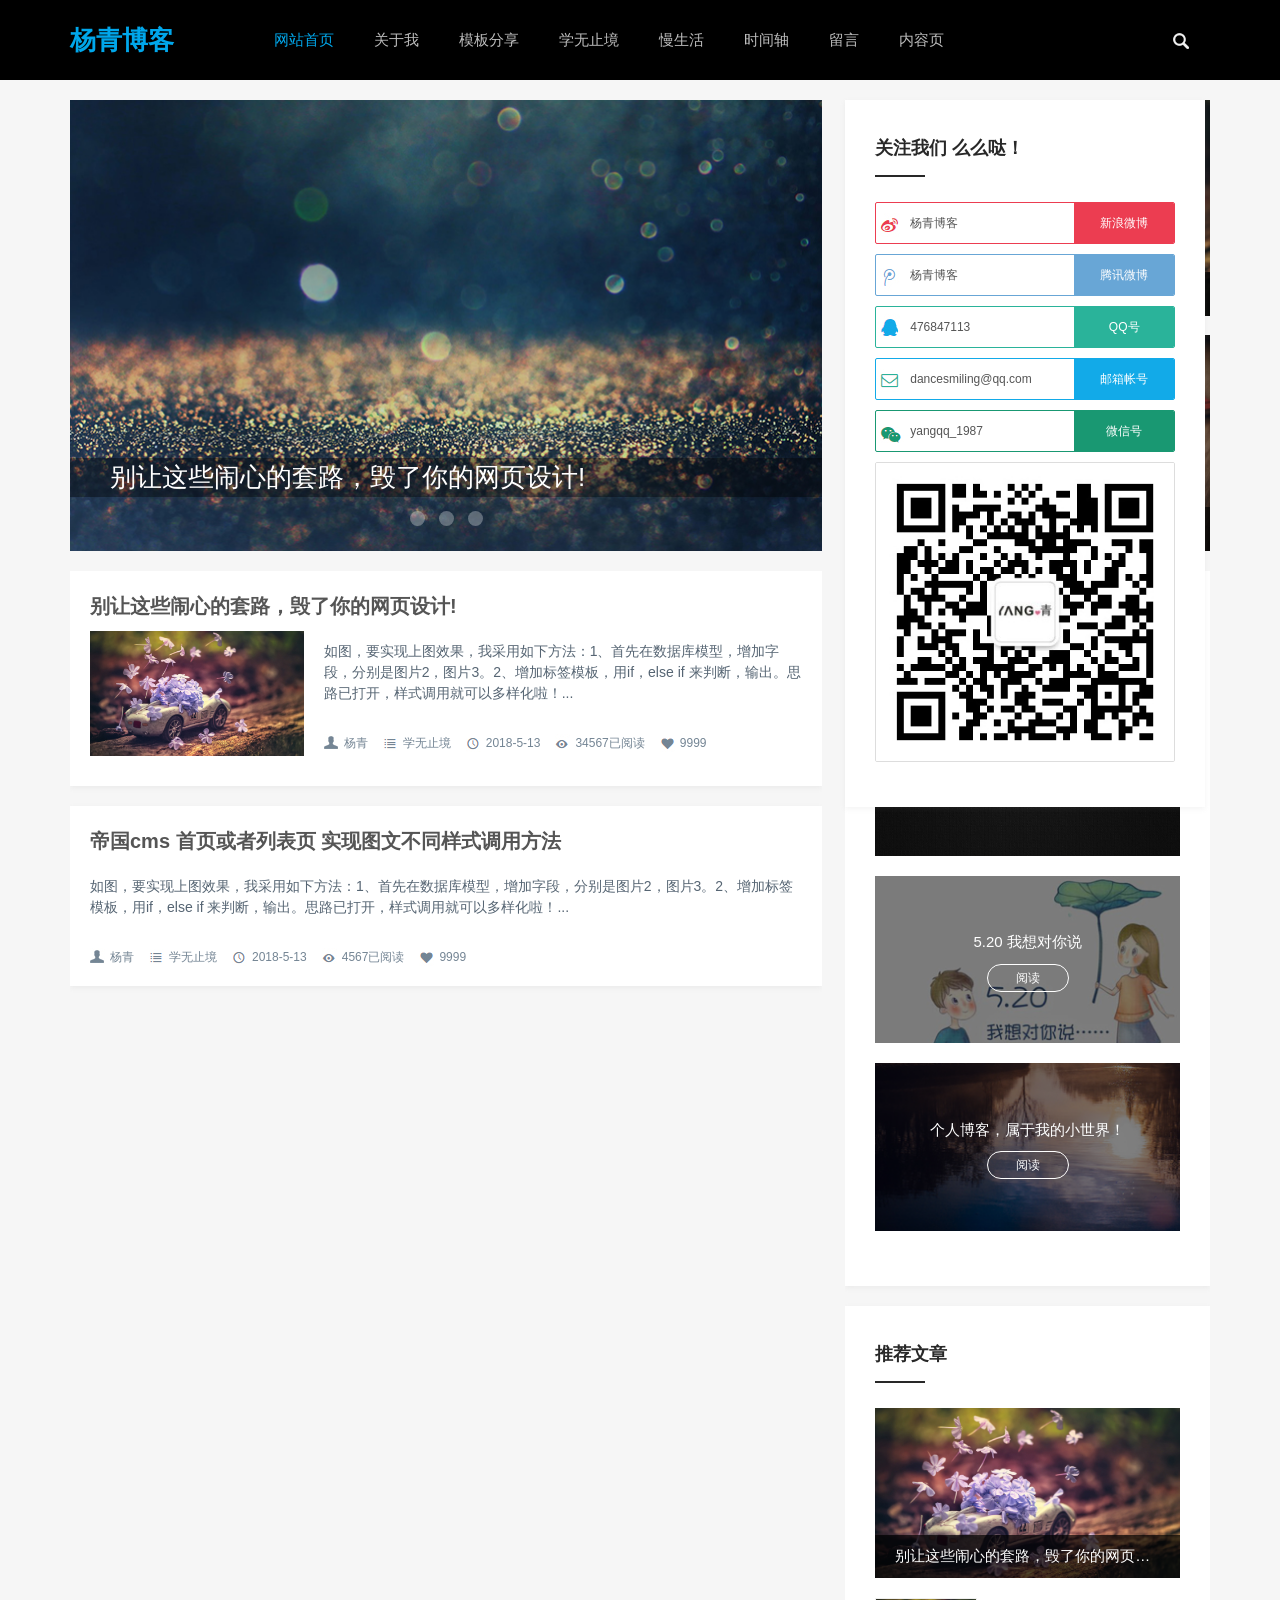
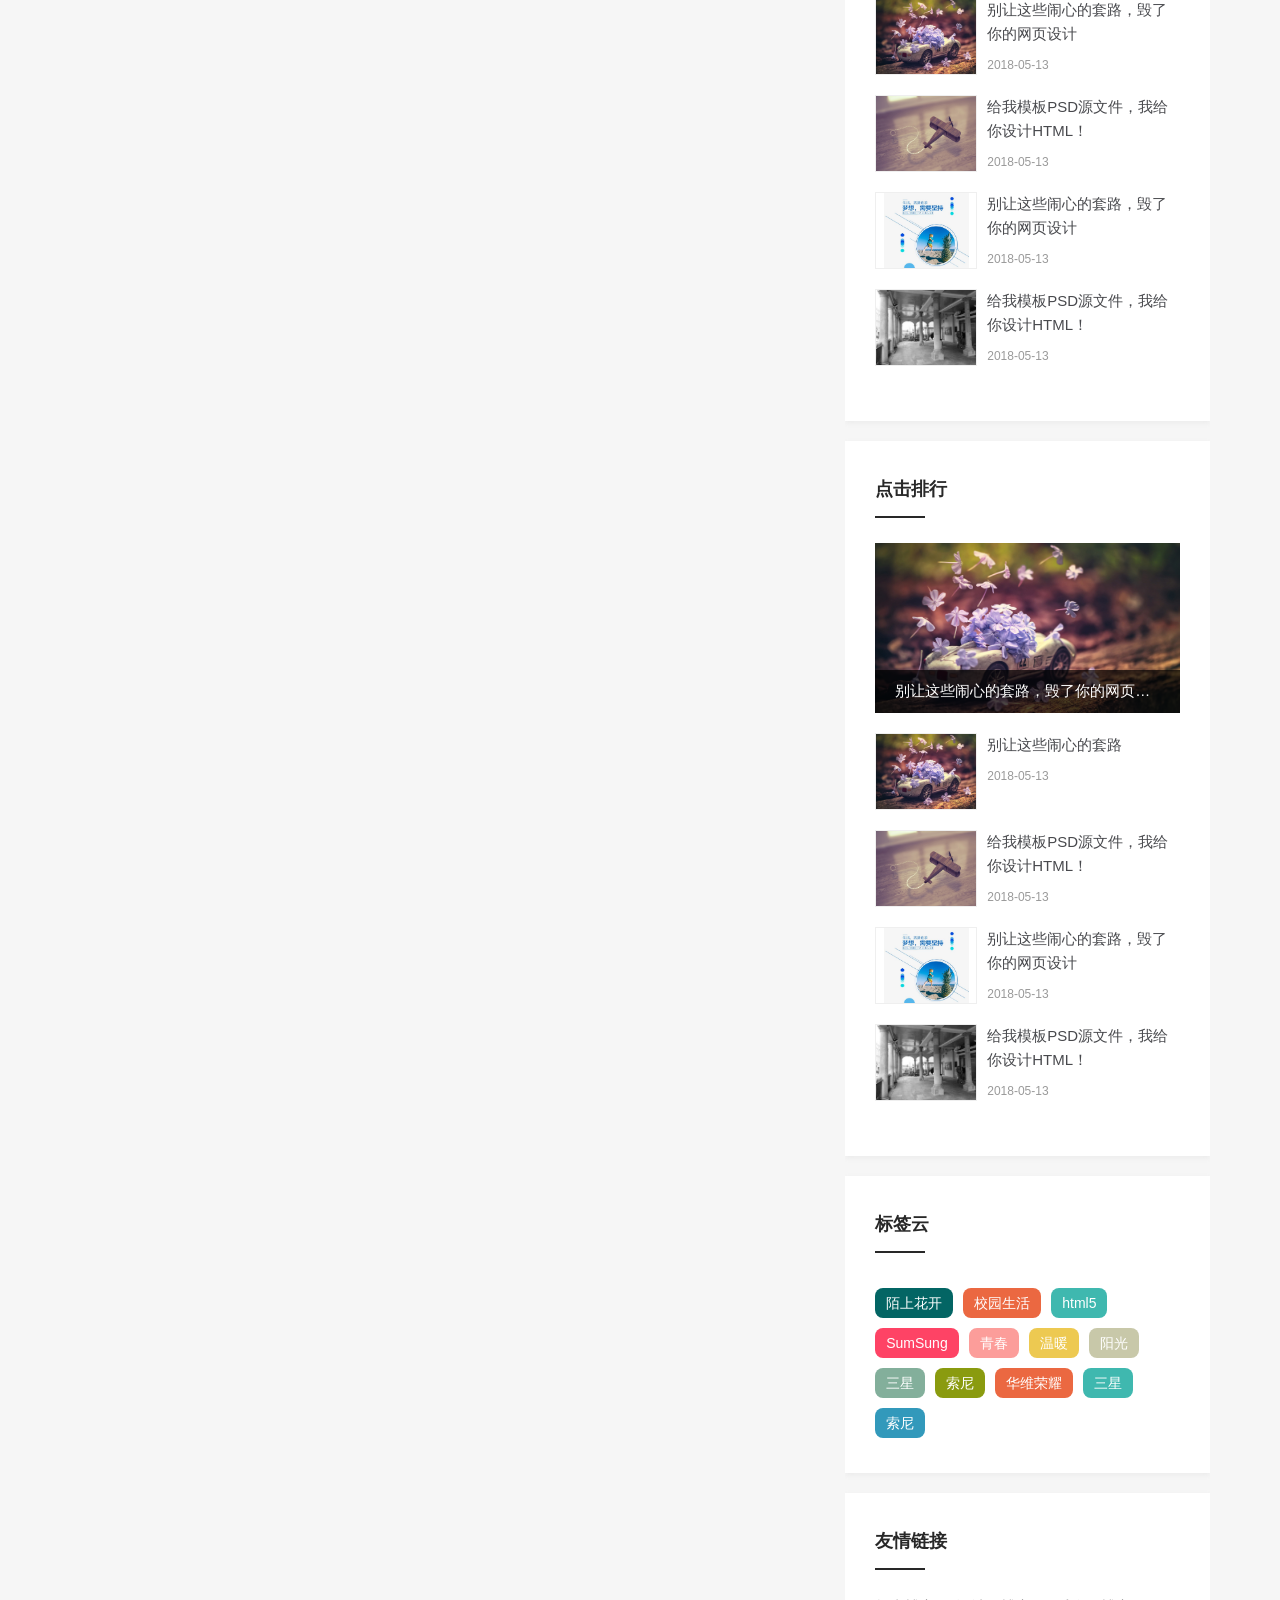
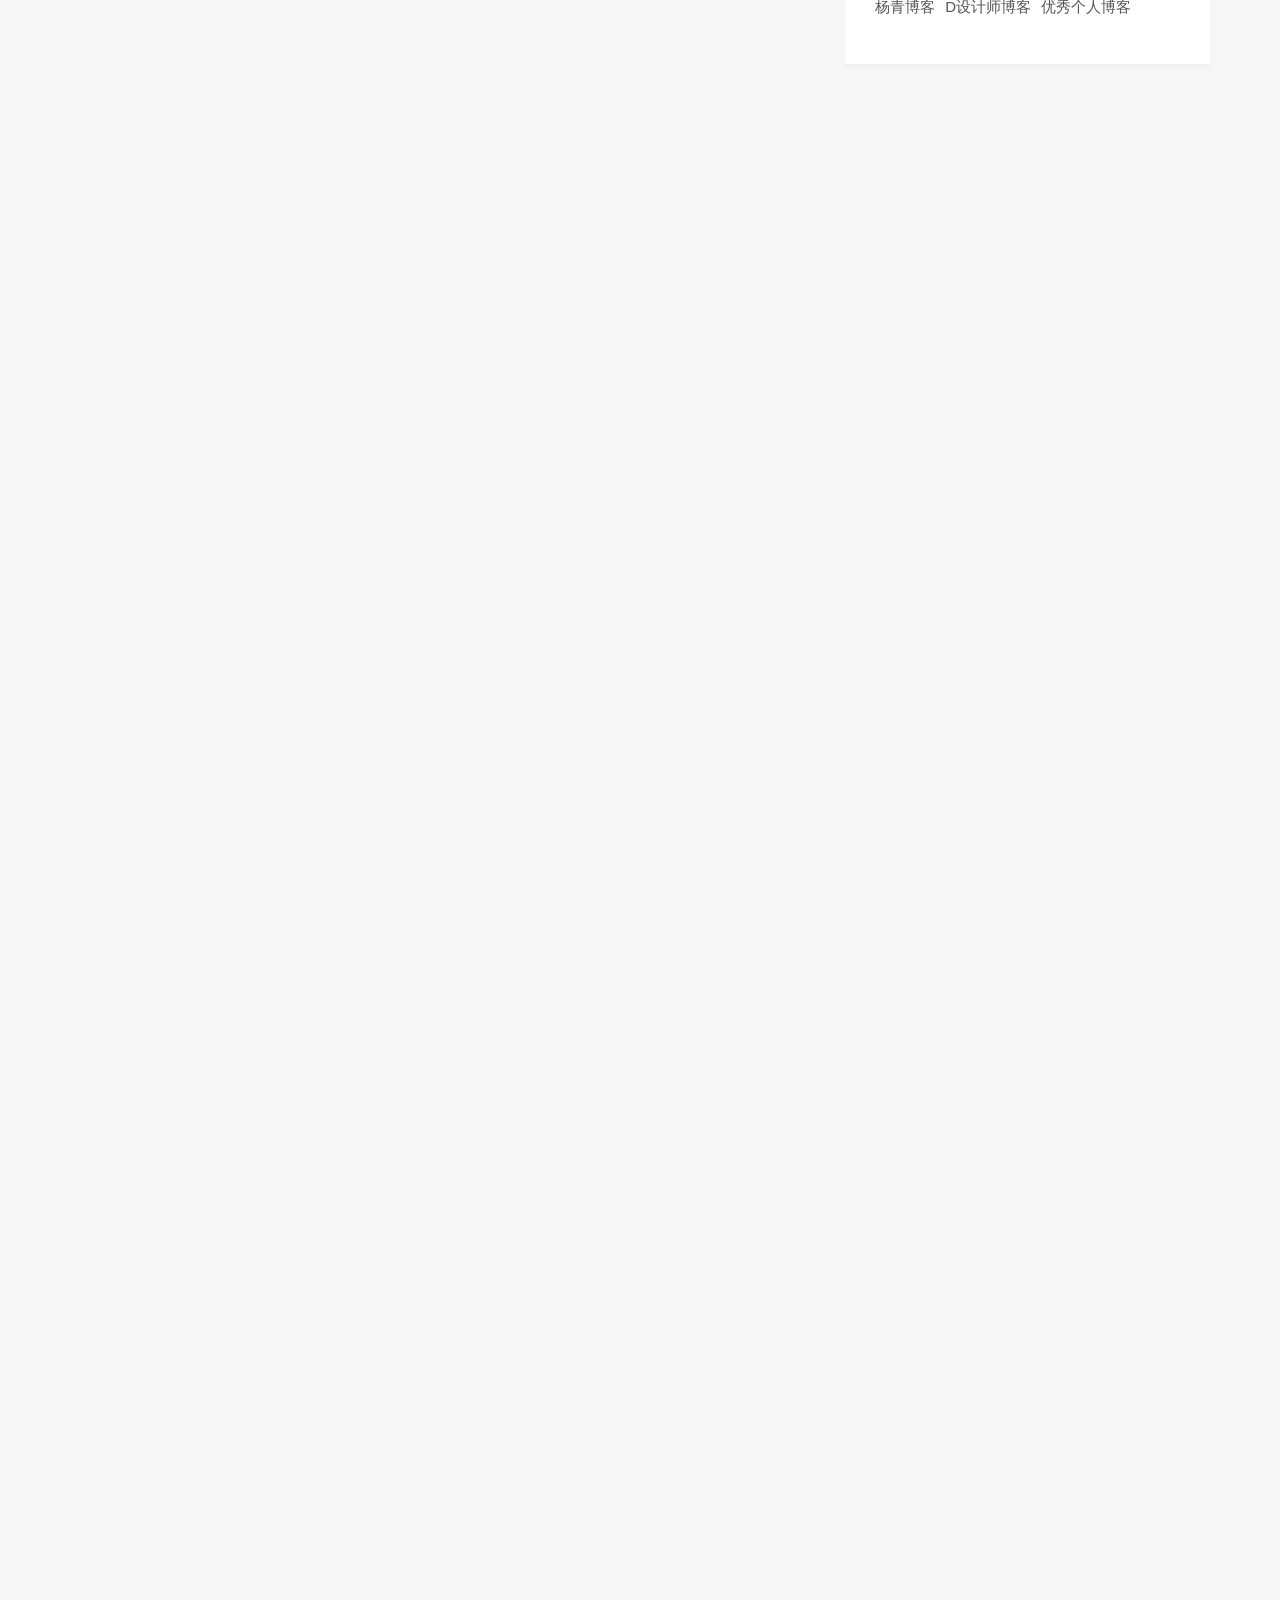
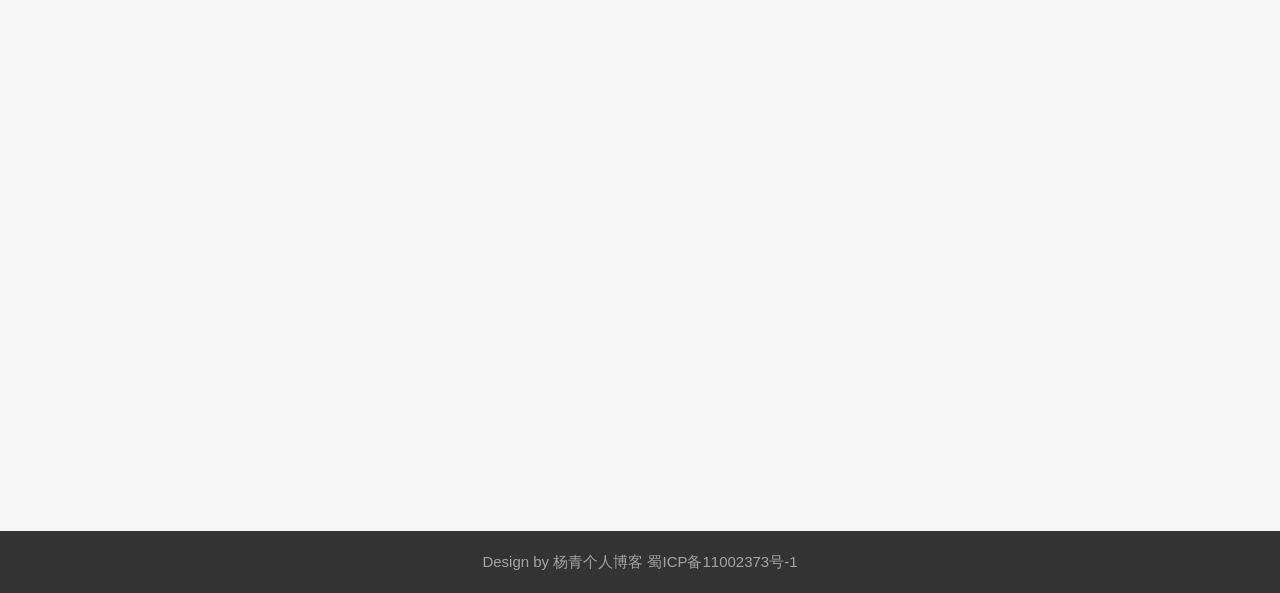
<file: BlogProject/BlogModel/852/index.html>
<!doctype html>
<html>
<head>
<meta charset="gbk">
<title>��ҳ_������˲��� - һ��վ��webǰ�����֮·��Ů����Ա���˲�����վ</title>
<meta name="keywords" content="���˲���,������˲���,���˲���ģ��,����" />
<meta name="description" content="������˲��ͣ���һ��վ��webǰ�����֮·��Ů����Ա������վ���ṩ���˲���ģ�������Դ���صĸ���ԭ����վ��" />
<meta name="viewport" content="width=device-width, initial-scale=1.0">
<link href="css/base.css" rel="stylesheet">
<link href="css/index.css" rel="stylesheet">
<link href="css/m.css" rel="stylesheet">
<script src="js/jquery.min.js" type="text/javascript"></script>
<script src="js/jquery.easyfader.min.js"></script>
<script src="js/scrollReveal.js"></script>
<script src="js/common.js"></script>
<!--[if lt IE 9]>
<script src="js/modernizr.js"></script>
<![endif]-->
</head>
<body>
<header> 
  <!--menu begin-->
  <div class="menu">
    <nav class="nav" id="topnav">
      <h1 class="logo"><a href="http://www.yangqq.com">���಩��</a></h1>
      <li><a href="index.html">��վ��ҳ</a> </li>
      <li><a href="about.html">������</a> </li>
      <li><a href="share.html">ģ�����</a>
        <ul class="sub-nav">
          <li><a href="share.html">���˲���ģ��</a></li>
          <li><a href="share.html">����Html5ģ��</a></li>
          <li><a href="share.html">��ҵ��վģ��</a></li>
        </ul>
      </li>
      <li><a href="list.html">ѧ��ֹ��</a>
        <ul class="sub-nav">
          <li><a href="list.html">�ĵñʼ�</a></li>
          <li><a href="list.html">CSS3|Html5</a></li>
          <li><a href="list.html">��վ����</a></li>
          <li><a href="list.html">�Ƽ�����</a></li>
          <li><a href="list.html">JSʵ������</a></li>
        </ul>
      </li>
      <li><a href="life.html">������</a>
        <ul class="sub-nav">
          <li><a href="life.html">�ռ�</a></li>
          <li><a href="life.html">����</a></li>
          <li><a href="life.html">��������</a></li>
          <li><a href="life.html">������¼</a></li>
        </ul>
      </li>
      <li><a href="time.html">ʱ����</a> </li>
      <li><a href="gbook.html">����</a> </li>
      <li><a href="info.html">����ҳ</a> </li>
      <!--search begin-->
      <div id="search_bar" class="search_bar">
        <form  id="searchform" action="[!--news.url--]e/search/index.php" method="post" name="searchform">
          <input class="input" placeholder="���ѵ�ʲô��..." type="text" name="keyboard" id="keyboard">
          <input type="hidden" name="show" value="title" />
          <input type="hidden" name="tempid" value="1" />
          <input type="hidden" name="tbname" value="news">
          <input type="hidden" name="Submit" value="����" />
          <span class="search_ico"></span>
        </form>
      </div>
      <!--search end--> 
    </nav>
  </div>
  <!--menu end--> 
  <!--mnav begin-->
  <div id="mnav">
    <h2><a href="http://www.yangqq.com" class="mlogo">���಩��</a><span class="navicon"></span></h2>
    <dl class="list_dl">
      <dt class="list_dt"> <a href="index.html">��վ��ҳ</a> </dt>
      <dt class="list_dt"> <a href="about.html">������</a> </dt>
      <dt class="list_dt"> <a href="#">ģ�����</a> </dt>
      <dd class="list_dd">
        <ul>
          <li><a href="share.html">���˲���ģ��</a></li>
          <li><a href="share.html">����Html5ģ��</a></li>
          <li><a href="share.html">��ҵ��վģ��</a></li>
        </ul>
      </dd>
      <dt class="list_dt"> <a href="#">ѧ��ֹ��</a> </dt>
      <dd class="list_dd">
        <ul>
          <li><a href="list.html">�ĵñʼ�</a></li>
          <li><a href="list.html">CSS3|Html5</a></li>
          <li><a href="list.html">��վ����</a></li>
          <li><a href="list.html">�Ƽ�����</a></li>
          <li><a href="list.html">JSʵ������</a></li>
        </ul>
      </dd>
      <dt class="list_dt"> <a href="#">������</a> </dt>
      <dd class="list_dd">
        <ul>
          <li><a href="life.html">�ռ�</a></li>
          <li><a href="life.html">����</a></li>
          <li><a href="life.html">��������</a></li>
          <li><a href="life.html">������¼</a></li>
        </ul>
      </dd>
      <dt class="list_dt"> <a href="time.html">ʱ����</a> </dt>
      <dt class="list_dt"> <a href="gbook.html">����</a> </dt>
    </dl>
  </div>
  <!--mnav end--> 
</header>
<article> 
  <!--banner begin-->
 <div class="picsbox"> 
  <div class="banner">
    <div id="banner" class="fader">
      <li class="slide" ><a href="/" target="_blank"><img src="images/banner01.jpg"><span class="imginfo">������Щ���ĵ���·�����������ҳ���!</span></a></li>
      <li class="slide" ><a href="/" target="_blank"><img src="images/banner02.jpg"><span class="imginfo">��ҳ��ͼƬ���Թ̶����ȣ������js�ı��С</span></a></li>
      <li class="slide" ><a href="/" target="_blank"><img src="images/banner03.jpg"><span class="imginfo">���˲��ͣ������ҵ�С���磡</span></a></li>
      <div class="fader_controls">
        <div class="page prev" data-target="prev">&lsaquo;</div>
        <div class="page next" data-target="next">&rsaquo;</div>
        <ul class="pager_list">
        </ul>
      </div>
    </div>
  </div>
  <!--banner end-->
  <div class="toppic">
    <li> <a href="/" target="_blank"> <i><img src="images/toppic01.jpg"></i>
      <h2>������Щ���ĵ���·�����������ҳ���!</h2>
      <span>ѧ��ֹ��</span> </a> </li>
    <li> <a href="/" target="_blank"> <i><img src="images/zd01.jpg"></i>
      <h2>���˲��ͣ������ҵ�С���磡</h2>
      <span>ѧ��ֹ��</span> </a> </li>
  </div>
  </div>
  <div class="blank"></div>
  <!--blogsbox begin-->
  <div class="blogsbox">
    <div class="blogs" data-scroll-reveal="enter bottom over 1s" >
      <h3 class="blogtitle"><a href="/" target="_blank">������Щ���ĵ���·�����������ҳ���!</a></h3>
      <span class="blogpic"><a href="/" title=""><img src="images/toppic01.jpg" alt=""></a></span>
      <p class="blogtext">��ͼ��Ҫʵ����ͼЧ�����Ҳ������·�����1�����������ݿ�ģ�ͣ������ֶΣ��ֱ���ͼƬ2��ͼƬ3��2�����ӱ�ǩģ�壬��if��else if ���жϣ������˼·�Ѵ򿪣���ʽ���þͿ��Զ���������... </p>
      <div class="bloginfo">
        <ul>
          <li class="author"><a href="/">����</a></li>
          <li class="lmname"><a href="/">ѧ��ֹ��</a></li>
          <li class="timer">2018-5-13</li>
          <li class="view"><span>34567</span>���Ķ�</li>
          <li class="like">9999</li>
        </ul>
      </div>
    </div>
    <div class="blogs" data-scroll-reveal="enter bottom over 1s" >
      <h3 class="blogtitle"><a href="/" target="_blank">�۹�cms ��ҳ�����б�ҳ ʵ��ͼ�Ĳ�ͬ��ʽ���÷���</a></h3>
      <p class="blogtext">��ͼ��Ҫʵ����ͼЧ�����Ҳ������·�����1�����������ݿ�ģ�ͣ������ֶΣ��ֱ���ͼƬ2��ͼƬ3��2�����ӱ�ǩģ�壬��if��else if ���жϣ������˼·�Ѵ򿪣���ʽ���þͿ��Զ���������...</p>
      <div class="bloginfo">
        <ul>
          <li class="author"><a href="/">����</a></li>
          <li class="lmname"><a href="/">ѧ��ֹ��</a></li>
          <li class="timer">2018-5-13</li>
          <li class="view">4567���Ķ�</li>
          <li class="like">9999</li>
        </ul>
      </div>
    </div>
    <div class="blogs" data-scroll-reveal="enter bottom over 1s" >
      <h3 class="blogtitle"><a href="/" target="_blank">������Щ���ĵ���·�����������ҳ���!</a></h3>
      <span class="bplist"><a href="/" title="">
      <li><img src="images/avatar.jpg" alt=""></li>
      <li><img src="images/toppic02.jpg" alt=""></li>
      <li><img src="images/banner01.jpg" alt=""></li>
      </a></span>
      <p class="blogtext">��ͼ��Ҫʵ����ͼЧ�����Ҳ������·�����1�����������ݿ�ģ�ͣ������ֶΣ��ֱ���ͼƬ2��ͼƬ3��2�����ӱ�ǩģ�壬��if��else if ���жϣ������˼·�Ѵ򿪣���ʽ���þͿ��Զ���������... </p>
      <div class="bloginfo">
        <ul>
          <li class="author"><a href="/">����</a></li>
          <li class="lmname"><a href="/">ѧ��ֹ��</a></li>
          <li class="timer">2018-5-13</li>
          <li class="view"><span>34567</span>���Ķ�</li>
          <li class="like">9999</li>
        </ul>
      </div>
    </div>
    <div class="blogs" data-scroll-reveal="enter bottom over 1s" >
      <h3 class="blogtitle"><a href="/" target="_blank">������Щ���ĵ���·�����������ҳ���!</a></h3>
      <span class="bigpic"><a href="/" title=""><img src="images/toppic01.jpg" alt=""></a></span>
      <p class="blogtext">��ͼ��Ҫʵ����ͼЧ�����Ҳ������·�����1�����������ݿ�ģ�ͣ������ֶΣ��ֱ���ͼƬ2��ͼƬ3��2�����ӱ�ǩģ�壬��if��else if ���жϣ������˼·�Ѵ򿪣���ʽ���þͿ��Զ���������... </p>
      <div class="bloginfo">
        <ul>
          <li class="author"><a href="/">����</a></li>
          <li class="lmname"><a href="/">ѧ��ֹ��</a></li>
          <li class="timer">2018-5-13</li>
          <li class="view"><span>34567</span>���Ķ�</li>
          <li class="like">9999</li>
        </ul>
      </div>
    </div>
    <div class="blogs" data-scroll-reveal="enter bottom over 1s" >
      <h3 class="blogtitle"><a href="/" target="_blank">������Щ���ĵ���·�����������ҳ���!</a></h3>
      <span class="blogpic"><a href="/" title=""><img src="images/toppic01.jpg" alt=""></a></span>
      <p class="blogtext">��ͼ��Ҫʵ����ͼЧ�����Ҳ������·�����1�����������ݿ�ģ�ͣ������ֶΣ��ֱ���ͼƬ2��ͼƬ3��2�����ӱ�ǩģ�壬��if��else if ���жϣ������˼·�Ѵ򿪣���ʽ���þͿ��Զ���������... </p>
      <div class="bloginfo">
        <ul>
          <li class="author"><a href="/">����</a></li>
          <li class="lmname"><a href="/">ѧ��ֹ��</a></li>
          <li class="timer">2018-5-13</li>
          <li class="view"><span>34567</span>���Ķ�</li>
          <li class="like">9999</li>
        </ul>
      </div>
    </div>
    <div class="blogs" data-scroll-reveal="enter bottom over 1s" >
      <h3 class="blogtitle"><a href="/" target="_blank">�۹�cms ��ҳ�����б�ҳ ʵ��ͼ�Ĳ�ͬ��ʽ���÷���</a></h3>
      <p class="blogtext">��ͼ��Ҫʵ����ͼЧ�����Ҳ������·�����1�����������ݿ�ģ�ͣ������ֶΣ��ֱ���ͼƬ2��ͼƬ3��2�����ӱ�ǩģ�壬��if��else if ���жϣ������˼·�Ѵ򿪣���ʽ���þͿ��Զ���������...</p>
      <div class="bloginfo">
        <ul>
          <li class="author"><a href="/">����</a></li>
          <li class="lmname"><a href="/">ѧ��ֹ��</a></li>
          <li class="timer">2018-5-13</li>
          <li class="view">4567���Ķ�</li>
          <li class="like">9999</li>
        </ul>
      </div>
    </div>
    <div class="blogs" data-scroll-reveal="enter bottom over 1s" >
      <h3 class="blogtitle"><a href="/" target="_blank">������Щ���ĵ���·�����������ҳ���!</a></h3>
      <span class="bplist"><a href="/" title="">
      <li><img src="images/avatar.jpg" alt=""></li>
      <li><img src="images/bi05.jpg" alt=""></li>
      <li><img src="images/banner01.jpg" alt=""></li>
      </a></span>
      <p class="blogtext">��ͼ��Ҫʵ����ͼЧ�����Ҳ������·�����1�����������ݿ�ģ�ͣ������ֶΣ��ֱ���ͼƬ2��ͼƬ3��2�����ӱ�ǩģ�壬��if��else if ���жϣ������˼·�Ѵ򿪣���ʽ���þͿ��Զ���������... </p>
      <div class="bloginfo">
        <ul>
          <li class="author"><a href="/">����</a></li>
          <li class="lmname"><a href="/">ѧ��ֹ��</a></li>
          <li class="timer">2018-5-13</li>
          <li class="view"><span>34567</span>���Ķ�</li>
          <li class="like">9999</li>
        </ul>
      </div>
    </div>
    <div class="blogs" data-scroll-reveal="enter bottom over 1s" >
      <h3 class="blogtitle"><a href="/" target="_blank">������Щ���ĵ���·�����������ҳ���!</a></h3>
      <span class="blogpic"><a href="/" title=""><img src="images/toppic01.jpg" alt=""></a></span>
      <p class="blogtext">��ͼ��Ҫʵ����ͼЧ�����Ҳ������·�����1�����������ݿ�ģ�ͣ������ֶΣ��ֱ���ͼƬ2��ͼƬ3��2�����ӱ�ǩģ�壬��if��else if ���жϣ������˼·�Ѵ򿪣���ʽ���þͿ��Զ���������... </p>
      <div class="bloginfo">
        <ul>
          <li class="author"><a href="/">����</a></li>
          <li class="lmname"><a href="/">ѧ��ֹ��</a></li>
          <li class="timer">2018-5-13</li>
          <li class="view"><span>34567</span>���Ķ�</li>
          <li class="like">9999</li>
        </ul>
      </div>
    </div>
    <div class="blogs" data-scroll-reveal="enter bottom over 1s" >
      <h3 class="blogtitle"><a href="/" target="_blank">�۹�cms ��ҳ�����б�ҳ ʵ��ͼ�Ĳ�ͬ��ʽ���÷���</a></h3>
      <p class="blogtext">��ͼ��Ҫʵ����ͼЧ�����Ҳ������·�����1�����������ݿ�ģ�ͣ������ֶΣ��ֱ���ͼƬ2��ͼƬ3��2�����ӱ�ǩģ�壬��if��else if ���жϣ������˼·�Ѵ򿪣���ʽ���þͿ��Զ���������...</p>
      <div class="bloginfo">
        <ul>
          <li class="author"><a href="/">����</a></li>
          <li class="lmname"><a href="/">ѧ��ֹ��</a></li>
          <li class="timer">2018-5-13</li>
          <li class="view">4567���Ķ�</li>
          <li class="like">9999</li>
        </ul>
      </div>
    </div>
    <div class="blogs" data-scroll-reveal="enter bottom over 1s" >
      <h3 class="blogtitle"><a href="/" target="_blank">������Щ���ĵ���·�����������ҳ���!</a></h3>
      <span class="bplist"><a href="/" title="">
      <li><img src="images/avatar.jpg" alt=""></li>
      <li><img src="images/toppic02.jpg" alt=""></li>
      <li><img src="images/banner01.jpg" alt=""></li>
      </a></span>
      <p class="blogtext">��ͼ��Ҫʵ����ͼЧ�����Ҳ������·�����1�����������ݿ�ģ�ͣ������ֶΣ��ֱ���ͼƬ2��ͼƬ3��2�����ӱ�ǩģ�壬��if��else if ���жϣ������˼·�Ѵ򿪣���ʽ���þͿ��Զ���������... </p>
      <div class="bloginfo">
        <ul>
          <li class="author"><a href="/">����</a></li>
          <li class="lmname"><a href="/">ѧ��ֹ��</a></li>
          <li class="timer">2018-5-13</li>
          <li class="view"><span>34567</span>���Ķ�</li>
          <li class="like">9999</li>
        </ul>
      </div>
    </div>
    <div class="blogs" data-scroll-reveal="enter bottom over 1s" >
      <h3 class="blogtitle"><a href="/" target="_blank">������Щ���ĵ���·�����������ҳ���!</a></h3>
      <span class="bigpic"><a href="/" title=""><img src="images/toppic01.jpg" alt=""></a></span>
      <p class="blogtext">��ͼ��Ҫʵ����ͼЧ�����Ҳ������·�����1�����������ݿ�ģ�ͣ������ֶΣ��ֱ���ͼƬ2��ͼƬ3��2�����ӱ�ǩģ�壬��if��else if ���жϣ������˼·�Ѵ򿪣���ʽ���þͿ��Զ���������... </p>
      <div class="bloginfo">
        <ul>
          <li class="author"><a href="/">����</a></li>
          <li class="lmname"><a href="/">ѧ��ֹ��</a></li>
          <li class="timer">2018-5-13</li>
          <li class="view"><span>34567</span>���Ķ�</li>
          <li class="like">9999</li>
        </ul>
      </div>
    </div>
    <div class="blogs" data-scroll-reveal="enter bottom over 1s" >
      <h3 class="blogtitle"><a href="/" target="_blank">������Щ���ĵ���·�����������ҳ���!</a></h3>
      <span class="blogpic"><a href="/" title=""><img src="images/toppic01.jpg" alt=""></a></span>
      <p class="blogtext">��ͼ��Ҫʵ����ͼЧ�����Ҳ������·�����1�����������ݿ�ģ�ͣ������ֶΣ��ֱ���ͼƬ2��ͼƬ3��2�����ӱ�ǩģ�壬��if��else if ���жϣ������˼·�Ѵ򿪣���ʽ���þͿ��Զ���������... </p>
      <div class="bloginfo">
        <ul>
          <li class="author"><a href="/">����</a></li>
          <li class="lmname"><a href="/">ѧ��ֹ��</a></li>
          <li class="timer">2018-5-13</li>
          <li class="view"><span>34567</span>���Ķ�</li>
          <li class="like">9999</li>
        </ul>
      </div>
    </div>
    <div class="blogs" data-scroll-reveal="enter bottom over 1s" >
      <h3 class="blogtitle"><a href="/" target="_blank">�۹�cms ��ҳ�����б�ҳ ʵ��ͼ�Ĳ�ͬ��ʽ���÷���</a></h3>
      <p class="blogtext">��ͼ��Ҫʵ����ͼЧ�����Ҳ������·�����1�����������ݿ�ģ�ͣ������ֶΣ��ֱ���ͼƬ2��ͼƬ3��2�����ӱ�ǩģ�壬��if��else if ���жϣ������˼·�Ѵ򿪣���ʽ���þͿ��Զ���������...</p>
      <div class="bloginfo">
        <ul>
          <li class="author"><a href="/">����</a></li>
          <li class="lmname"><a href="/">ѧ��ֹ��</a></li>
          <li class="timer">2018-5-13</li>
          <li class="view">4567���Ķ�</li>
          <li class="like">9999</li>
        </ul>
      </div>
    </div>
    <div class="blogs" data-scroll-reveal="enter bottom over 1s" >
      <h3 class="blogtitle"><a href="/" target="_blank">������Щ���ĵ���·�����������ҳ���!</a></h3>
      <span class="bplist"><a href="/" title="">
      <li><img src="images/avatar.jpg" alt=""></li>
      <li><img src="images/bi05.jpg" alt=""></li>
      <li><img src="images/banner01.jpg" alt=""></li>
      </a></span>
      <p class="blogtext">��ͼ��Ҫʵ����ͼЧ�����Ҳ������·�����1�����������ݿ�ģ�ͣ������ֶΣ��ֱ���ͼƬ2��ͼƬ3��2�����ӱ�ǩģ�壬��if��else if ���жϣ������˼·�Ѵ򿪣���ʽ���þͿ��Զ���������... </p>
      <div class="bloginfo">
        <ul>
          <li class="author"><a href="/">����</a></li>
          <li class="lmname"><a href="/">ѧ��ֹ��</a></li>
          <li class="timer">2018-5-13</li>
          <li class="view"><span>34567</span>���Ķ�</li>
          <li class="like">9999</li>
        </ul>
      </div>
    </div>
    <div class="blogs" data-scroll-reveal="enter bottom over 1s" >
      <h3 class="blogtitle"><a href="/" target="_blank">������Щ���ĵ���·�����������ҳ���!</a></h3>
      <span class="bigpic"><a href="/" title=""><img src="images/toppic01.jpg" alt=""></a></span>
      <p class="blogtext">��ͼ��Ҫʵ����ͼЧ�����Ҳ������·�����1�����������ݿ�ģ�ͣ������ֶΣ��ֱ���ͼƬ2��ͼƬ3��2�����ӱ�ǩģ�壬��if��else if ���жϣ������˼·�Ѵ򿪣���ʽ���þͿ��Զ���������... </p>
      <div class="bloginfo">
        <ul>
          <li class="author"><a href="/">����</a></li>
          <li class="lmname"><a href="/">ѧ��ֹ��</a></li>
          <li class="timer">2018-5-13</li>
          <li class="view"><span>34567</span>���Ķ�</li>
          <li class="like">9999</li>
        </ul>
      </div>
    </div>
    <div class="blogs" data-scroll-reveal="enter bottom over 1s" >
      <h3 class="blogtitle"><a href="/" target="_blank">�۹�cms ��ҳ�����б�ҳ ʵ��ͼ�Ĳ�ͬ��ʽ���÷���</a></h3>
      <p class="blogtext">��ͼ��Ҫʵ����ͼЧ�����Ҳ������·�����1�����������ݿ�ģ�ͣ������ֶΣ��ֱ���ͼƬ2��ͼƬ3��2�����ӱ�ǩģ�壬��if��else if ���жϣ������˼·�Ѵ򿪣���ʽ���þͿ��Զ���������...</p>
      <div class="bloginfo">
        <ul>
          <li class="author"><a href="/">����</a></li>
          <li class="lmname"><a href="/">ѧ��ֹ��</a></li>
          <li class="timer">2018-5-13</li>
          <li class="view">4567���Ķ�</li>
          <li class="like">9999</li>
        </ul>
      </div>
    </div>
    <div class="blogs" data-scroll-reveal="enter bottom over 1s" >
      <h3 class="blogtitle"><a href="/" target="_blank">������Щ���ĵ���·�����������ҳ���!</a></h3>
      <span class="bplist"><a href="/" title="">
      <li><img src="images/avatar.jpg" alt=""></li>
      <li><img src="images/bi05.jpg" alt=""></li>
      <li><img src="images/banner01.jpg" alt=""></li>
      </a></span>
      <p class="blogtext">��ͼ��Ҫʵ����ͼЧ�����Ҳ������·�����1�����������ݿ�ģ�ͣ������ֶΣ��ֱ���ͼƬ2��ͼƬ3��2�����ӱ�ǩģ�壬��if��else if ���жϣ������˼·�Ѵ򿪣���ʽ���þͿ��Զ���������... </p>
      <div class="bloginfo">
        <ul>
          <li class="author"><a href="/">����</a></li>
          <li class="lmname"><a href="/">ѧ��ֹ��</a></li>
          <li class="timer">2018-5-13</li>
          <li class="view"><span>34567</span>���Ķ�</li>
          <li class="like">9999</li>
        </ul>
      </div>
    </div>
    <div class="blogs" data-scroll-reveal="enter bottom over 1s" >
      <h3 class="blogtitle"><a href="/" target="_blank">������Щ���ĵ���·�����������ҳ���!</a></h3>
      <span class="bigpic"><a href="/" title=""><img src="images/toppic01.jpg" alt=""></a></span>
      <p class="blogtext">��ͼ��Ҫʵ����ͼЧ�����Ҳ������·�����1�����������ݿ�ģ�ͣ������ֶΣ��ֱ���ͼƬ2��ͼƬ3��2�����ӱ�ǩģ�壬��if��else if ���жϣ������˼·�Ѵ򿪣���ʽ���þͿ��Զ���������... </p>
      <div class="bloginfo">
        <ul>
          <li class="author"><a href="/">����</a></li>
          <li class="lmname"><a href="/">ѧ��ֹ��</a></li>
          <li class="timer">2018-5-13</li>
          <li class="view"><span>34567</span>���Ķ�</li>
          <li class="like">9999</li>
        </ul>
      </div>
    </div>
  </div>
  <!--blogsbox end-->
  <div class="sidebar">
    <div class="zhuanti">
      <h2 class="hometitle">�ر��Ƽ�</h2>
      <ul>
        <li> <i><img src="images/banner03.jpg"></i>
          <p>�۹�cms���÷��� <span><a href="/">�Ķ�</a></span> </p>
        </li>
        <li> <i><img src="images/b04.jpg"></i>
          <p>5.20 �������˵ <span><a href="/">�Ķ�</a></span></p>
        </li>
        <li> <i><img src="images/b05.jpg"></i>
          <p>���˲��ͣ������ҵ�С���磡 <span><a href="/">�Ķ�</a></span></p>
        </li>
      </ul>
    </div>
    <div class="tuijian">
      <h2 class="hometitle">�Ƽ�����</h2>
      <ul class="tjpic">
        <i><img src="images/toppic01.jpg"></i>
        <p><a href="/">������Щ���ĵ���·�����������ҳ���</a></p>
      </ul>
      <ul class="sidenews">
        <li> <i><img src="images/toppic01.jpg"></i>
          <p><a href="/">������Щ���ĵ���·�����������ҳ���</a></p>
          <span>2018-05-13</span> </li>
        <li> <i><img src="images/toppic02.jpg"></i>
          <p><a href="/">����ģ��PSDԴ�ļ����Ҹ������HTML��</a></p>
          <span>2018-05-13</span> </li>
        <li> <i><img src="images/v1.jpg"></i>
          <p><a href="/">������Щ���ĵ���·�����������ҳ���</a></p>
          <span>2018-05-13</span> </li>
        <li> <i><img src="images/v2.jpg"></i>
          <p><a href="/">����ģ��PSDԴ�ļ����Ҹ������HTML��</a></p>
          <span>2018-05-13</span> </li>
      </ul>
    </div>
    <div class="tuijian">
      <h2 class="hometitle">�������</h2>
      <ul class="tjpic">
        <i><img src="images/toppic01.jpg"></i>
        <p><a href="/">������Щ���ĵ���·�����������ҳ���</a></p>
      </ul>
      <ul class="sidenews">
        <li> <i><img src="images/toppic01.jpg"></i>
          <p><a href="/">������Щ���ĵ���·</a></p>
          <span>2018-05-13</span> </li>
        <li> <i><img src="images/toppic02.jpg"></i>
          <p><a href="/">����ģ��PSDԴ�ļ����Ҹ������HTML��</a></p>
          <span>2018-05-13</span> </li>
        <li> <i><img src="images/v1.jpg"></i>
          <p><a href="/">������Щ���ĵ���·�����������ҳ���</a></p>
          <span>2018-05-13</span> </li>
        <li> <i><img src="images/v2.jpg"></i>
          <p><a href="/">����ģ��PSDԴ�ļ����Ҹ������HTML��</a></p>
          <span>2018-05-13</span> </li>
      </ul>
    </div>
    <div class="cloud">
      <h2 class="hometitle">��ǩ��</h2>
      <ul>
        <a href="/">İ�ϻ���</a> <a href="/">У԰����</a> <a href="/">html5</a> <a href="/">SumSung</a> <a href="/">�ഺ</a> <a href="/">��ů</a> <a href="/">����</a> <a href="/">����</a><a href="/">����</a> <a href="/">��ά��ҫ</a> <a href="/">����</a> <a href="/">����</a>
      </ul>
    </div>
    <div class="links">
      <h2 class="hometitle">��������</h2>
      <ul>
        <li><a href="http://www.yangqq.com" target="_blank">���಩��</a></li>
        <li><a href="http://www.yangqq.com" target="_blank">D���ʦ����</a></li>
        <li><a href="http://www.yangqq.com" target="_blank">������˲���</a></li>
      </ul>
    </div>
    <div class="guanzhu" id="follow-us">
      <h2 class="hometitle">��ע���� ôô�գ�</h2>
      <ul>
        <li class="sina"><a href="/" target="_blank"><span>����΢��</span>���಩��</a></li>
        <li class="tencent"><a href="/" target="_blank"><span>��Ѷ΢��</span>���಩��</a></li>
        <li class="qq"><a href="/" target="_blank"><span>QQ��</span>476847113</a></li>
        <li class="email"><a href="/" target="_blank"><span>�����ʺ�</span>dancesmiling@qq.com</a></li>
        <li class="wxgzh"><a href="/" target="_blank"><span>΢�ź�</span>yangqq_1987</a></li>
        <li class="wx"><img src="images/wx.jpg"></li>
      </ul>
    </div>
  </div>
</article>
<footer>
  <p>Design by <a href="http://www.yangqq.com" target="_blank">������˲���</a> <a href="/">��ICP��11002373��-1</a></p>
</footer>
<a href="#" class="cd-top">Top</a>
</body>
</html>
</file>
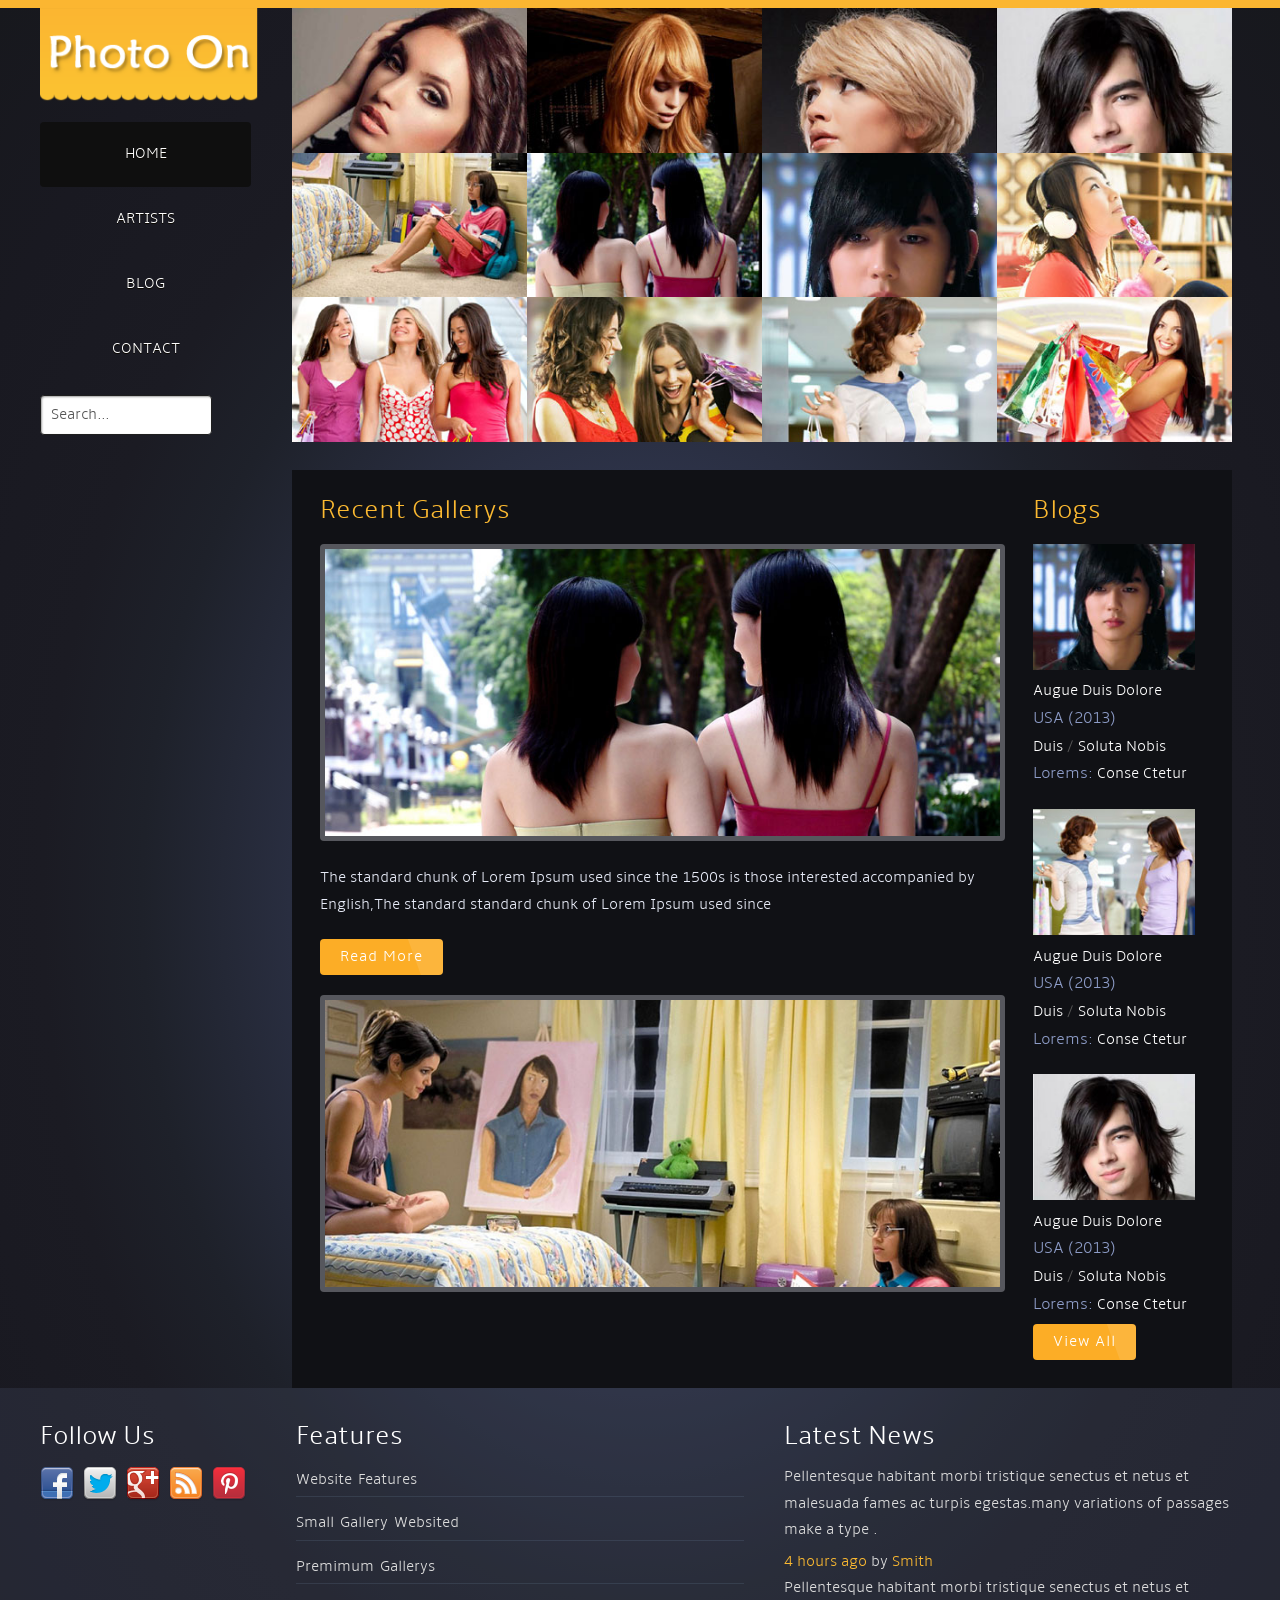
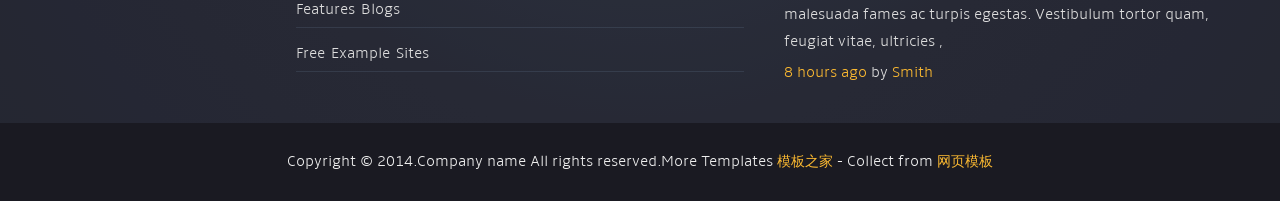
<file: BlogProject/BlogModel/cpts_1181_cgw/index.html>
<!DOCTYPE HTML>
<html>
<head>
<title>Home</title>
<meta http-equiv="Content-Type" content="text/html; charset=utf-8" />
<meta name="viewport" content="width=device-width, initial-scale=1, maximum-scale=1">
<link href="css/style.css" rel="stylesheet" type="text/css" media="all" />
</head>
<body>
<div class="wrap">
<div class="header-right">
	<div class="logo">
		<a href="index.html"><img src="images/logo.png" alt="" /> </a>
	</div>
	<div class="menu">
		<ul class="nav">
			<li class="active"><a href="index.html">Home</a></li> 
			<li><a href="artists.html">Artists</a></li>
			<li><a href="blog.html">Blog</a></li>	
			<li><a href="contact.html">Contact</a></li>
		</ul>
		<form class="searchform" action="#"> 
			<input class="searchfield" type="text" value="Search..." onfocus="if (this.value == 'Search...') {this.value = '';}" onblur="if (this.value == '') {this.value = 'Search...';}" />
		</form>
	</div>
	<div class="clear"></div>
</div>
<div class="header-left">
		<section>
				<ul class="lb-album">
					<li>
						<a href="#image-1">
							<img src="images/thumbs/1.jpg" alt="image01">
							<span>Pointe</span>
						</a>
						<div class="lb-overlay" id="image-1">
							<a href="#page" class="lb-close">x Close</a>
							<img src="images/full/1.jpg" alt="image01" />
							<div>
								<h3>pointe <span>/point/</h3>
								<p>Dance performed on the tips of the toes</p>
							</div>
							
						</div>
					</li>
					<li>
						<a href="#image-2">
							<img src="images/thumbs/2.jpg" alt="image02">
							<span>Port de bras</span>
						</a>
						<div class="lb-overlay" id="image-2">
							<img src="images/full/2.jpg" alt="image02" />
							<div>							
								<h3>port de bras <span>/ˌpôr də ˈbrä/</h3>
								<p>An exercise designed to develop graceful movement and disposition of the arms</p>
							</div>
							<a href="#page" class="lb-close">x Close</a>
						</div>
					</li>
					<li>
						<a href="#image-3">
							<img src="images/thumbs/3.jpg" alt="image03">
							<span>Plié</span>
						</a>
						<div class="lb-overlay" id="image-3">
							<img src="images/full/3.jpg" alt="image03" />
							<div>							
								<h3>pli·é <span>/plēˈā/</h3>
								<p>A movement in which a dancer bends the knees and straightens them again</p>
							</div>
							<a href="#page" class="lb-close">x Close</a>
						</div>
					</li>
					<li>
						<a href="#image-4">
							<img src="images/thumbs/4.jpg" alt="image04">
							<span>Adagio</span>
						</a>
						<div class="lb-overlay" id="image-4">
							<img src="images/full/4.jpg" alt="image04" />
							<div>							
								<h3>a·da·gio <span>/əˈdäjō/</h3>
								<p>A movement or composition marked to be played adagio</p>
							</div>
							<a href="#page" class="lb-close">x Close</a>
						</div>
					</li>
					<li>
						<a href="#image-5">
							<img src="images/thumbs/5.jpg" alt="image05">
							<span>Frappé</span>
						</a>
						<div class="lb-overlay" id="image-5">
							<img src="images/full/5.jpg" alt="image05" />
							<div>							
								<h3>frap·pé<span>/fraˈpā/</h3>
								<p>Involving a beating action of the toe of one foot against the ankle of the supporting leg</p>
							</div>
							<a href="#page" class="lb-close">x Close</a>
						</div>
					</li>
					<li>
						<a href="#image-6">
							<img src="images/thumbs/6.jpg" alt="image06">
							<span>Glissade</span>
						</a>
						<div class="lb-overlay" id="image-6">
							<img src="images/full/6.jpg" alt="image06" />
							<div>							
								<h3>glis·sade <span>/gliˈsäd/</h3>
								<p>One leg is brushed outward from the body, which then takes the weight while the second leg is brushed in to meet it</p>
							</div>
							<a href="#page" class="lb-close">x Close</a>
						</div>
					</li>
					<li>
						<a href="#image-7">
							<img src="images/thumbs/7.jpg" alt="image07">
							<span>Jeté</span>
						</a>
						<div class="lb-overlay" id="image-7">
							<img src="images/full/7.jpg" alt="image07" />
							<div>							
								<h3>je·té <span>/zhə-ˈtā/</h3>
								<p>A springing jump made from one foot to the other in any direction</p>
							</div>
							<a href="#page" class="lb-close">x Close</a>
						</div>
					</li>
					<li>
						<a href="#image-8">
							<img src="images/thumbs/8.jpg" alt="image08">
							<span>Piqué</span>
						</a>
						<div class="lb-overlay" id="image-8">
							<img src="images/full/8.jpg" alt="image08" />
							<div>							
								<h3>pi·qué <span>/pēˈkā/</h3>
								<p>Strongly pointed toe of the lifted and extended leg sharply lowers to hit the floor then immediately rebounds upward</p>
							</div>
							<a href="#page" class="lb-close">x Close</a>
						</div>
					</li>
					<li>
						<a href="#image-9">
							<img src="images/thumbs/9.jpg" alt="image09">
							<span>Arabesque</span>
						</a>
						<div class="lb-overlay" id="image-9">
							<img src="images/full/9.jpg" alt="image09" />
							<div>							
								<h3>ar·a·besque <span>/ˌarəˈbesk/</h3>
								<p>Position of the body supported on one leg, with the other leg extended behind the body with the knee straight</p>
							</div>
							<a href="#page" class="lb-close">x Close</a>
						</div>
					</li>
					<li>
						<a href="#image-10">
							<img src="images/thumbs/10.jpg" alt="image10">
							<span>Ballerina</span>
						</a>
						<div class="lb-overlay" id="image-10">
							<img src="images/full/10.jpg" alt="image10" />
							<div>							
								<h3>bal·le·ri·na <span>/ˌbaləˈrēnə/</h3>
								<p>A female ballet dancer</p>
							</div>
							<a href="#page" class="lb-close">x Close</a>
						</div>
					</li>
					<li>
						<a href="#image-11">
							<img src="images/thumbs/11.jpg" alt="image10">
							<span>Ballerina</span>
						</a>
						<div class="lb-overlay" id="image-11">
							<img src="images/full/11.jpg" alt="image10" />
							<div>							
								<h3>bal·le·ri·na <span>/ˌbaləˈrēnə/</h3>
								<p>A female ballet dancer</p>
							</div>
							<a href="#page" class="lb-close">x Close</a>
						</div>
					</li>
										<li>
						<a href="#image-12">
							<img src="images/thumbs/12.jpg" alt="image10">
							<span>Ballerina</span>
						</a>
						<div class="lb-overlay" id="image-12">
							<img src="images/full/12.jpg" alt="image10" />
							<div>							
								<h3>bal·le·ri·na <span>/ˌbaləˈrēnə/</h3>
								<p>A female ballet dancer</p>
							</div>
							<a href="#page" class="lb-close">x Close</a>
						</div>
					</li>
				</ul>
			</section>
			<div class="tlinks">Collect from <a href="http://www.cssmoban.com/" >网页模板</a></div>
			<div class="clear"></div>
<div class="main">
	<div class="content">
		<h2>Recent Gallerys</h2>
		<div class="banner">
			<a href="details.html"><img src="images/pic1.jpg" alt=""></a>
		</div>
		<p class="para-top">The standard chunk of Lorem Ipsum used since the 1500s is those interested.accompanied by English,The standard  standard chunk of Lorem Ipsum used since </p>
		<div class="readmore">
			<a href="details.html"><button class="btn btn-3 btn-3e icon-arrow-right">Read More</button></a>
		</div>
		<div class="banner">
			<a href="details.html"><img src="images/pic2.jpg" alt=""></a>
		</div>
	</div>
		<div class="sidebar">
	<div class="blog">
	<h2>Blogs</h2>
	<div class="blog-img">
		 <img src="images/blog2.jpg" alt="">
	</div>
	  <div class="blog-text">
          <a href="#" class="link4">augue duis dolore</a><br>
          <span class="color1">USA (2013)</span><br>
          <a href="#" class="color2">duis</a> / <a href="#" class="color2">soluta nobis</a><br>
          <span class="link-top">Lorems: <a href="#" class="color2">Conse ctetur</a> </span> 
      </div>
	<div class="clear"></div>
	</div>
	<div class="blog">
	<div class="blog-img">
		 <img src="images/blog1.jpg" alt="">
	</div>
	  <div class="blog-text">
          <a href="#" class="link4">augue duis dolore</a><br>
          <span class="color1">USA (2013)</span><br>
          <a href="#" class="color2">duis</a> / <a href="#" class="color2">soluta nobis</a><br>
          <span class="link-top">Lorems: <a href="#" class="color2">Conse ctetur</a> </span> 
      </div>
	<div class="clear"></div>
	</div>
	<div class="blog">
	<div class="blog-img">
		 <img src="images/blog3.jpg" alt="">
	</div>
	  <div class="blog-text">
          <a href="#" class="link4">augue duis dolore</a><br>
          <span class="color1">USA (2013)</span><br>
          <a href="#" class="color2">duis</a> / <a href="#" class="color2">soluta nobis</a><br>
          <span class="link-top">Lorems: <a href="#" class="color2">Conse ctetur</a> </span> 
      </div>
	<div class="clear"></div>
	</div>
	<div class="readmore">
			<a href="details.html"><button class="btn btn-3 btn-3e icon-arrow-right">View All</button></a>
		</div>
	</div>
	<div class="clear"></div>
</div>
</div>
<div class="clear"></div>
</div>
<div class="footer-bg">
<div class="wrap"> 
<div class="f-main">
<div class="f-icons">
<h4>Follow Us</h4>
	<nav>
	<ul>
		<li><a href="#"><img src="images/fb.png" title="facebook" alt=""></a></li>
		<li><a href="#"><img src="images/twitter.png" title="twitter" alt=""></a></li>
		<li><a href="#"><img src="images/gplus.png" title="gplus" alt=""></a></li>
		<li><a href="#"><img src="images/feed.png" title="feed" alt=""></a></li>
		<li><a href="#"><img src="images/plus.png" title="pinterest" alt=""></a></li>
	</ul>
	</nav>
</div>
<div class="f-grid">
	<h4>Features</h4>
	<nav>	
		<ul>
			<li><a href="">Website Features</a></li>
			<li><a href="">Small Gallery Websited</a></li>
			<li><a href=""> Premimum Gallerys</a></li>
				<li><a href="">Features Blogs</a></li>
			<li><a href="">Free Example Sites</a></li>
		</ul>
	</nav>
</div>
<div class="f-grid">
	<h4>Latest News</h4>
	<p>Pellentesque habitant morbi tristique senectus et netus et malesuada fames ac turpis egestas.many variations of passages  make a type .</p>
	<a href="">4 hours ago</a>&nbsp;<span>by</span>&nbsp;<a href="">Smith</a>
	<p>Pellentesque habitant morbi tristique senectus et netus et malesuada fames ac turpis egestas. Vestibulum tortor quam, feugiat vitae, ultricies ,</p>
		<a href="">8 hours ago</a>&nbsp;<span>by</span>&nbsp;<a href="">Smith</a>
</div>
<div class="clear"></div>
</div>
</div>
</div>
<div class="ftr-bg">
	<div class="wrap"> 
		<div class="footer">
				<p class="w3-link"><span>Copyright &copy; 2014.Company name All rights reserved.More Templates <a href="http://www.cssmoban.com/" target="_blank" title="模板之家">模板之家</a> - Collect from <a href="http://www.cssmoban.com/" title="网页模板" target="_blank">网页模板</a></span></p>
		</div>
	</div>
</div>

</body>
</html>
</file>
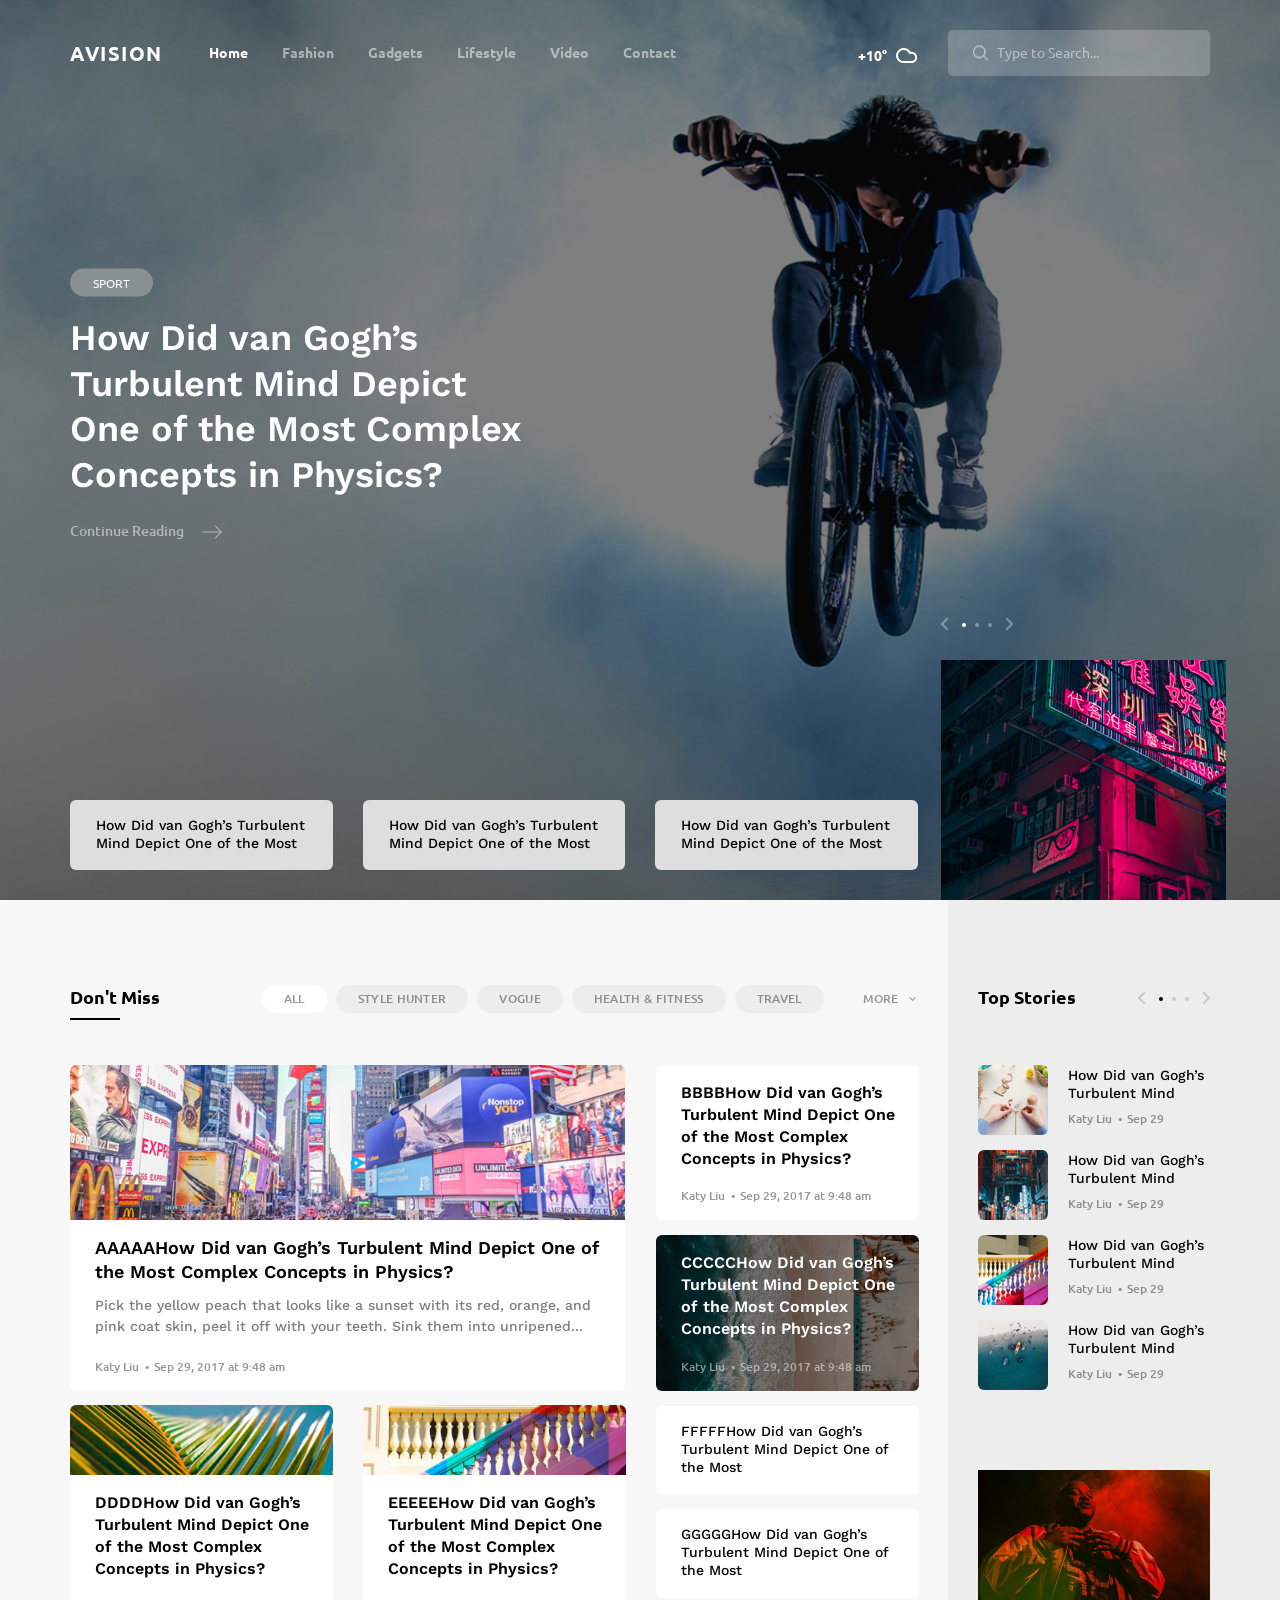
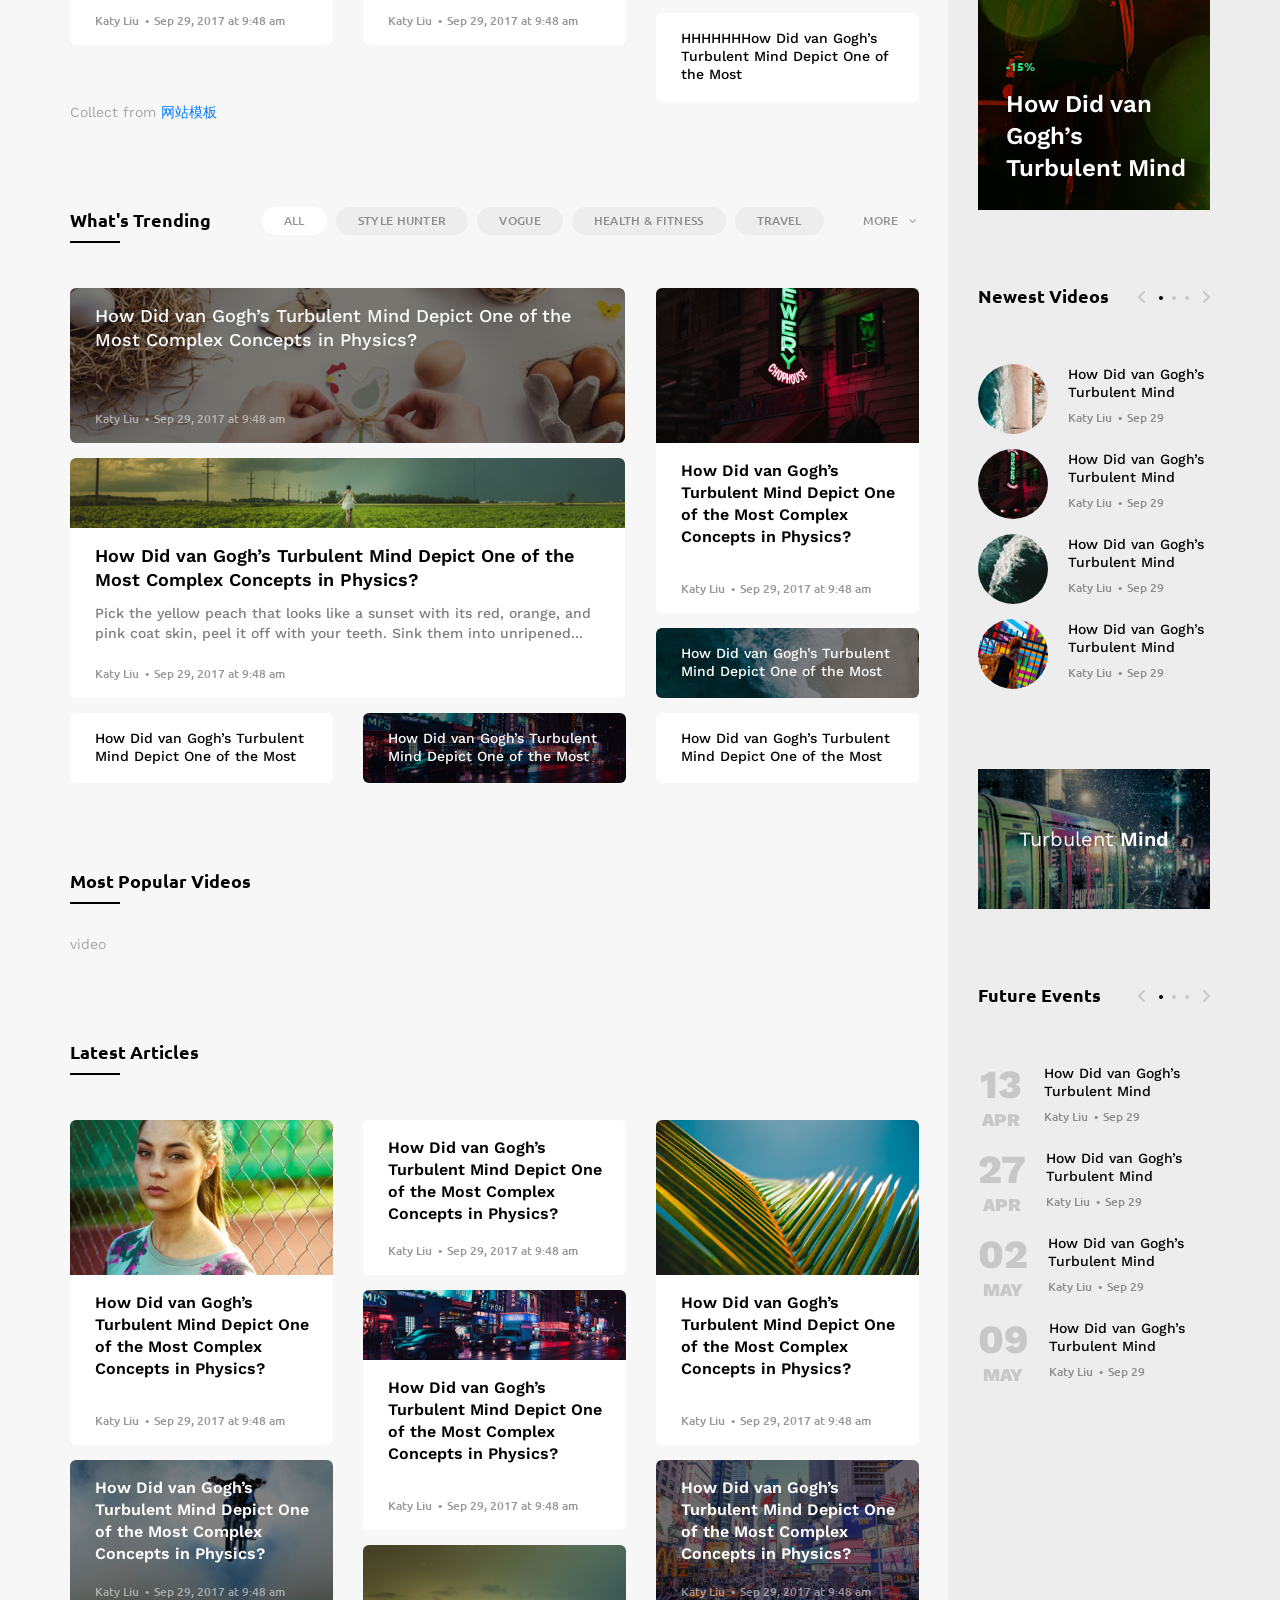
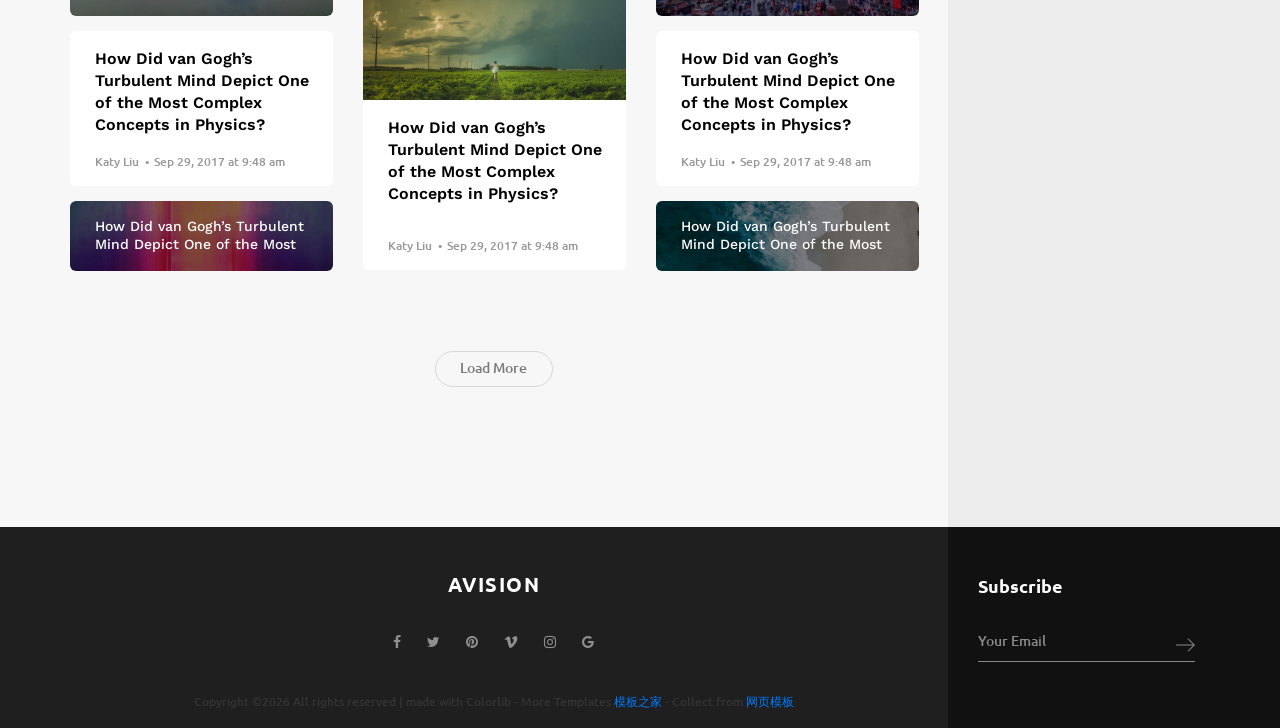
<file: BlogProject/BlogModel/twts_67_avision/index.html>
<!DOCTYPE html>
<html lang="en">
<head>
<title>Avision</title>
<meta charset="utf-8">
<meta http-equiv="X-UA-Compatible" content="IE=edge">
<meta name="description" content="Demo project">
<meta name="viewport" content="width=device-width, initial-scale=1">
<link rel="stylesheet" type="text/css" href="styles/bootstrap4/bootstrap.min.css">
<link href="plugins/font-awesome-4.7.0/css/font-awesome.min.css" rel="stylesheet" type="text/css">
<link rel="stylesheet" type="text/css" href="plugins/OwlCarousel2-2.2.1/owl.carousel.css">
<link rel="stylesheet" type="text/css" href="plugins/OwlCarousel2-2.2.1/owl.theme.default.css">
<link rel="stylesheet" type="text/css" href="plugins/OwlCarousel2-2.2.1/animate.css">
<link rel="stylesheet" type="text/css" href="plugins/jquery.mb.YTPlayer-3.1.12/jquery.mb.YTPlayer.css">
<link rel="stylesheet" type="text/css" href="styles/main_styles.css">
<link rel="stylesheet" type="text/css" href="styles/responsive.css">
</head>
<body>

<div class="super_container">

	<!-- Header -->

	<header class="header">
		<div class="container">
			<div class="row">
				<div class="col">
					<div class="header_content d-flex flex-row align-items-center justify-content-start">
						<div class="logo"><a href="#">avision</a></div>
						<nav class="main_nav">
							<ul>
								<li class="active"><a href="index.html">Home</a></li>
								<li><a href="#">Fashion</a></li>
								<li><a href="#">Gadgets</a></li>
								<li><a href="#">Lifestyle</a></li>
								<li><a href="#">Video</a></li>
								<li><a href="contact.html">Contact</a></li>
							</ul>
						</nav>
						<div class="search_container ml-auto">
							<div class="weather">
								<div class="temperature">+10°</div>
								<img class="weather_icon" src="images/cloud.png" alt="天气">
							</div>
							<form action="#">
								<input type="search" class="header_search_input" required="required" placeholder="Type to Search...">
								<img class="header_search_icon" src="images/search.png" alt="">
							</form>
							
						</div>
						<div class="hamburger ml-auto menu_mm">
							<i class="fa fa-bars trans_200 menu_mm" aria-hidden="true"></i>
						</div>
					</div>
				</div>
			</div>
		</div>
	</header>

	<!-- Menu -->

	<div class="menu d-flex flex-column align-items-end justify-content-start text-right menu_mm trans_400">
		<div class="menu_close_container"><div class="menu_close"><div></div><div></div></div></div>
		<div class="logo menu_mm"><a href="#">Avision</a></div>
		<div class="search">
			<form action="#">
				<input type="search" class="header_search_input menu_mm" required="required" placeholder="Type to Search...">
				<img class="header_search_icon menu_mm" src="images/search_2.png" alt="">
			</form>
		</div>
		<nav class="menu_nav">
			<ul class="menu_mm">
				<li class="menu_mm"><a href="index.html">home</a></li>
				<li class="menu_mm"><a href="#">Fashion</a></li>
				<li class="menu_mm"><a href="#">Gadgets</a></li>
				<li class="menu_mm"><a href="#">Lifestyle</a></li>
				<li class="menu_mm"><a href="#">Video</a></li>
				<li class="menu_mm"><a href="contact.html">Contact</a></li>
			</ul>
		</nav>
	</div>
	
	<!-- Home -->

	<div class="home">
		
		<!-- Home Slider -->

		<div class="home_slider_container">
			<div class="owl-carousel owl-theme home_slider">
				
				<!-- Slider Item -->
				<div class="owl-item">
					<div class="home_slider_background" style="background-image:url(images/home_slider.jpg)"></div>
					<div class="home_slider_content_container">
						<div class="container">
							<div class="row">
								<div class="col">
									<div class="home_slider_content">
										<div class="home_slider_item_category trans_200"><a href="category.html" class="trans_200">sport</a></div>
										<div class="home_slider_item_title">
											<a href="post.html">How Did van Gogh’s Turbulent Mind Depict One of the Most Complex Concepts in Physics?</a>
										</div>
										<div class="home_slider_item_link">
											<a href="post.html" class="trans_200">Continue Reading
												<svg version="1.1" id="link_arrow_1" xmlns="http://www.w3.org/2000/svg" xmlns:xlink="http://www.w3.org/1999/xlink" x="0px" y="0px"
													 width="19px" height="13px" viewBox="0 0 19 13" enable-background="new 0 0 19 13" xml:space="preserve">
													<polygon fill="#FFFFFF" points="12.475,0 11.061,0 17.081,6.021 0,6.021 0,7.021 17.038,7.021 11.06,13 12.474,13 18.974,6.5 "/>
												</svg>
											</a>
										</div>
									</div>
								</div>
							</div>
						</div>
					</div>

					<!-- Similar Posts -->
					<div class="similar_posts_container">
						<div class="container">
							<div class="row d-flex flex-row align-items-end">

								<!-- Similar Post -->
								<div class="col-lg-3 col-md-6 similar_post_col">
									<div class="similar_post trans_200">
										<a href="post.html">How Did van Gogh’s Turbulent Mind Depict One of the Most</a>
									</div>
								</div>

								<!-- Similar Post -->
								<div class="col-lg-3 col-md-6 similar_post_col">
									<div class="similar_post trans_200">
										<a href="post.html">How Did van Gogh’s Turbulent Mind Depict One of the Most</a>
									</div>
								</div>

								<!-- Similar Post -->
								<div class="col-lg-3 col-md-6 similar_post_col">
									<div class="similar_post trans_200">
										<a href="post.html">How Did van Gogh’s Turbulent Mind Depict One of the Most</a>
									</div>
								</div>

							</div>
						</div>
						
						<div class="home_slider_next_container">
							<div class="home_slider_next" style="background-image:url(images/home_slider_next.jpg)">
								<div class="home_slider_next_background trans_400"></div>
								<div class="home_slider_next_content trans_400">
									<div class="home_slider_next_title">next</div>
									<div class="home_slider_next_link">How Did van Gogh’s Turbulent Mind Depict One of the Most Complex Concepts in Physics?</div>
								</div>
							</div>
						</div>

					</div>
				</div>

				<!-- Slider Item -->
				<div class="owl-item">
					<div class="home_slider_background" style="background-image:url(images/home_slider.jpg)"></div>
					<div class="home_slider_content_container">
						<div class="container">
							<div class="row">
								<div class="col">
									<div class="home_slider_content">
										<div class="home_slider_item_category trans_200"><a href="category.html" class="trans_200">sport</a></div>
										<div class="home_slider_item_title">
											<a href="post.html">How Did van Gogh’s Turbulent Mind Depict One of the Most Complex Concepts in Physics?</a>
										</div>
										<div class="home_slider_item_link">
											<a href="post.html" class="trans_200">Continue Reading
												<svg version="1.1" id="link_arrow_1" xmlns="http://www.w3.org/2000/svg" xmlns:xlink="http://www.w3.org/1999/xlink" x="0px" y="0px"
													 width="19px" height="13px" viewBox="0 0 19 13" enable-background="new 0 0 19 13" xml:space="preserve">
													<polygon fill="#FFFFFF" points="12.475,0 11.061,0 17.081,6.021 0,6.021 0,7.021 17.038,7.021 11.06,13 12.474,13 18.974,6.5 "/>
												</svg>
											</a>
										</div>
									</div>
								</div>
							</div>
						</div>
					</div>

					<!-- Similar Posts -->
					<div class="similar_posts_container">
						<div class="container">
							<div class="row d-flex flex-row align-items-end">

								<!-- Similar Post -->
								<div class="col-lg-3 col-md-6 similar_post_col">
									<div class="similar_post trans_200">
										<a href="post.html">How Did van Gogh’s Turbulent Mind Depict One of the Most</a>
									</div>
								</div>

								<!-- Similar Post -->
								<div class="col-lg-3 col-md-6 similar_post_col">
									<div class="similar_post trans_200">
										<a href="post.html">How Did van Gogh’s Turbulent Mind Depict One of the Most</a>
									</div>
								</div>

								<!-- Similar Post -->
								<div class="col-lg-3 col-md-6 similar_post_col">
									<div class="similar_post trans_200">
										<a href="post.html">How Did van Gogh’s Turbulent Mind Depict One of the Most</a>
									</div>
								</div>

							</div>
						</div>
						
						<div class="home_slider_next_container">
							<div class="home_slider_next" style="background-image:url(images/home_slider_next.jpg)">
								<div class="home_slider_next_background trans_400"></div>
								<div class="home_slider_next_content trans_400">
									<div class="home_slider_next_title">next</div>
									<div class="home_slider_next_link">How Did van Gogh’s Turbulent Mind Depict One of the Most Complex Concepts in Physics?</div>
								</div>
							</div>
						</div>

					</div>
				</div>

				<!-- Slider Item -->
				<div class="owl-item">
					<div class="home_slider_background" style="background-image:url(images/home_slider.jpg)"></div>
					<div class="home_slider_content_container">
						<div class="container">
							<div class="row">
								<div class="col">
									<div class="home_slider_content">
										<div class="home_slider_item_category trans_200"><a href="category.html" class="trans_200">sport</a></div>
										<div class="home_slider_item_title">
											<a href="post.html">How Did van Gogh’s Turbulent Mind Depict One of the Most Complex Concepts in Physics?</a>
										</div>
										<div class="home_slider_item_link">
											<a href="post.html" class="trans_200">Continue Reading
												<svg version="1.1" id="link_arrow_1" xmlns="http://www.w3.org/2000/svg" xmlns:xlink="http://www.w3.org/1999/xlink" x="0px" y="0px"
													 width="19px" height="13px" viewBox="0 0 19 13" enable-background="new 0 0 19 13" xml:space="preserve">
													<polygon fill="#FFFFFF" points="12.475,0 11.061,0 17.081,6.021 0,6.021 0,7.021 17.038,7.021 11.06,13 12.474,13 18.974,6.5 "/>
												</svg>
											</a>
										</div>
									</div>
								</div>
							</div>
						</div>
					</div>

					<!-- Similar Posts -->
					<div class="similar_posts_container">
						<div class="container">
							<div class="row d-flex flex-row align-items-end">

								<!-- Similar Post -->
								<div class="col-lg-3 col-md-6 similar_post_col">
									<div class="similar_post trans_200">
										<a href="post.html">How Did van Gogh’s Turbulent Mind Depict One of the Most</a>
									</div>
								</div>

								<!-- Similar Post -->
								<div class="col-lg-3 col-md-6 similar_post_col">
									<div class="similar_post trans_200">
										<a href="post.html">How Did van Gogh’s Turbulent Mind Depict One of the Most</a>
									</div>
								</div>

								<!-- Similar Post -->
								<div class="col-lg-3 col-md-6 similar_post_col">
									<div class="similar_post trans_200">
										<a href="post.html">How Did van Gogh’s Turbulent Mind Depict One of the Most</a>
									</div>
								</div>

							</div>
						</div>
						
						<div class="home_slider_next_container">
							<div class="home_slider_next" style="background-image:url(images/home_slider_next.jpg)">
								<div class="home_slider_next_background trans_400"></div>
								<div class="home_slider_next_content trans_400">
									<div class="home_slider_next_title">next</div>
									<div class="home_slider_next_link">How Did van Gogh’s Turbulent Mind Depict One of the Most Complex Concepts in Physics?</div>
								</div>
							</div>
						</div>

					</div>
				</div>

			</div>

			<div class="custom_nav_container home_slider_nav_container">
				<div class="custom_prev custom_prev_home_slider">
					<svg version="1.1" xmlns="http://www.w3.org/2000/svg" xmlns:xlink="http://www.w3.org/1999/xlink" x="0px" y="0px"
						 width="7px" height="12px" viewBox="0 0 7 12" enable-background="new 0 0 7 12" xml:space="preserve">
						<polyline fill="#FFFFFF" points="0,5.61 5.609,0 7,0 7,1.438 2.438,6 7,10.563 7,12 5.609,12 -0.002,6.39 "/>
					</svg>
				</div>
		        <ul id="custom_dots" class="custom_dots custom_dots_home_slider">
					<li class="custom_dot custom_dot_home_slider active"><span></span></li>
					<li class="custom_dot custom_dot_home_slider"><span></span></li>
					<li class="custom_dot custom_dot_home_slider"><span></span></li>
				</ul>
				<div class="custom_next custom_next_home_slider">
					<svg version="1.1" xmlns="http://www.w3.org/2000/svg" xmlns:xlink="http://www.w3.org/1999/xlink" x="0px" y="0px"
						 width="7px" height="12px" viewBox="0 0 7 12" enable-background="new 0 0 7 12" xml:space="preserve">
						<polyline fill="#FFFFFF" points="6.998,6.39 1.389,12 -0.002,12 -0.002,10.562 4.561,6 -0.002,1.438 -0.002,0 1.389,0 7,5.61 "/>
					</svg>
				</div>
			</div>

		</div>
	</div>
	
	<!-- Page Content -->

	<div class="page_content">
		<div class="container">
			<div class="row row-lg-eq-height">

				<!-- Main Content -->

				<div class="col-lg-9">
					<div class="main_content">

						<!-- Blog Section - Don't Miss -->

						<div class="blog_section">
							<div class="section_panel d-flex flex-row align-items-center justify-content-start">
								<div class="section_title">Don't Miss</div>
								<div class="section_tags ml-auto">
									<ul>
										<li class="active"><a href="category.html">all</a></li>
										<li><a href="category.html">style hunter</a></li>
										<li><a href="category.html">vogue</a></li>
										<li><a href="category.html">health & fitness</a></li>
										<li><a href="category.html">travel</a></li>
									</ul>
								</div>
								<div class="section_panel_more">
									<ul>
										<li>more
											<ul>
												<li><a href="category.html">new look 2018</a></li>
												<li><a href="category.html">street fashion</a></li>
												<li><a href="category.html">business</a></li>
												<li><a href="category.html">recipes</a></li>
												<li><a href="category.html">sport</a></li>
												<li><a href="category.html">celebrities</a></li>
											</ul>
										</li>
									</ul>
								</div>
							</div>
							<div class="section_content">
								<div class="grid clearfix">

									<!-- Largest Card With Image -->
									<div class="card card_largest_with_image grid-item">
										<img class="card-img-top" src="images/post_1.jpg" alt="https://unsplash.com/@cjtagupa">
										<div class="card-body">
											<div class="card-title"><a href="post.html">AAAAAHow Did van Gogh’s Turbulent Mind Depict One of the Most Complex Concepts in Physics?</a></div>
											<p class="card-text">Pick the yellow peach that looks like a sunset with its red, orange, and pink coat skin, peel it off with your teeth. Sink them into unripened...</p>
											<small class="post_meta"><a href="#">Katy Liu</a><span>Sep 29, 2017 at 9:48 am</span></small>
										</div>
									</div>

									<!-- Small Card Without Image -->
									<div class="card card_default card_small_no_image grid-item">
										<div class="card-body">
											<div class="card-title card-title-small"><a href="post.html">BBBBHow Did van Gogh’s Turbulent Mind Depict One of the Most Complex Concepts in Physics?</a></div>
											<small class="post_meta"><a href="#">Katy Liu</a><span>Sep 29, 2017 at 9:48 am</span></small>
										</div>
									</div>

									<!-- Small Card With Background -->
									<div class="card card_default card_small_with_background grid-item">
										<div class="card_background" style="background-image:url(images/post_4.jpg)"></div>
										<div class="card-body">
											<div class="card-title card-title-small"><a href="post.html">CCCCCHow Did van Gogh’s Turbulent Mind Depict One of the Most Complex Concepts in Physics?</a></div>
											<small class="post_meta"><a href="#">Katy Liu</a><span>Sep 29, 2017 at 9:48 am</span></small>
										</div>
									</div>

									<!-- Small Card With Image -->
									<div class="card card_small_with_image grid-item">
										<img class="card-img-top" src="images/post_2.jpg" alt="https://unsplash.com/@jakobowens1">
										<div class="card-body">
											<div class="card-title card-title-small"><a href="post.html">DDDDHow Did van Gogh’s Turbulent Mind Depict One of the Most Complex Concepts in Physics?</a></div>
											<small class="post_meta"><a href="#">Katy Liu</a><span>Sep 29, 2017 at 9:48 am</span></small>
										</div>
									</div>

									<!-- Small Card With Image -->
									<div class="card card_small_with_image grid-item">
										<img class="card-img-top" src="images/post_3.jpg" alt="https://unsplash.com/@jannerboy62">
										<div class="card-body">
											<div class="card-title card-title-small"><a href="post.html">EEEEEHow Did van Gogh’s Turbulent Mind Depict One of the Most Complex Concepts in Physics?</a></div>
											<small class="post_meta"><a href="#">Katy Liu</a><span>Sep 29, 2017 at 9:48 am</span></small>
										</div>
									</div>

									<!-- Default Card No Image -->

									<div class="card card_default card_default_no_image grid-item">
										<div class="card-body">
											<div class="card-title card-title-small"><a href="post.html">FFFFFHow Did van Gogh’s Turbulent Mind Depict One of the Most</a></div>
										</div>
									</div>

									<!-- Default Card No Image -->

									<div class="card card_default card_default_no_image grid-item">
										<div class="card-body">
											<div class="card-title card-title-small"><a href="post.html">GGGGGHow Did van Gogh’s Turbulent Mind Depict One of the Most</a></div>
										</div>
									</div>

									<!-- Default Card No Image -->

									<div class="card card_default card_default_no_image grid-item">
										<div class="card-body">
											<div class="card-title card-title-small"><a href="post.html">HHHHHHHow Did van Gogh’s Turbulent Mind Depict One of the Most</a></div>
										</div>
									</div>

								</div>
							</div>
						</div><div class="tlinks">Collect from <a href="http://www.cssmoban.com/"  title="网站模板">网站模板</a></div>

						<!-- Blog Section - What's Trending -->

						<div class="blog_section">
							<div class="section_panel d-flex flex-row align-items-center justify-content-start">
								<div class="section_title">What's Trending</div>
								<div class="section_tags ml-auto">
									<ul>
										<li class="active"><a href="category.html">all</a></li>
										<li><a href="category.html">style hunter</a></li>
										<li><a href="category.html">vogue</a></li>
										<li><a href="category.html">health & fitness</a></li>
										<li><a href="category.html">travel</a></li>
									</ul>
								</div>
								<div class="section_panel_more">
									<ul>
										<li>more
											<ul>
												<li><a href="category.html">new look 2018</a></li>
												<li><a href="category.html">street fashion</a></li>
												<li><a href="category.html">business</a></li>
												<li><a href="category.html">recipes</a></li>
												<li><a href="category.html">sport</a></li>
												<li><a href="category.html">celebrities</a></li>
											</ul>
										</li>
									</ul>
								</div>
							</div>
							<div class="section_content">
								<div class="grid clearfix">
									
									<!-- Large Card With Background -->
									<div class="card card_large_with_background grid-item">
										<div class="card_background" style="background-image:url(images/post_8.jpg)"></div>
										<div class="card-body">
											<div class="card-title"><a href="post.html">How Did van Gogh’s Turbulent Mind Depict One of the Most Complex Concepts in Physics?</a></div>
											<small class="post_meta"><a href="#">Katy Liu</a><span>Sep 29, 2017 at 9:48 am</span></small>
										</div>
									</div>
									
									<!-- Large Card With Image -->
									<div class="card grid-item card_large_with_image">
										<img class="card-img-top" src="images/post_9.jpg" alt="">
										<div class="card-body">
											<div class="card-title"><a href="post.html">How Did van Gogh’s Turbulent Mind Depict One of the Most Complex Concepts in Physics?</a></div>
											<p class="card-text">Pick the yellow peach that looks like a sunset with its red, orange, and pink coat skin, peel it off with your teeth. Sink them into unripened...</p>
											<small class="post_meta"><a href="#">Katy Liu</a><span>Sep 29, 2017 at 9:48 am</span></small>
										</div>
									</div>

									<!-- Default Card With Image -->
									<div class="card card_small_with_image grid-item">
										<img class="card-img-top" src="images/post_5.jpg" alt="">
										<div class="card-body">
											<div class="card-title card-title-small"><a href="post.html">How Did van Gogh’s Turbulent Mind Depict One of the Most Complex Concepts in Physics?</a></div>
											<small class="post_meta"><a href="#">Katy Liu</a><span>Sep 29, 2017 at 9:48 am</span></small>
										</div>
									</div>
									
									<!-- Default Card With Background -->

									<div class="card card_default card_default_with_background grid-item">
										<div class="card_background" style="background-image:url(images/post_6.jpg)"></div>
										<div class="card-body">
											<div class="card-title card-title-small"><a href="post.html">How Did van Gogh’s Turbulent Mind Depict One of the Most</a></div>
										</div>
									</div>

									<!-- Default Card No Image -->
									<div class="card card_default card_default_no_image grid-item">
										<div class="card-body">
											<div class="card-title card-title-small"><a href="post.html">How Did van Gogh’s Turbulent Mind Depict One of the Most</a></div>
										</div>
									</div>

									<!-- Default Card No Image -->
									<div class="card card_default card_default_no_image grid-item">
										<div class="card-body">
											<div class="card-title card-title-small"><a href="post.html">How Did van Gogh’s Turbulent Mind Depict One of the Most</a></div>
										</div>
									</div>

									<!-- Default Card With Background -->

									<div class="card card_default card_default_with_background grid-item">
										<div class="card_background" style="background-image:url(images/post_7.jpg)"></div>
										<div class="card-body">
											<div class="card-title card-title-small"><a href="post.html">How Did van Gogh’s Turbulent Mind Depict One of the Most</a></div>
										</div>
									</div>

								</div>
								
							</div>
						</div>

						<!-- Blog Section - Videos -->

						<div class="blog_section">
							<div class="section_panel d-flex flex-row align-items-center justify-content-start">
								<div class="section_title">Most Popular Videos</div>
							</div>
							<div class="section_content">
								<div class="row">
									<div class="col">
										video
									</div>
								</div>
							</div>
						</div>

						<!-- Blog Section - Latest -->

						<div class="blog_section">
							<div class="section_panel d-flex flex-row align-items-center justify-content-start">
								<div class="section_title">Latest Articles</div>
							</div>
							<div class="section_content">
								<div class="grid clearfix">
									
									<!-- Small Card With Image -->
									<div class="card card_small_with_image grid-item">
										<img class="card-img-top" src="images/post_10.jpg" alt="">
										<div class="card-body">
											<div class="card-title card-title-small"><a href="post.html">How Did van Gogh’s Turbulent Mind Depict One of the Most Complex Concepts in Physics?</a></div>
											<small class="post_meta"><a href="#">Katy Liu</a><span>Sep 29, 2017 at 9:48 am</span></small>
										</div>
									</div>

									<!-- Small Card Without Image -->
									<div class="card card_default card_small_no_image grid-item">
										<div class="card-body">
											<div class="card-title card-title-small"><a href="post.html">How Did van Gogh’s Turbulent Mind Depict One of the Most Complex Concepts in Physics?</a></div>
											<small class="post_meta"><a href="#">Katy Liu</a><span>Sep 29, 2017 at 9:48 am</span></small>
										</div>
									</div>

									<!-- Small Card With Image -->
									<div class="card card_small_with_image grid-item">
										<img class="card-img-top" src="images/post_15.jpg" alt="">
										<div class="card-body">
											<div class="card-title card-title-small"><a href="post.html">How Did van Gogh’s Turbulent Mind Depict One of the Most Complex Concepts in Physics?</a></div>
											<small class="post_meta"><a href="#">Katy Liu</a><span>Sep 29, 2017 at 9:48 am</span></small>
										</div>
									</div>

									<!-- Small Card With Image -->
									<div class="card card_small_with_image grid-item">
										<img class="card-img-top" src="images/post_13.jpg" alt="https://unsplash.com/@jakobowens1">
										<div class="card-body">
											<div class="card-title card-title-small"><a href="post.html">How Did van Gogh’s Turbulent Mind Depict One of the Most Complex Concepts in Physics?</a></div>
											<small class="post_meta"><a href="#">Katy Liu</a><span>Sep 29, 2017 at 9:48 am</span></small>
										</div>
									</div>

									<!-- Small Card With Background -->
									<div class="card card_default card_small_with_background grid-item">
										<div class="card_background" style="background-image:url(images/post_11.jpg)"></div>
										<div class="card-body">
											<div class="card-title card-title-small"><a href="post.html">How Did van Gogh’s Turbulent Mind Depict One of the Most Complex Concepts in Physics?</a></div>
											<small class="post_meta"><a href="#">Katy Liu</a><span>Sep 29, 2017 at 9:48 am</span></small>
										</div>
									</div>

									<!-- Small Card With Background -->
									<div class="card card_default card_small_with_background grid-item">
										<div class="card_background" style="background-image:url(images/post_16.jpg)"></div>
										<div class="card-body">
											<div class="card-title card-title-small"><a href="post.html">How Did van Gogh’s Turbulent Mind Depict One of the Most Complex Concepts in Physics?</a></div>
											<small class="post_meta"><a href="#">Katy Liu</a><span>Sep 29, 2017 at 9:48 am</span></small>
										</div>
									</div>

									<!-- Small Card With Image -->
									<div class="card card_small_with_image grid-item">
										<img class="card-img-top" src="images/post_14.jpg" alt="">
										<div class="card-body">
											<div class="card-title card-title-small"><a href="post.html">How Did van Gogh’s Turbulent Mind Depict One of the Most Complex Concepts in Physics?</a></div>
											<small class="post_meta"><a href="#">Katy Liu</a><span>Sep 29, 2017 at 9:48 am</span></small>
										</div>
									</div>

									<!-- Small Card Without Image -->
									<div class="card card_default card_small_no_image grid-item">
										<div class="card-body">
											<div class="card-title card-title-small"><a href="post.html">How Did van Gogh’s Turbulent Mind Depict One of the Most Complex Concepts in Physics?</a></div>
											<small class="post_meta"><a href="#">Katy Liu</a><span>Sep 29, 2017 at 9:48 am</span></small>
										</div>
									</div>

									<!-- Small Card Without Image -->
									<div class="card card_default card_small_no_image grid-item">
										<div class="card-body">
											<div class="card-title card-title-small"><a href="post.html">How Did van Gogh’s Turbulent Mind Depict One of the Most Complex Concepts in Physics?</a></div>
											<small class="post_meta"><a href="#">Katy Liu</a><span>Sep 29, 2017 at 9:48 am</span></small>
										</div>
									</div>

									<!-- Default Card With Background -->
									<div class="card card_default card_default_with_background grid-item">
										<div class="card_background" style="background-image:url(images/post_12.jpg)"></div>
										<div class="card-body">
											<div class="card-title card-title-small"><a href="post.html">How Did van Gogh’s Turbulent Mind Depict One of the Most</a></div>
										</div>
									</div>

									<!-- Default Card With Background -->
									<div class="card card_default card_default_with_background grid-item">
										<div class="card_background" style="background-image:url(images/post_6.jpg)"></div>
										<div class="card-body">
											<div class="card-title card-title-small"><a href="post.html">How Did van Gogh’s Turbulent Mind Depict One of the Most</a></div>
										</div>
									</div>
								</div>
								
							</div>
						</div>

					</div>
					<div class="load_more">
						<div id="load_more" class="load_more_button text-center trans_200">Load More</div>
					</div>
				</div>

				<!-- Sidebar -->

				<div class="col-lg-3">
					<div class="sidebar">
						<div class="sidebar_background"></div>

						<!-- Top Stories -->

						<div class="sidebar_section">
							<div class="sidebar_title_container">
								<div class="sidebar_title">Top Stories</div>
								<div class="sidebar_slider_nav">
									<div class="custom_nav_container sidebar_slider_nav_container">
										<div class="custom_prev custom_prev_top">
											<svg version="1.1" xmlns="http://www.w3.org/2000/svg" xmlns:xlink="http://www.w3.org/1999/xlink" x="0px" y="0px"
												 width="7px" height="12px" viewBox="0 0 7 12" enable-background="new 0 0 7 12" xml:space="preserve">
												<polyline fill="#bebebe" points="0,5.61 5.609,0 7,0 7,1.438 2.438,6 7,10.563 7,12 5.609,12 -0.002,6.39 "/>
											</svg>
										</div>
								        <ul id="custom_dots" class="custom_dots custom_dots_top">
											<li class="custom_dot custom_dot_top active"><span></span></li>
											<li class="custom_dot custom_dot_top"><span></span></li>
											<li class="custom_dot custom_dot_top"><span></span></li>
										</ul>
										<div class="custom_next custom_next_top">
											<svg version="1.1" xmlns="http://www.w3.org/2000/svg" xmlns:xlink="http://www.w3.org/1999/xlink" x="0px" y="0px"
												 width="7px" height="12px" viewBox="0 0 7 12" enable-background="new 0 0 7 12" xml:space="preserve">
												<polyline fill="#bebebe" points="6.998,6.39 1.389,12 -0.002,12 -0.002,10.562 4.561,6 -0.002,1.438 -0.002,0 1.389,0 7,5.61 "/>
											</svg>
										</div>
									</div>
								</div>
							</div>
							<div class="sidebar_section_content">

								<!-- Top Stories Slider -->
								<div class="sidebar_slider_container">
									<div class="owl-carousel owl-theme sidebar_slider_top">

										<!-- Top Stories Slider Item -->
										<div class="owl-item">

											<!-- Sidebar Post -->
											<div class="side_post">
												<a href="post.html">
													<div class="d-flex flex-row align-items-xl-center align-items-start justify-content-start">
														<div class="side_post_image"><div><img src="images/top_1.jpg" alt=""></div></div>
														<div class="side_post_content">
															<div class="side_post_title">How Did van Gogh’s Turbulent Mind</div>
															<small class="post_meta">Katy Liu<span>Sep 29</span></small>
														</div>
													</div>
												</a>
											</div>

											<!-- Sidebar Post -->
											<div class="side_post">
												<a href="post.html">
													<div class="d-flex flex-row align-items-xl-center align-items-start justify-content-start">
														<div class="side_post_image"><div><img src="images/top_2.jpg" alt=""></div></div>
														<div class="side_post_content">
															<div class="side_post_title">How Did van Gogh’s Turbulent Mind</div>
															<small class="post_meta">Katy Liu<span>Sep 29</span></small>
														</div>
													</div>
												</a>
											</div>

											<!-- Sidebar Post -->
											<div class="side_post">
												<a href="post.html">
													<div class="d-flex flex-row align-items-xl-center align-items-start justify-content-start">
														<div class="side_post_image"><div><img src="images/top_3.jpg" alt=""></div></div>
														<div class="side_post_content">
															<div class="side_post_title">How Did van Gogh’s Turbulent Mind</div>
															<small class="post_meta">Katy Liu<span>Sep 29</span></small>
														</div>
													</div>
												</a>
											</div>

											<!-- Sidebar Post -->
											<div class="side_post">
												<a href="post.html">
													<div class="d-flex flex-row align-items-xl-center align-items-start justify-content-start">
														<div class="side_post_image"><div><img src="images/top_4.jpg" alt=""></div></div>
														<div class="side_post_content">
															<div class="side_post_title">How Did van Gogh’s Turbulent Mind</div>
															<small class="post_meta">Katy Liu<span>Sep 29</span></small>
														</div>
													</div>
												</a>
											</div>

										</div>

										<!-- Top Stories Slider Item -->
										<div class="owl-item">

											<!-- Sidebar Post -->
											<div class="side_post">
												<a href="post.html">
													<div class="d-flex flex-row align-items-xl-center align-items-start justify-content-start">
														<div class="side_post_image"><div><img src="images/top_1.jpg" alt=""></div></div>
														<div class="side_post_content">
															<div class="side_post_title">How Did van Gogh’s Turbulent Mind</div>
															<small class="post_meta">Katy Liu<span>Sep 29</span></small>
														</div>
													</div>
												</a>
											</div>

											<!-- Sidebar Post -->
											<div class="side_post">
												<a href="post.html">
													<div class="d-flex flex-row align-items-xl-center align-items-start justify-content-start">
														<div class="side_post_image"><div><img src="images/top_2.jpg" alt=""></div></div>
														<div class="side_post_content">
															<div class="side_post_title">How Did van Gogh’s Turbulent Mind</div>
															<small class="post_meta">Katy Liu<span>Sep 29</span></small>
														</div>
													</div>
												</a>
											</div>

											<!-- Sidebar Post -->
											<div class="side_post">
												<a href="post.html">
													<div class="d-flex flex-row align-items-xl-center align-items-start justify-content-start">
														<div class="side_post_image"><div><img src="images/top_3.jpg" alt=""></div></div>
														<div class="side_post_content">
															<div class="side_post_title">How Did van Gogh’s Turbulent Mind</div>
															<small class="post_meta">Katy Liu<span>Sep 29</span></small>
														</div>
													</div>
												</a>
											</div>

											<!-- Sidebar Post -->
											<div class="side_post">
												<a href="post.html">
													<div class="d-flex flex-row align-items-xl-center align-items-start justify-content-start">
														<div class="side_post_image"><div><img src="images/top_4.jpg" alt=""></div></div>
														<div class="side_post_content">
															<div class="side_post_title">How Did van Gogh’s Turbulent Mind</div>
															<small class="post_meta">Katy Liu<span>Sep 29</span></small>
														</div>
													</div>
												</a>
											</div>

										</div>

										<!-- Top Stories Slider Item -->
										<div class="owl-item">

											<!-- Sidebar Post -->
											<div class="side_post">
												<a href="post.html">
													<div class="d-flex flex-row align-items-xl-center align-items-start justify-content-start">
														<div class="side_post_image"><div><img src="images/top_1.jpg" alt=""></div></div>
														<div class="side_post_content">
															<div class="side_post_title">How Did van Gogh’s Turbulent Mind</div>
															<small class="post_meta">Katy Liu<span>Sep 29</span></small>
														</div>
													</div>
												</a>
											</div>

											<!-- Sidebar Post -->
											<div class="side_post">
												<a href="post.html">
													<div class="d-flex flex-row align-items-xl-center align-items-start justify-content-start">
														<div class="side_post_image"><div><img src="images/top_2.jpg" alt=""></div></div>
														<div class="side_post_content">
															<div class="side_post_title">How Did van Gogh’s Turbulent Mind</div>
															<small class="post_meta">Katy Liu<span>Sep 29</span></small>
														</div>
													</div>
												</a>
											</div>

											<!-- Sidebar Post -->
											<div class="side_post">
												<a href="post.html">
													<div class="d-flex flex-row align-items-xl-center align-items-start justify-content-start">
														<div class="side_post_image"><div><img src="images/top_3.jpg" alt=""></div></div>
														<div class="side_post_content">
															<div class="side_post_title">How Did van Gogh’s Turbulent Mind</div>
															<small class="post_meta">Katy Liu<span>Sep 29</span></small>
														</div>
													</div>
												</a>
											</div>

											<!-- Sidebar Post -->
											<div class="side_post">
												<a href="post.html">
													<div class="d-flex flex-row align-items-xl-center align-items-start justify-content-start">
														<div class="side_post_image"><div><img src="images/top_4.jpg" alt=""></div></div>
														<div class="side_post_content">
															<div class="side_post_title">How Did van Gogh’s Turbulent Mind</div>
															<small class="post_meta">Katy Liu<span>Sep 29</span></small>
														</div>
													</div>
												</a>
											</div>

										</div>

									</div>
								</div>
							</div>
						</div>

						<!-- Advertising -->

						<div class="sidebar_section">
							<div class="advertising">
								<div class="advertising_background" style="background-image:url(images/post_17.jpg)"></div>
								<div class="advertising_content d-flex flex-column align-items-start justify-content-end">
									<div class="advertising_perc">-15%</div>
									<div class="advertising_link"><a href="#">How Did van Gogh’s Turbulent Mind</a></div>
								</div>
							</div>
						</div>

						<!-- Newest Videos -->

						<div class="sidebar_section newest_videos">
							<div class="sidebar_title_container">
								<div class="sidebar_title">Newest Videos</div>
								<div class="sidebar_slider_nav">
									<div class="custom_nav_container sidebar_slider_nav_container">
										<div class="custom_prev custom_prev_vid">
											<svg version="1.1" xmlns="http://www.w3.org/2000/svg" xmlns:xlink="http://www.w3.org/1999/xlink" x="0px" y="0px"
												 width="7px" height="12px" viewBox="0 0 7 12" enable-background="new 0 0 7 12" xml:space="preserve">
												<polyline fill="#bebebe" points="0,5.61 5.609,0 7,0 7,1.438 2.438,6 7,10.563 7,12 5.609,12 -0.002,6.39 "/>
											</svg>
										</div>
								        <ul id="custom_dots" class="custom_dots custom_dots_vid">
											<li class="custom_dot custom_dot_vid active"><span></span></li>
											<li class="custom_dot custom_dot_vid"><span></span></li>
											<li class="custom_dot custom_dot_vid"><span></span></li>
										</ul>
										<div class="custom_next custom_next_vid">
											<svg version="1.1" xmlns="http://www.w3.org/2000/svg" xmlns:xlink="http://www.w3.org/1999/xlink" x="0px" y="0px"
												 width="7px" height="12px" viewBox="0 0 7 12" enable-background="new 0 0 7 12" xml:space="preserve">
												<polyline fill="#bebebe" points="6.998,6.39 1.389,12 -0.002,12 -0.002,10.562 4.561,6 -0.002,1.438 -0.002,0 1.389,0 7,5.61 "/>
											</svg>
										</div>
									</div>
								</div>
							</div>
							<div class="sidebar_section_content">

								<!-- Sidebar Slider -->
								<div class="sidebar_slider_container">
									<div class="owl-carousel owl-theme sidebar_slider_vid">

										<!-- Newest Videos Slider Item -->
										<div class="owl-item">

											<!-- Newest Videos Post -->
											<div class="side_post">
												<a href="post.html">
													<div class="d-flex flex-row align-items-xl-center align-items-start justify-content-start">
														<div class="side_post_image"><div><img src="images/vid_1.jpg" alt=""></div></div>
														<div class="side_post_content">
															<div class="side_post_title">How Did van Gogh’s Turbulent Mind</div>
															<small class="post_meta">Katy Liu<span>Sep 29</span></small>
														</div>
													</div>
												</a>
											</div>

											<!-- Newest Videos Post -->
											<div class="side_post">
												<a href="post.html">
													<div class="d-flex flex-row align-items-xl-center align-items-start justify-content-start">
														<div class="side_post_image"><div><img src="images/vid_2.jpg" alt=""></div></div>
														<div class="side_post_content">
															<div class="side_post_title">How Did van Gogh’s Turbulent Mind</div>
															<small class="post_meta">Katy Liu<span>Sep 29</span></small>
														</div>
													</div>
												</a>
											</div>

											<!-- Newest Videos Post -->
											<div class="side_post">
												<a href="post.html">
													<div class="d-flex flex-row align-items-xl-center align-items-start justify-content-start">
														<div class="side_post_image"><div><img src="images/vid_3.jpg" alt=""></div></div>
														<div class="side_post_content">
															<div class="side_post_title">How Did van Gogh’s Turbulent Mind</div>
															<small class="post_meta">Katy Liu<span>Sep 29</span></small>
														</div>
													</div>
												</a>
											</div>

											<!-- Newest Videos Post -->
											<div class="side_post">
												<a href="post.html">
													<div class="d-flex flex-row align-items-xl-center align-items-start justify-content-start">
														<div class="side_post_image"><div><img src="images/vid_4.jpg" alt=""></div></div>
														<div class="side_post_content">
															<div class="side_post_title">How Did van Gogh’s Turbulent Mind</div>
															<small class="post_meta">Katy Liu<span>Sep 29</span></small>
														</div>
													</div>
												</a>
											</div>

										</div>

										<!-- Newest Videos Slider Item -->
										<div class="owl-item">

											<!-- Newest Videos Post -->
											<div class="side_post">
												<a href="post.html">
													<div class="d-flex flex-row align-items-xl-center align-items-start justify-content-start">
														<div class="side_post_image"><div><img src="images/vid_1.jpg" alt=""></div></div>
														<div class="side_post_content">
															<div class="side_post_title">How Did van Gogh’s Turbulent Mind</div>
															<small class="post_meta">Katy Liu<span>Sep 29</span></small>
														</div>
													</div>
												</a>
											</div>

											<!-- Newest Videos Post -->
											<div class="side_post">
												<a href="post.html">
													<div class="d-flex flex-row align-items-xl-center align-items-start justify-content-start">
														<div class="side_post_image"><div><img src="images/vid_2.jpg" alt=""></div></div>
														<div class="side_post_content">
															<div class="side_post_title">How Did van Gogh’s Turbulent Mind</div>
															<small class="post_meta">Katy Liu<span>Sep 29</span></small>
														</div>
													</div>
												</a>
											</div>

											<!-- Newest Videos Post -->
											<div class="side_post">
												<a href="post.html">
													<div class="d-flex flex-row align-items-xl-center align-items-start justify-content-start">
														<div class="side_post_image"><div><img src="images/vid_3.jpg" alt=""></div></div>
														<div class="side_post_content">
															<div class="side_post_title">How Did van Gogh’s Turbulent Mind</div>
															<small class="post_meta">Katy Liu<span>Sep 29</span></small>
														</div>
													</div>
												</a>
											</div>

											<!-- Newest Videos Post -->
											<div class="side_post">
												<a href="post.html">
													<div class="d-flex flex-row align-items-xl-center align-items-start justify-content-start">
														<div class="side_post_image"><div><img src="images/vid_4.jpg" alt=""></div></div>
														<div class="side_post_content">
															<div class="side_post_title">How Did van Gogh’s Turbulent Mind</div>
															<small class="post_meta">Katy Liu<span>Sep 29</span></small>
														</div>
													</div>
												</a>
											</div>

										</div>

										<!-- Newest Videos Slider Item -->
										<div class="owl-item">

											<!-- Newest Videos Post -->
											<div class="side_post">
												<a href="post.html">
													<div class="d-flex flex-row align-items-xl-center align-items-start justify-content-start">
														<div class="side_post_image"><div><img src="images/vid_1.jpg" alt=""></div></div>
														<div class="side_post_content">
															<div class="side_post_title">How Did van Gogh’s Turbulent Mind</div>
															<small class="post_meta">Katy Liu<span>Sep 29</span></small>
														</div>
													</div>
												</a>
											</div>

											<!-- Newest Videos Post -->
											<div class="side_post">
												<a href="post.html">
													<div class="d-flex flex-row align-items-xl-center align-items-start justify-content-start">
														<div class="side_post_image"><div><img src="images/vid_2.jpg" alt=""></div></div>
														<div class="side_post_content">
															<div class="side_post_title">How Did van Gogh’s Turbulent Mind</div>
															<small class="post_meta">Katy Liu<span>Sep 29</span></small>
														</div>
													</div>
												</a>
											</div>

											<!-- Newest Videos Post -->
											<div class="side_post">
												<a href="post.html">
													<div class="d-flex flex-row align-items-xl-center align-items-start justify-content-start">
														<div class="side_post_image"><div><img src="images/vid_3.jpg" alt=""></div></div>
														<div class="side_post_content">
															<div class="side_post_title">How Did van Gogh’s Turbulent Mind</div>
															<small class="post_meta">Katy Liu<span>Sep 29</span></small>
														</div>
													</div>
												</a>
											</div>

											<!-- Newest Videos Post -->
											<div class="side_post">
												<a href="post.html">
													<div class="d-flex flex-row align-items-xl-center align-items-start justify-content-start">
														<div class="side_post_image"><div><img src="images/vid_4.jpg" alt=""></div></div>
														<div class="side_post_content">
															<div class="side_post_title">How Did van Gogh’s Turbulent Mind</div>
															<small class="post_meta">Katy Liu<span>Sep 29</span></small>
														</div>
													</div>
												</a>
											</div>

										</div>

									</div>
								</div>
							</div>
						</div>

						<!-- Advertising 2 -->

						<div class="sidebar_section">
							<div class="advertising_2">
								<div class="advertising_background" style="background-image:url(images/post_18.jpg)"></div>
								<div class="advertising_2_content d-flex flex-column align-items-center justify-content-center">
									<div class="advertising_2_link"><a href="#">Turbulent <span>Mind</span></a></div>
								</div>
							</div>
						</div>

						<!-- Future Events -->

						<div class="sidebar_section future_events">
							<div class="sidebar_title_container">
								<div class="sidebar_title">Future Events</div>
								<div class="sidebar_slider_nav">
									<div class="custom_nav_container sidebar_slider_nav_container">
										<div class="custom_prev custom_prev_events">
											<svg version="1.1" xmlns="http://www.w3.org/2000/svg" xmlns:xlink="http://www.w3.org/1999/xlink" x="0px" y="0px"
												 width="7px" height="12px" viewBox="0 0 7 12" enable-background="new 0 0 7 12" xml:space="preserve">
												<polyline fill="#bebebe" points="0,5.61 5.609,0 7,0 7,1.438 2.438,6 7,10.563 7,12 5.609,12 -0.002,6.39 "/>
											</svg>
										</div>
								        <ul id="custom_dots" class="custom_dots custom_dots_events">
											<li class="custom_dot custom_dot_events active"><span></span></li>
											<li class="custom_dot custom_dot_events"><span></span></li>
											<li class="custom_dot custom_dot_events"><span></span></li>
										</ul>
										<div class="custom_next custom_next_events">
											<svg version="1.1" xmlns="http://www.w3.org/2000/svg" xmlns:xlink="http://www.w3.org/1999/xlink" x="0px" y="0px"
												 width="7px" height="12px" viewBox="0 0 7 12" enable-background="new 0 0 7 12" xml:space="preserve">
												<polyline fill="#bebebe" points="6.998,6.39 1.389,12 -0.002,12 -0.002,10.562 4.561,6 -0.002,1.438 -0.002,0 1.389,0 7,5.61 "/>
											</svg>
										</div>
									</div>
								</div>
							</div>
							<div class="sidebar_section_content">

								<!-- Sidebar Slider -->
								<div class="sidebar_slider_container">
									<div class="owl-carousel owl-theme sidebar_slider_events">

										<!-- Future Events Slider Item -->
										<div class="owl-item">

											<!-- Future Events Post -->
											<div class="side_post">
												<a href="post.html">
													<div class="d-flex flex-row align-items-xl-center align-items-start justify-content-start">
														<div class="event_date d-flex flex-column align-items-center justify-content-center">
															<div class="event_day">13</div>
															<div class="event_month">apr</div>
														</div>
														<div class="side_post_content">
															<div class="side_post_title">How Did van Gogh’s Turbulent Mind</div>
															<small class="post_meta">Katy Liu<span>Sep 29</span></small>
														</div>
													</div>
												</a>
											</div>

											<!-- Future Events Post -->
											<div class="side_post">
												<a href="post.html">
													<div class="d-flex flex-row align-items-xl-center align-items-start justify-content-start">
														<div class="event_date d-flex flex-column align-items-center justify-content-center">
															<div class="event_day">27</div>
															<div class="event_month">apr</div>
														</div>
														<div class="side_post_content">
															<div class="side_post_title">How Did van Gogh’s Turbulent Mind</div>
															<small class="post_meta">Katy Liu<span>Sep 29</span></small>
														</div>
													</div>
												</a>
											</div>

											<!-- Future Events Post -->
											<div class="side_post">
												<a href="post.html">
													<div class="d-flex flex-row align-items-xl-center align-items-start justify-content-start">
														<div class="event_date d-flex flex-column align-items-center justify-content-center">
															<div class="event_day">02</div>
															<div class="event_month">may</div>
														</div>
														<div class="side_post_content">
															<div class="side_post_title">How Did van Gogh’s Turbulent Mind</div>
															<small class="post_meta">Katy Liu<span>Sep 29</span></small>
														</div>
													</div>
												</a>
											</div>

											<!-- Future Events Post -->
											<div class="side_post">
												<a href="post.html">
													<div class="d-flex flex-row align-items-xl-center align-items-start justify-content-start">
														<div class="event_date d-flex flex-column align-items-center justify-content-center">
															<div class="event_day">09</div>
															<div class="event_month">may</div>
														</div>
														<div class="side_post_content">
															<div class="side_post_title">How Did van Gogh’s Turbulent Mind</div>
															<small class="post_meta">Katy Liu<span>Sep 29</span></small>
														</div>
													</div>
												</a>
											</div>

										</div>

										<!-- Future Events Slider Item -->
										<div class="owl-item">

											<!-- Future Events Post -->
											<div class="side_post">
												<a href="post.html">
													<div class="d-flex flex-row align-items-xl-center align-items-start justify-content-start">
														<div class="event_date d-flex flex-column align-items-center justify-content-center">
															<div class="event_day">13</div>
															<div class="event_month">apr</div>
														</div>
														<div class="side_post_content">
															<div class="side_post_title">How Did van Gogh’s Turbulent Mind</div>
															<small class="post_meta">Katy Liu<span>Sep 29</span></small>
														</div>
													</div>
												</a>
											</div>

											<!-- Future Events Post -->
											<div class="side_post">
												<a href="post.html">
													<div class="d-flex flex-row align-items-xl-center align-items-start justify-content-start">
														<div class="event_date d-flex flex-column align-items-center justify-content-center">
															<div class="event_day">27</div>
															<div class="event_month">apr</div>
														</div>
														<div class="side_post_content">
															<div class="side_post_title">How Did van Gogh’s Turbulent Mind</div>
															<small class="post_meta">Katy Liu<span>Sep 29</span></small>
														</div>
													</div>
												</a>
											</div>

											<!-- Future Events Post -->
											<div class="side_post">
												<a href="post.html">
													<div class="d-flex flex-row align-items-xl-center align-items-start justify-content-start">
														<div class="event_date d-flex flex-column align-items-center justify-content-center">
															<div class="event_day">02</div>
															<div class="event_month">may</div>
														</div>
														<div class="side_post_content">
															<div class="side_post_title">How Did van Gogh’s Turbulent Mind</div>
															<small class="post_meta">Katy Liu<span>Sep 29</span></small>
														</div>
													</div>
												</a>
											</div>

											<!-- Future Events Post -->
											<div class="side_post">
												<a href="post.html">
													<div class="d-flex flex-row align-items-xl-center align-items-start justify-content-start">
														<div class="event_date d-flex flex-column align-items-center justify-content-center">
															<div class="event_day">09</div>
															<div class="event_month">may</div>
														</div>
														<div class="side_post_content">
															<div class="side_post_title">How Did van Gogh’s Turbulent Mind</div>
															<small class="post_meta">Katy Liu<span>Sep 29</span></small>
														</div>
													</div>
												</a>
											</div>

										</div>

										<!-- Future Events Slider Item -->
										<div class="owl-item">

											<!-- Future Events Post -->
											<div class="side_post">
												<a href="post.html">
													<div class="d-flex flex-row align-items-xl-center align-items-start justify-content-start">
														<div class="event_date d-flex flex-column align-items-center justify-content-center">
															<div class="event_day">13</div>
															<div class="event_month">apr</div>
														</div>
														<div class="side_post_content">
															<div class="side_post_title">How Did van Gogh’s Turbulent Mind</div>
															<small class="post_meta">Katy Liu<span>Sep 29</span></small>
														</div>
													</div>
												</a>
											</div>

											<!-- Future Events Post -->
											<div class="side_post">
												<a href="post.html">
													<div class="d-flex flex-row align-items-xl-center align-items-start justify-content-start">
														<div class="event_date d-flex flex-column align-items-center justify-content-center">
															<div class="event_day">27</div>
															<div class="event_month">apr</div>
														</div>
														<div class="side_post_content">
															<div class="side_post_title">How Did van Gogh’s Turbulent Mind</div>
															<small class="post_meta">Katy Liu<span>Sep 29</span></small>
														</div>
													</div>
												</a>
											</div>

											<!-- Future Events Post -->
											<div class="side_post">
												<a href="post.html">
													<div class="d-flex flex-row align-items-xl-center align-items-start justify-content-start">
														<div class="event_date d-flex flex-column align-items-center justify-content-center">
															<div class="event_day">02</div>
															<div class="event_month">may</div>
														</div>
														<div class="side_post_content">
															<div class="side_post_title">How Did van Gogh’s Turbulent Mind</div>
															<small class="post_meta">Katy Liu<span>Sep 29</span></small>
														</div>
													</div>
												</a>
											</div>

											<!-- Future Events Post -->
											<div class="side_post">
												<a href="post.html">
													<div class="d-flex flex-row align-items-xl-center align-items-start justify-content-start">
														<div class="event_date d-flex flex-column align-items-center justify-content-center">
															<div class="event_day">09</div>
															<div class="event_month">may</div>
														</div>
														<div class="side_post_content">
															<div class="side_post_title">How Did van Gogh’s Turbulent Mind</div>
															<small class="post_meta">Katy Liu<span>Sep 29</span></small>
														</div>
													</div>
												</a>
											</div>

										</div>

									</div>
								</div>
							</div>
						</div>

					</div>
				</div>

			</div>
		</div>
	</div>

	<!-- Footer -->

	<footer class="footer">
		<div class="container">
			<div class="row row-lg-eq-height">
				<div class="col-lg-9 order-lg-1 order-2">
					<div class="footer_content">
						<div class="footer_logo"><a href="#">avision</a></div>
						<div class="footer_social">
							<ul>
								<li class="footer_social_facebook"><a href="#"><i class="fa fa-facebook" aria-hidden="true"></i></a></li>
								<li class="footer_social_twitter"><a href="#"><i class="fa fa-twitter" aria-hidden="true"></i></a></li>
								<li class="footer_social_pinterest"><a href="#"><i class="fa fa-pinterest" aria-hidden="true"></i></a></li>
								<li class="footer_social_vimeo"><a href="#"><i class="fa fa-vimeo" aria-hidden="true"></i></a></li>
								<li class="footer_social_instagram"><a href="#"><i class="fa fa-instagram" aria-hidden="true"></i></a></li>
								<li class="footer_social_google"><a href="#"><i class="fa fa-google" aria-hidden="true"></i></a></li>
							</ul>
						</div>
						<div class="copyright">
Copyright &copy;<script>document.write(new Date().getFullYear());</script> All rights reserved | made with Colorlib -  More Templates <a href="http://www.cssmoban.com/" target="_blank" title="模板之家">模板之家</a> - Collect from <a href="http://www.cssmoban.com/" title="网页模板" target="_blank">网页模板</a>
</div>
					</div>
				</div>
				<div class="col-lg-3 order-lg-2 order-1">
					<div class="subscribe">
						<div class="subscribe_background"></div>
						<div class="subscribe_content">
							<div class="subscribe_title">Subscribe</div>
							<form action="#">
								<input type="email" class="sub_input" placeholder="Your Email" required="required">
								<button class="sub_button">
									<svg version="1.1" id="link_arrow_1" xmlns="http://www.w3.org/2000/svg" xmlns:xlink="http://www.w3.org/1999/xlink" x="0px" y="0px"
										 width="19px" height="13px" viewBox="0 0 19 13" enable-background="new 0 0 19 13" xml:space="preserve">
										<polygon fill="#FFFFFF" points="12.475,0 11.061,0 17.081,6.021 0,6.021 0,7.021 17.038,7.021 11.06,13 12.474,13 18.974,6.5 "/>
									</svg>
								</button>
							</form>
						</div>
					</div>
				</div>
			</div>
		</div>
	</footer>
</div>

<script src="js/jquery-3.2.1.min.js"></script>
<script src="styles/bootstrap4/popper.js"></script>
<script src="styles/bootstrap4/bootstrap.min.js"></script>
<script src="plugins/OwlCarousel2-2.2.1/owl.carousel.js"></script>
<script src="plugins/jquery.mb.YTPlayer-3.1.12/jquery.mb.YTPlayer.js"></script>
<script src="plugins/easing/easing.js"></script>
<script src="plugins/masonry/masonry.js"></script>
<script src="plugins/masonry/images_loaded.js"></script>
<script src="js/custom.js"></script>
</body>
</html>
</file>
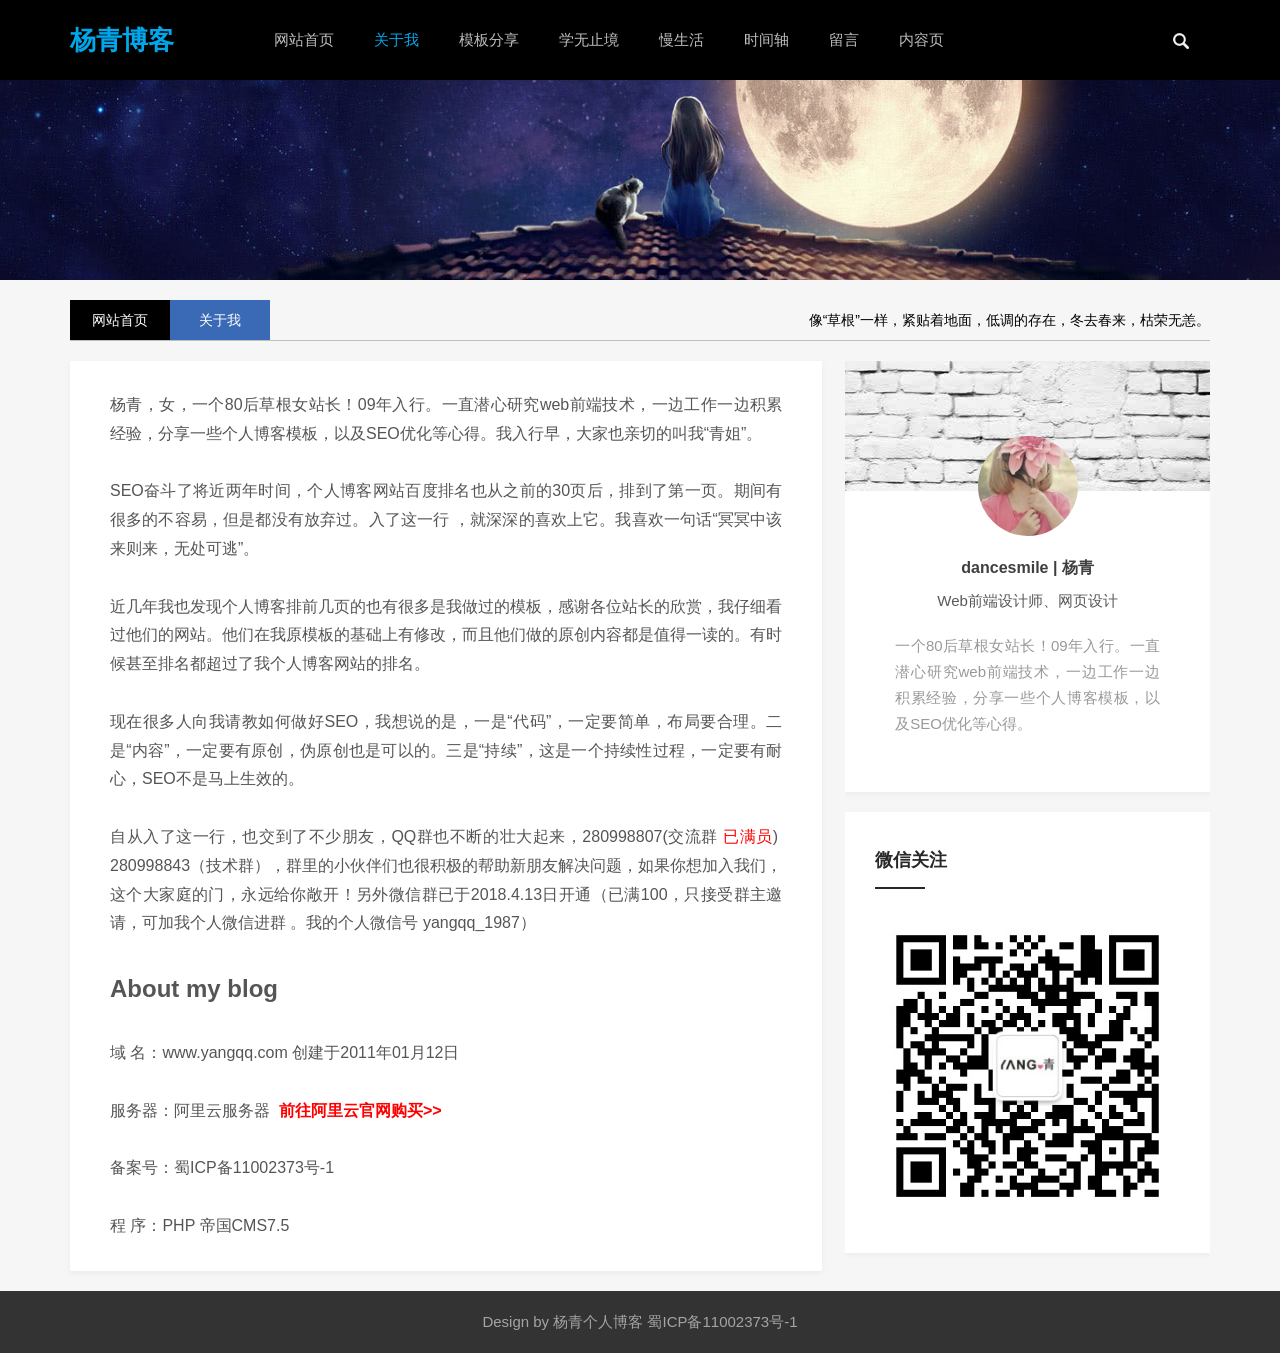
<file: BlogProject/BlogModel/852/about.html>
<!doctype html>
<html>
<head>
<meta charset="gbk">
<title>������_������˲��� - һ��վ��webǰ�����֮·��Ů����Ա���˲�����վ</title>
<meta name="keywords" content="���˲���,������˲���,���˲���ģ��,����" />
<meta name="description" content="������˲��ͣ���һ��վ��webǰ�����֮·��Ů����Ա������վ���ṩ���˲���ģ�������Դ���صĸ���ԭ����վ��" />
<meta name="viewport" content="width=device-width, initial-scale=1.0">
<link href="css/base.css" rel="stylesheet">
<link href="css/index.css" rel="stylesheet">
<link href="css/m.css" rel="stylesheet">
<script src="js/jquery.min.js" type="text/javascript"></script>
<script src="js/jquery.easyfader.min.js"></script>
<script src="js/scrollReveal.js"></script>
<script src="js/common.js"></script>
<!--[if lt IE 9]>
<script src="js/modernizr.js"></script>
<![endif]-->
</head>
<body>
<header> 
  <!--menu begin-->
  <div class="menu">
    <nav class="nav" id="topnav">
      <h1 class="logo"><a href="http://www.yangqq.com">���಩��</a></h1>
      <li><a href="index.html">��վ��ҳ</a> </li>
      <li><a href="about.html">������</a> </li>
      <li><a href="share.html">ģ�����</a>
        <ul class="sub-nav">
          <li><a href="share.html">���˲���ģ��</a></li>
          <li><a href="share.html">����Html5ģ��</a></li>
          <li><a href="share.html">��ҵ��վģ��</a></li>
        </ul>
      </li>
      <li><a href="list.html">ѧ��ֹ��</a>
        <ul class="sub-nav">
          <li><a href="list.html">�ĵñʼ�</a></li>
          <li><a href="list.html">CSS3|Html5</a></li>
          <li><a href="list.html">��վ����</a></li>
          <li><a href="list.html">�Ƽ�����</a></li>
          <li><a href="list.html">JSʵ������</a></li>
        </ul>
      </li>
      <li><a href="life.html">������</a>
        <ul class="sub-nav">
          <li><a href="life.html">�ռ�</a></li>
          <li><a href="life.html">����</a></li>
          <li><a href="life.html">��������</a></li>
          <li><a href="life.html">������¼</a></li>
        </ul>
      </li>
      <li><a href="time.html">ʱ����</a> </li>
      <li><a href="gbook.html">����</a> </li>
      <li><a href="info.html">����ҳ</a> </li>
      <!--search begin-->
      <div id="search_bar" class="search_bar">
        <form  id="searchform" action="[!--news.url--]e/search/index.php" method="post" name="searchform">
          <input class="input" placeholder="���ѵ�ʲô��..." type="text" name="keyboard" id="keyboard">
          <input type="hidden" name="show" value="title" />
          <input type="hidden" name="tempid" value="1" />
          <input type="hidden" name="tbname" value="news">
          <input type="hidden" name="Submit" value="����" />
          <span class="search_ico"></span>
        </form>
      </div>
      <!--search end--> 
    </nav>
  </div>
  <!--menu end--> 
  <!--mnav begin-->
  <div id="mnav">
    <h2><a href="http://www.yangqq.com" class="mlogo">���಩��</a><span class="navicon"></span></h2>
    <dl class="list_dl">
      <dt class="list_dt"> <a href="index.html">��վ��ҳ</a> </dt>
      <dt class="list_dt"> <a href="about.html">������</a> </dt>
      <dt class="list_dt"> <a href="#">ģ�����</a> </dt>
      <dd class="list_dd">
        <ul>
          <li><a href="share.html">���˲���ģ��</a></li>
          <li><a href="share.html">����Html5ģ��</a></li>
          <li><a href="share.html">��ҵ��վģ��</a></li>
        </ul>
      </dd>
      <dt class="list_dt"> <a href="#">ѧ��ֹ��</a> </dt>
      <dd class="list_dd">
        <ul>
          <li><a href="list.html">�ĵñʼ�</a></li>
          <li><a href="list.html">CSS3|Html5</a></li>
          <li><a href="list.html">��վ����</a></li>
          <li><a href="list.html">�Ƽ�����</a></li>
          <li><a href="list.html">JSʵ������</a></li>
        </ul>
      </dd>
      <dt class="list_dt"> <a href="#">������</a> </dt>
      <dd class="list_dd">
        <ul>
          <li><a href="life.html">�ռ�</a></li>
          <li><a href="life.html">����</a></li>
          <li><a href="life.html">��������</a></li>
          <li><a href="life.html">������¼</a></li>
        </ul>
      </dd>
      <dt class="list_dt"> <a href="time.html">ʱ����</a> </dt>
      <dt class="list_dt"> <a href="gbook.html">����</a> </dt>
    </dl>
  </div>
  <!--mnav end--> 
</header>
<div class="pagebg ab"> </div>
<div class="container">
  <h1 class="t_nav"><span>�񡰲ݸ���һ���������ŵ��棬�͵��Ĵ��ڣ���ȥ����������������</span><a href="/" class="n1">��վ��ҳ</a><a href="/" class="n2">������</a></h1>
  <div class="news_infos">
    <ul>
      <p>���࣬Ů��һ��80��ݸ�Ůվ����09�����С�һֱǱ���о�webǰ�˼�����һ�߹���һ�߻��۾��飬����һЩ���˲���ģ�壬�Լ�SEO�Ż����ĵá��������磬���Ҳ���еĽ���&ldquo;���&rdquo;��<br />
        <br />
        SEO�ܶ��˽�������ʱ�䣬���˲�����վ�ٶ�����Ҳ��֮ǰ��30ҳ���ŵ��˵�һҳ���ڼ��кܶ�Ĳ����ף����Ƕ�û�з�������������һ��   ���������ϲ����������ϲ��һ�仰&ldquo;ڤڤ�и����������޴�����&rdquo;��<br />
        <br />
        ��������Ҳ���ָ��˲�����ǰ��ҳ��Ҳ�кܶ�����������ģ�壬��л��λվ�������ͣ�����ϸ�������ǵ���վ����������ԭģ��Ļ��������޸ģ�������������ԭ�����ݶ���ֵ��һ���ġ���ʱ�������������������Ҹ��˲�����վ��������<br />
        <br />
        ���ںܶ�����������������SEO������˵���ǣ�һ��&ldquo;����&rdquo;��һ��Ҫ�򵥣�����Ҫ����������&ldquo;����&rdquo;��һ��Ҫ��ԭ����αԭ��Ҳ�ǿ��Եġ�����&ldquo;����&rdquo;������һ�������Թ��̣�һ��Ҫ�����ģ�SEO����������Ч�ġ�<br />
        <br />
        �Դ�������һ�У�Ҳ�����˲������ѣ�QQȺҲ���ϵ�׳��������280998807(����Ⱥ <span style="color:#FF0000;">����Ա</span>)&nbsp; 280998843������Ⱥ����Ⱥ���С�����Ҳ�ܻ����İ��������ѽ�����⣬�������������ǣ�������ͥ���ţ���Զ���㳨��������΢��Ⱥ����2018.4.13�տ�ͨ������100��ֻ����Ⱥ�����룬�ɼ��Ҹ���΢�Ž�Ⱥ ���ҵĸ���΢�ź� yangqq_1987��</p>
      <br />
      <h2>About my blog</h2>
      &nbsp;
      <p>�� ����www.yangqq.com ������2011��01��12��&nbsp;</p>
      <br />
      <p>�������������Ʒ�����&nbsp;&nbsp;<a href="https://promotion.aliyun.com/ntms/act/ambassador/sharetouser.html?userCode=8smrzoqa&amp;productCode=vm" target="_blank"><span style="color:#FF0000;"><strong>ǰ�������ƹ�������&gt;&gt;</strong></span></a></p>
      <br />
      <p>�����ţ���ICP��11002373��-1</p>
      <br />
      <p>�� ��PHP �۹�CMS7.5</p>
    </ul>
  </div>
  <div class="sidebar">
    <div class="about">
      <p class="avatar"> <img src="images/avatar.jpg" alt=""> </p>
      <p class="abname">dancesmile | ����</p>
      <p class="abposition">Webǰ�����ʦ����ҳ���</p>
      <p class="abtext"> һ��80��ݸ�Ůվ����09�����С�һֱǱ���о�webǰ�˼�����һ�߹���һ�߻��۾��飬����һЩ���˲���ģ�壬�Լ�SEO�Ż����ĵá� </p>
    </div>
    <div class="weixin">
      <h2 class="hometitle">΢�Ź�ע</h2>
      <ul>
        <img src="images/wx.jpg">
      </ul>
    </div>
  </div>
</div>
<footer>
  <p>Design by <a href="http://www.yangqq.com" target="_blank">������˲���</a> <a href="/">��ICP��11002373��-1</a></p>
</footer>
<a href="#" class="cd-top">Top</a>
</body>
</html>
</file>
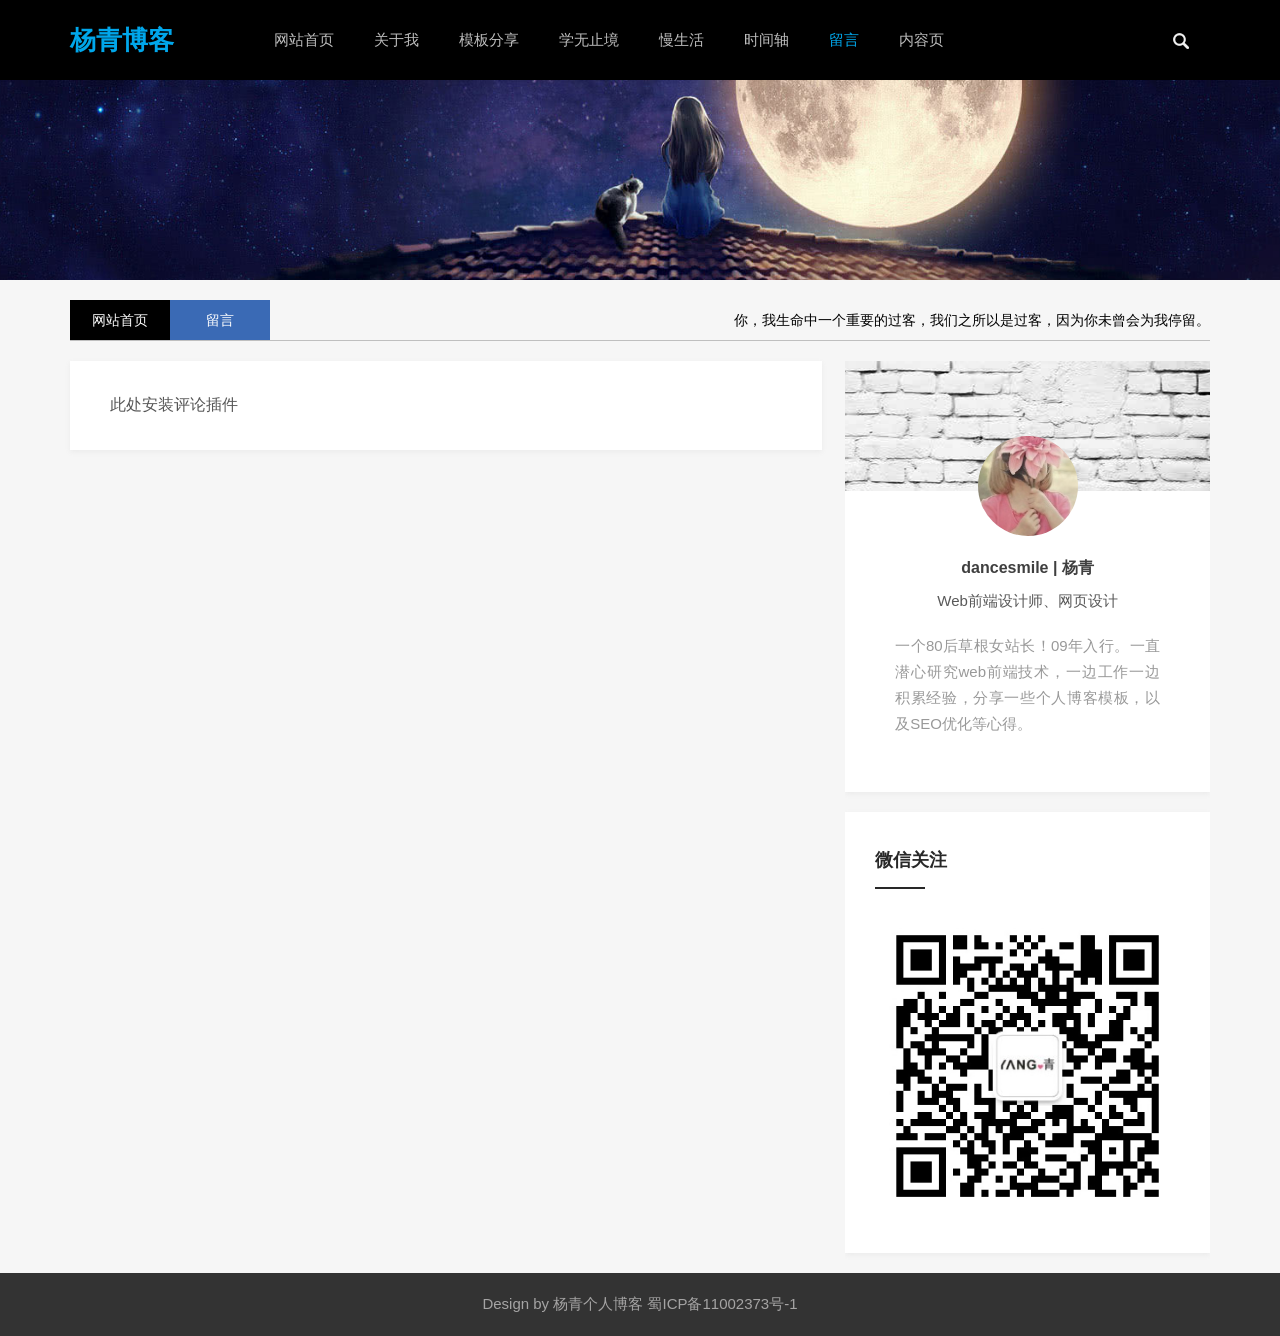
<file: BlogProject/BlogModel/852/gbook.html>
<!doctype html>
<html>
<head>
<meta charset="gbk">
<title>����_������˲��� - һ��վ��webǰ�����֮·��Ů����Ա���˲�����վ</title>
<meta name="keywords" content="���˲���,������˲���,���˲���ģ��,����" />
<meta name="description" content="������˲��ͣ���һ��վ��webǰ�����֮·��Ů����Ա������վ���ṩ���˲���ģ�������Դ���صĸ���ԭ����վ��" />
<meta name="viewport" content="width=device-width, initial-scale=1.0">
<link href="css/base.css" rel="stylesheet">
<link href="css/index.css" rel="stylesheet">
<link href="css/m.css" rel="stylesheet">
<script src="js/jquery.min.js" type="text/javascript"></script>
<script src="js/jquery.easyfader.min.js"></script>
<script src="js/scrollReveal.js"></script>
<script src="js/common.js"></script>
<!--[if lt IE 9]>
<script src="js/modernizr.js"></script>
<![endif]-->
</head>
<body>
<header> 
  <!--menu begin-->
  <div class="menu">
    <nav class="nav" id="topnav">
      <h1 class="logo"><a href="http://www.yangqq.com">���಩��</a></h1>
      <li><a href="index.html">��վ��ҳ</a> </li>
      <li><a href="about.html">������</a> </li>
      <li><a href="share.html">ģ�����</a>
        <ul class="sub-nav">
          <li><a href="share.html">���˲���ģ��</a></li>
          <li><a href="share.html">����Html5ģ��</a></li>
          <li><a href="share.html">��ҵ��վģ��</a></li>
        </ul>
      </li>
      <li><a href="list.html">ѧ��ֹ��</a>
        <ul class="sub-nav">
          <li><a href="list.html">�ĵñʼ�</a></li>
          <li><a href="list.html">CSS3|Html5</a></li>
          <li><a href="list.html">��վ����</a></li>
          <li><a href="list.html">�Ƽ�����</a></li>
          <li><a href="list.html">JSʵ������</a></li>
        </ul>
      </li>
      <li><a href="life.html">������</a>
        <ul class="sub-nav">
          <li><a href="life.html">�ռ�</a></li>
          <li><a href="life.html">����</a></li>
          <li><a href="life.html">��������</a></li>
          <li><a href="life.html">������¼</a></li>
        </ul>
      </li>
      <li><a href="time.html">ʱ����</a> </li>
      <li><a href="gbook.html">����</a> </li>
      <li><a href="info.html">����ҳ</a> </li>
      <!--search begin-->
      <div id="search_bar" class="search_bar">
        <form  id="searchform" action="[!--news.url--]e/search/index.php" method="post" name="searchform">
          <input class="input" placeholder="���ѵ�ʲô��..." type="text" name="keyboard" id="keyboard">
          <input type="hidden" name="show" value="title" />
          <input type="hidden" name="tempid" value="1" />
          <input type="hidden" name="tbname" value="news">
          <input type="hidden" name="Submit" value="����" />
          <span class="search_ico"></span>
        </form>
      </div>
      <!--search end--> 
    </nav>
  </div>
  <!--menu end--> 
  <!--mnav begin-->
  <div id="mnav">
    <h2><a href="http://www.yangqq.com" class="mlogo">���಩��</a><span class="navicon"></span></h2>
    <dl class="list_dl">
      <dt class="list_dt"> <a href="index.html">��վ��ҳ</a> </dt>
      <dt class="list_dt"> <a href="about.html">������</a> </dt>
      <dt class="list_dt"> <a href="#">ģ�����</a> </dt>
      <dd class="list_dd">
        <ul>
          <li><a href="share.html">���˲���ģ��</a></li>
          <li><a href="share.html">����Html5ģ��</a></li>
          <li><a href="share.html">��ҵ��վģ��</a></li>
        </ul>
      </dd>
      <dt class="list_dt"> <a href="#">ѧ��ֹ��</a> </dt>
      <dd class="list_dd">
        <ul>
          <li><a href="list.html">�ĵñʼ�</a></li>
          <li><a href="list.html">CSS3|Html5</a></li>
          <li><a href="list.html">��վ����</a></li>
          <li><a href="list.html">�Ƽ�����</a></li>
          <li><a href="list.html">JSʵ������</a></li>
        </ul>
      </dd>
      <dt class="list_dt"> <a href="#">������</a> </dt>
      <dd class="list_dd">
        <ul>
          <li><a href="life.html">�ռ�</a></li>
          <li><a href="life.html">����</a></li>
          <li><a href="life.html">��������</a></li>
          <li><a href="life.html">������¼</a></li>
        </ul>
      </dd>
      <dt class="list_dt"> <a href="time.html">ʱ����</a> </dt>
      <dt class="list_dt"> <a href="gbook.html">����</a> </dt>
    </dl>
  </div>
  <!--mnav end--> 
</header>
<div class="pagebg ab"> </div>
<div class="container">
  <h1 class="t_nav"><span>�㣬��������һ����Ҫ�Ĺ��ͣ�����֮�����ǹ��ͣ���Ϊ��δ����Ϊ��ͣ����</span><a href="/" class="n1">��վ��ҳ</a><a href="/" class="n2">����</a></h1>
  <div class="news_infos">
    <ul>
      �˴���װ���۲��
    </ul>
  </div>
  <div class="sidebar">
    <div class="about">
      <p class="avatar"> <img src="images/avatar.jpg" alt=""> </p>
      <p class="abname">dancesmile | ����</p>
      <p class="abposition">Webǰ�����ʦ����ҳ���</p>
      <p class="abtext"> һ��80��ݸ�Ůվ����09�����С�һֱǱ���о�webǰ�˼�����һ�߹���һ�߻��۾��飬����һЩ���˲���ģ�壬�Լ�SEO�Ż����ĵá� </p>
    </div>
    <div class="weixin">
      <h2 class="hometitle">΢�Ź�ע</h2>
      <ul>
        <img src="images/wx.jpg">
      </ul>
    </div>
  </div>
</div>
<footer>
  <p>Design by <a href="http://www.yangqq.com" target="_blank">������˲���</a> <a href="/">��ICP��11002373��-1</a></p>
</footer>
<a href="#" class="cd-top">Top</a>
</body>
</html>
</file>
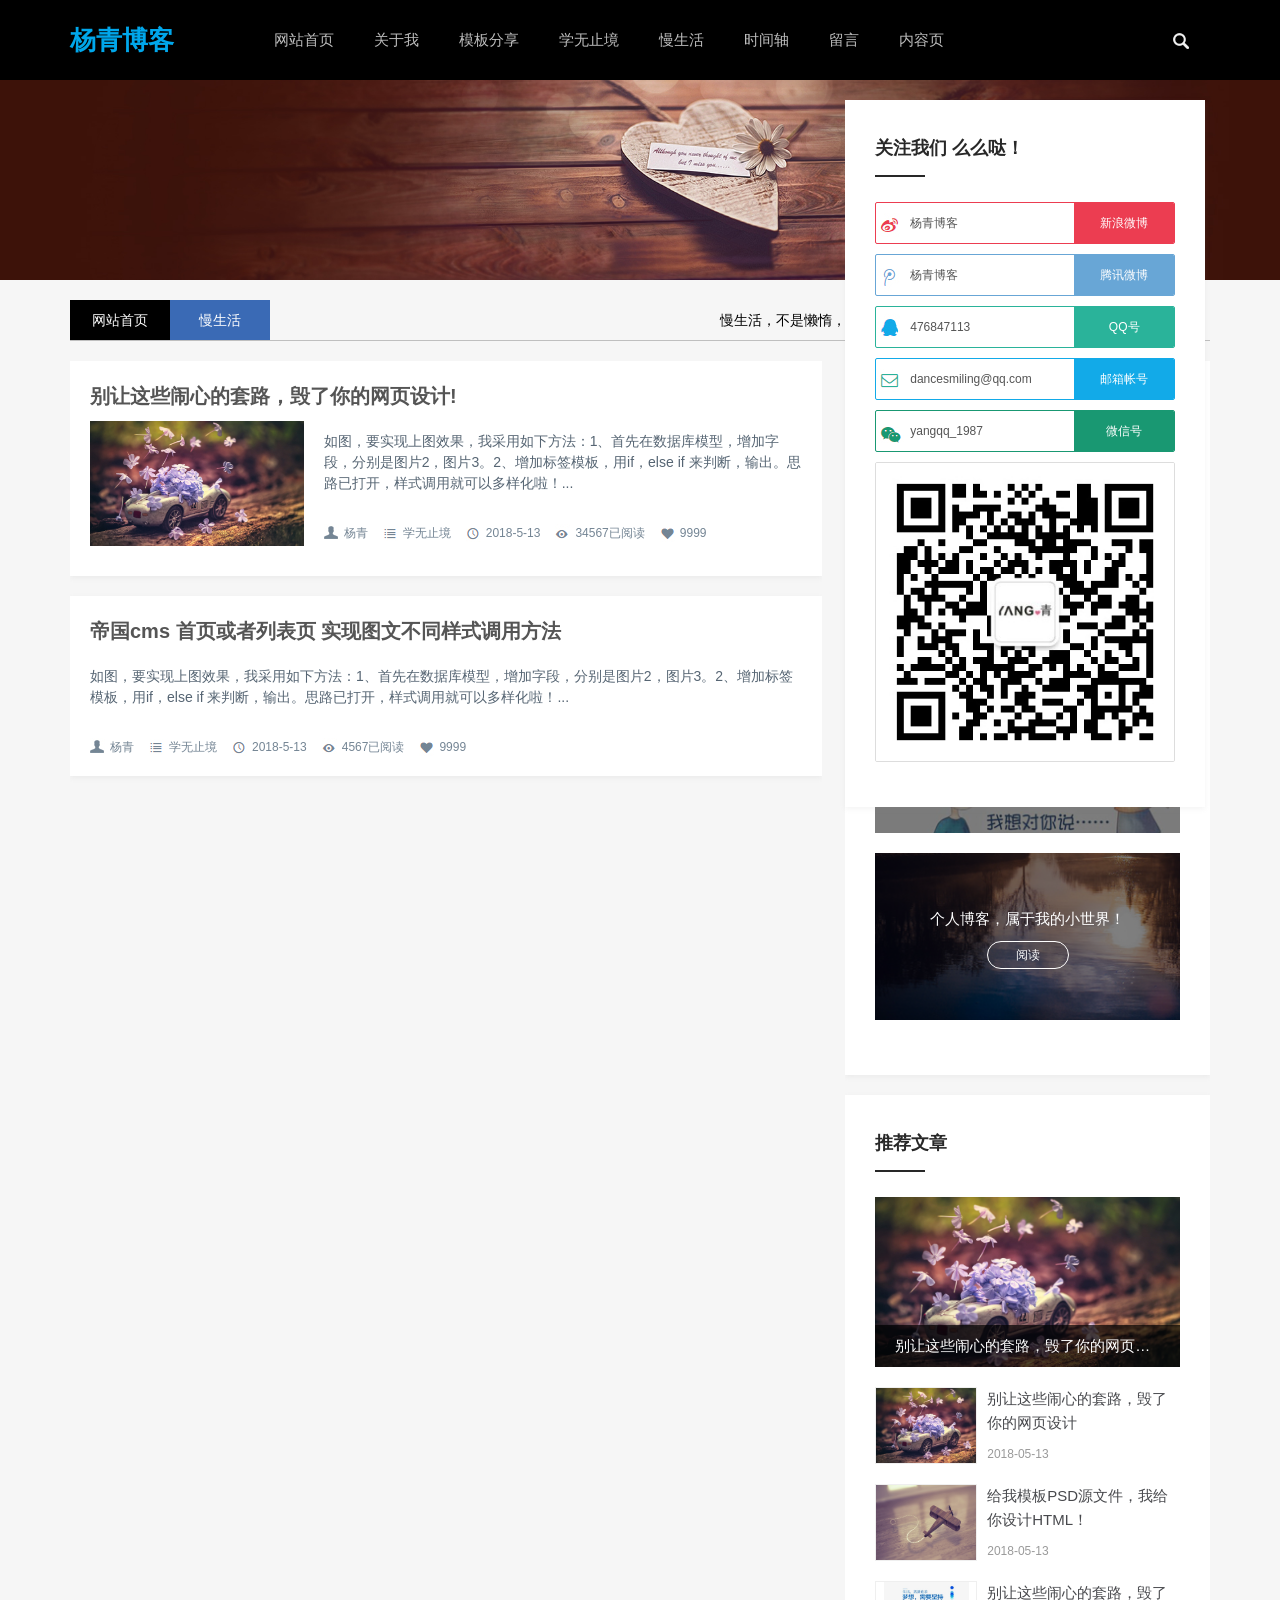
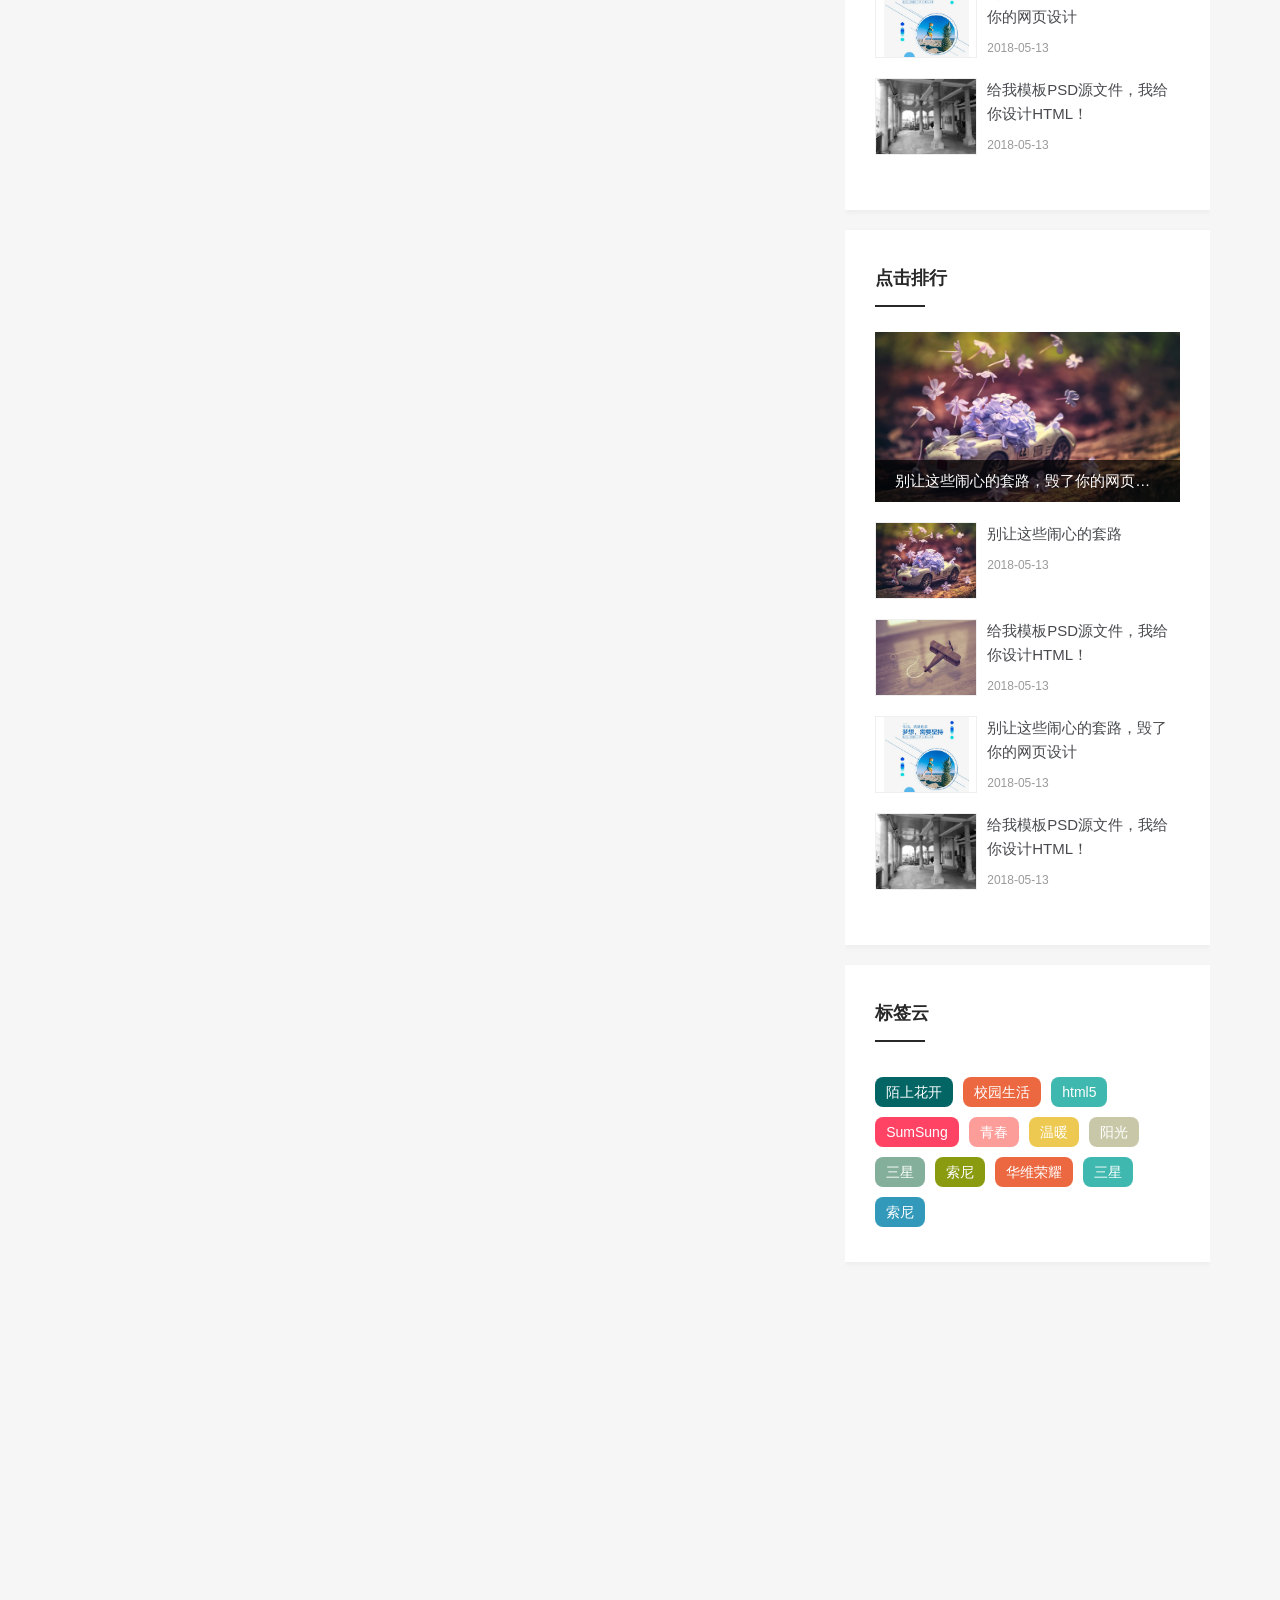
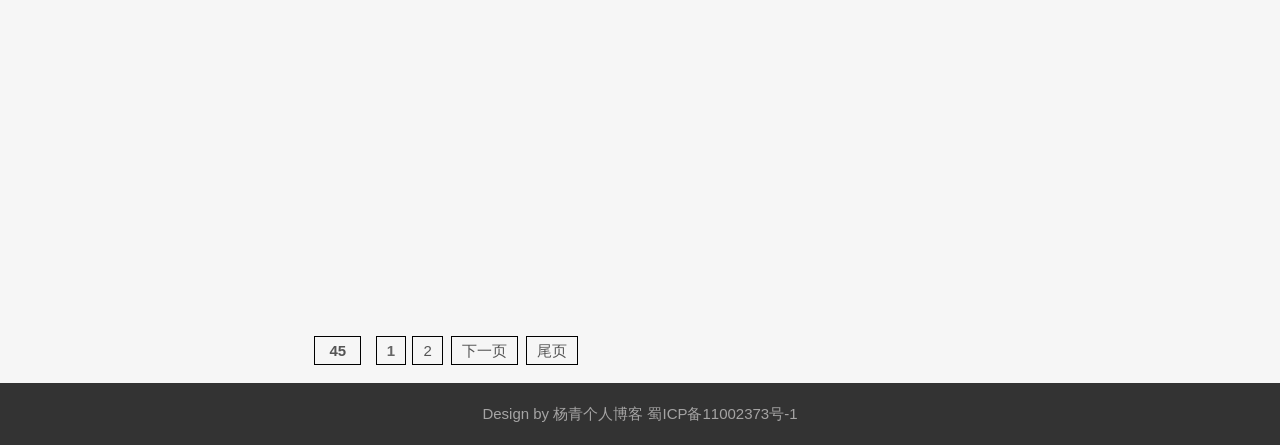
<file: BlogProject/BlogModel/852/life.html>
<!doctype html>
<html>
<head>
<meta charset="gbk">
<title>������_������˲��� - һ��վ��webǰ�����֮·��Ů����Ա���˲�����վ</title>
<meta name="keywords" content="���˲���,������˲���,���˲���ģ��,����" />
<meta name="description" content="������˲��ͣ���һ��վ��webǰ�����֮·��Ů����Ա������վ���ṩ���˲���ģ�������Դ���صĸ���ԭ����վ��" />
<meta name="viewport" content="width=device-width, initial-scale=1.0">
<link href="css/base.css" rel="stylesheet">
<link href="css/index.css" rel="stylesheet">
<link href="css/m.css" rel="stylesheet">
<script src="js/jquery.min.js" type="text/javascript"></script>
<script src="js/jquery.easyfader.min.js"></script>
<script src="js/scrollReveal.js"></script>
<script src="js/common.js"></script>
<!--[if lt IE 9]>
<script src="js/modernizr.js"></script>
<![endif]-->
</head>
<body>
<header> 
  <!--menu begin-->
  <div class="menu">
    <nav class="nav" id="topnav">
      <h1 class="logo"><a href="http://www.yangqq.com">���಩��</a></h1>
      <li><a href="index.html">��վ��ҳ</a> </li>
      <li><a href="about.html">������</a> </li>
      <li><a href="share.html">ģ�����</a>
        <ul class="sub-nav">
          <li><a href="share.html">���˲���ģ��</a></li>
          <li><a href="share.html">����Html5ģ��</a></li>
          <li><a href="share.html">��ҵ��վģ��</a></li>
        </ul>
      </li>
      <li><a href="list.html">ѧ��ֹ��</a>
        <ul class="sub-nav">
          <li><a href="list.html">�ĵñʼ�</a></li>
          <li><a href="list.html">CSS3|Html5</a></li>
          <li><a href="list.html">��վ����</a></li>
          <li><a href="list.html">�Ƽ�����</a></li>
          <li><a href="list.html">JSʵ������</a></li>
        </ul>
      </li>
      <li><a href="life.html">������</a>
        <ul class="sub-nav">
          <li><a href="life.html">�ռ�</a></li>
          <li><a href="life.html">����</a></li>
          <li><a href="life.html">��������</a></li>
          <li><a href="life.html">������¼</a></li>
        </ul>
      </li>
      <li><a href="time.html">ʱ����</a> </li>
      <li><a href="gbook.html">����</a> </li>
      <li><a href="info.html">����ҳ</a> </li>
      <!--search begin-->
      <div id="search_bar" class="search_bar">
        <form  id="searchform" action="[!--news.url--]e/search/index.php" method="post" name="searchform">
          <input class="input" placeholder="���ѵ�ʲô��..." type="text" name="keyboard" id="keyboard">
          <input type="hidden" name="show" value="title" />
          <input type="hidden" name="tempid" value="1" />
          <input type="hidden" name="tbname" value="news">
          <input type="hidden" name="Submit" value="����" />
          <span class="search_ico"></span>
        </form>
      </div>
      <!--search end--> 
    </nav>
  </div>
  <!--menu end--> 
  <!--mnav begin-->
  <div id="mnav">
    <h2><a href="http://www.yangqq.com" class="mlogo">���಩��</a><span class="navicon"></span></h2>
    <dl class="list_dl">
      <dt class="list_dt"> <a href="index.html">��վ��ҳ</a> </dt>
      <dt class="list_dt"> <a href="about.html">������</a> </dt>
      <dt class="list_dt"> <a href="#">ģ�����</a> </dt>
      <dd class="list_dd">
        <ul>
          <li><a href="share.html">���˲���ģ��</a></li>
          <li><a href="share.html">����Html5ģ��</a></li>
          <li><a href="share.html">��ҵ��վģ��</a></li>
        </ul>
      </dd>
      <dt class="list_dt"> <a href="#">ѧ��ֹ��</a> </dt>
      <dd class="list_dd">
        <ul>
          <li><a href="list.html">�ĵñʼ�</a></li>
          <li><a href="list.html">CSS3|Html5</a></li>
          <li><a href="list.html">��վ����</a></li>
          <li><a href="list.html">�Ƽ�����</a></li>
          <li><a href="list.html">JSʵ������</a></li>
        </ul>
      </dd>
      <dt class="list_dt"> <a href="#">������</a> </dt>
      <dd class="list_dd">
        <ul>
          <li><a href="life.html">�ռ�</a></li>
          <li><a href="life.html">����</a></li>
          <li><a href="life.html">��������</a></li>
          <li><a href="life.html">������¼</a></li>
        </ul>
      </dd>
      <dt class="list_dt"> <a href="time.html">ʱ����</a> </dt>
      <dt class="list_dt"> <a href="gbook.html">����</a> </dt>
    </dl>
  </div>
  <!--mnav end--> 
</header>
<div class="pagebg sh"></div>
<div class="container">
  <h1 class="t_nav"><span>������������裬�����ٶȲ�������ʱ�䣬������������������Ѱ�ҵ�ƽ�⡣</span><a href="/" class="n1">��վ��ҳ</a><a href="/" class="n2">������</a></h1>
  <!--blogsbox begin-->
  <div class="blogsbox">
    <div class="blogs" data-scroll-reveal="enter bottom over 1s" >
      <h3 class="blogtitle"><a href="/" target="_blank">������Щ���ĵ���·�����������ҳ���!</a></h3>
      <span class="blogpic"><a href="/" title=""><img src="images/toppic01.jpg" alt=""></a></span>
      <p class="blogtext">��ͼ��Ҫʵ����ͼЧ�����Ҳ������·�����1�����������ݿ�ģ�ͣ������ֶΣ��ֱ���ͼƬ2��ͼƬ3��2�����ӱ�ǩģ�壬��if��else if ���жϣ������˼·�Ѵ򿪣���ʽ���þͿ��Զ���������... </p>
      <div class="bloginfo">
        <ul>
          <li class="author"><a href="/">����</a></li>
          <li class="lmname"><a href="/">ѧ��ֹ��</a></li>
          <li class="timer">2018-5-13</li>
          <li class="view"><span>34567</span>���Ķ�</li>
          <li class="like">9999</li>
        </ul>
      </div>
    </div>
    <div class="blogs" data-scroll-reveal="enter bottom over 1s" >
      <h3 class="blogtitle"><a href="/" target="_blank">�۹�cms ��ҳ�����б�ҳ ʵ��ͼ�Ĳ�ͬ��ʽ���÷���</a></h3>
      <p class="blogtext">��ͼ��Ҫʵ����ͼЧ�����Ҳ������·�����1�����������ݿ�ģ�ͣ������ֶΣ��ֱ���ͼƬ2��ͼƬ3��2�����ӱ�ǩģ�壬��if��else if ���жϣ������˼·�Ѵ򿪣���ʽ���þͿ��Զ���������...</p>
      <div class="bloginfo">
        <ul>
          <li class="author"><a href="/">����</a></li>
          <li class="lmname"><a href="/">ѧ��ֹ��</a></li>
          <li class="timer">2018-5-13</li>
          <li class="view">4567���Ķ�</li>
          <li class="like">9999</li>
        </ul>
      </div>
    </div>
    <div class="blogs" data-scroll-reveal="enter bottom over 1s" >
      <h3 class="blogtitle"><a href="/" target="_blank">������Щ���ĵ���·�����������ҳ���!</a></h3>
      <span class="bplist"><a href="/" title="">
      <li><img src="images/avatar.jpg" alt=""></li>
      <li><img src="images/toppic02.jpg" alt=""></li>
      <li><img src="images/banner01.jpg" alt=""></li>
      </a></span>
      <p class="blogtext">��ͼ��Ҫʵ����ͼЧ�����Ҳ������·�����1�����������ݿ�ģ�ͣ������ֶΣ��ֱ���ͼƬ2��ͼƬ3��2�����ӱ�ǩģ�壬��if��else if ���жϣ������˼·�Ѵ򿪣���ʽ���þͿ��Զ���������... </p>
      <div class="bloginfo">
        <ul>
          <li class="author"><a href="/">����</a></li>
          <li class="lmname"><a href="/">ѧ��ֹ��</a></li>
          <li class="timer">2018-5-13</li>
          <li class="view"><span>34567</span>���Ķ�</li>
          <li class="like">9999</li>
        </ul>
      </div>
    </div>
    <div class="blogs" data-scroll-reveal="enter bottom over 1s" >
      <h3 class="blogtitle"><a href="/" target="_blank">������Щ���ĵ���·�����������ҳ���!</a></h3>
      <span class="bigpic"><a href="/" title=""><img src="images/toppic01.jpg" alt=""></a></span>
      <p class="blogtext">��ͼ��Ҫʵ����ͼЧ�����Ҳ������·�����1�����������ݿ�ģ�ͣ������ֶΣ��ֱ���ͼƬ2��ͼƬ3��2�����ӱ�ǩģ�壬��if��else if ���жϣ������˼·�Ѵ򿪣���ʽ���þͿ��Զ���������... </p>
      <div class="bloginfo">
        <ul>
          <li class="author"><a href="/">����</a></li>
          <li class="lmname"><a href="/">ѧ��ֹ��</a></li>
          <li class="timer">2018-5-13</li>
          <li class="view"><span>34567</span>���Ķ�</li>
          <li class="like">9999</li>
        </ul>
      </div>
    </div>
    <div class="blogs" data-scroll-reveal="enter bottom over 1s" >
      <h3 class="blogtitle"><a href="/" target="_blank">������Щ���ĵ���·�����������ҳ���!</a></h3>
      <span class="blogpic"><a href="/" title=""><img src="images/toppic01.jpg" alt=""></a></span>
      <p class="blogtext">��ͼ��Ҫʵ����ͼЧ�����Ҳ������·�����1�����������ݿ�ģ�ͣ������ֶΣ��ֱ���ͼƬ2��ͼƬ3��2�����ӱ�ǩģ�壬��if��else if ���жϣ������˼·�Ѵ򿪣���ʽ���þͿ��Զ���������... </p>
      <div class="bloginfo">
        <ul>
          <li class="author"><a href="/">����</a></li>
          <li class="lmname"><a href="/">ѧ��ֹ��</a></li>
          <li class="timer">2018-5-13</li>
          <li class="view"><span>34567</span>���Ķ�</li>
          <li class="like">9999</li>
        </ul>
      </div>
    </div>
    <div class="blogs" data-scroll-reveal="enter bottom over 1s" >
      <h3 class="blogtitle"><a href="/" target="_blank">�۹�cms ��ҳ�����б�ҳ ʵ��ͼ�Ĳ�ͬ��ʽ���÷���</a></h3>
      <p class="blogtext">��ͼ��Ҫʵ����ͼЧ�����Ҳ������·�����1�����������ݿ�ģ�ͣ������ֶΣ��ֱ���ͼƬ2��ͼƬ3��2�����ӱ�ǩģ�壬��if��else if ���жϣ������˼·�Ѵ򿪣���ʽ���þͿ��Զ���������...</p>
      <div class="bloginfo">
        <ul>
          <li class="author"><a href="/">����</a></li>
          <li class="lmname"><a href="/">ѧ��ֹ��</a></li>
          <li class="timer">2018-5-13</li>
          <li class="view">4567���Ķ�</li>
          <li class="like">9999</li>
        </ul>
      </div>
    </div>
    <div class="blogs" data-scroll-reveal="enter bottom over 1s" >
      <h3 class="blogtitle"><a href="/" target="_blank">������Щ���ĵ���·�����������ҳ���!</a></h3>
      <span class="bplist"><a href="/" title="">
      <li><img src="images/avatar.jpg" alt=""></li>
      <li><img src="images/bi05.jpg" alt=""></li>
      <li><img src="images/banner01.jpg" alt=""></li>
      </a></span>
      <p class="blogtext">��ͼ��Ҫʵ����ͼЧ�����Ҳ������·�����1�����������ݿ�ģ�ͣ������ֶΣ��ֱ���ͼƬ2��ͼƬ3��2�����ӱ�ǩģ�壬��if��else if ���жϣ������˼·�Ѵ򿪣���ʽ���þͿ��Զ���������... </p>
      <div class="bloginfo">
        <ul>
          <li class="author"><a href="/">����</a></li>
          <li class="lmname"><a href="/">ѧ��ֹ��</a></li>
          <li class="timer">2018-5-13</li>
          <li class="view"><span>34567</span>���Ķ�</li>
          <li class="like">9999</li>
        </ul>
      </div>
    </div>
    <div class="blogs" data-scroll-reveal="enter bottom over 1s" >
      <h3 class="blogtitle"><a href="/" target="_blank">������Щ���ĵ���·�����������ҳ���!</a></h3>
      <span class="blogpic"><a href="/" title=""><img src="images/toppic01.jpg" alt=""></a></span>
      <p class="blogtext">��ͼ��Ҫʵ����ͼЧ�����Ҳ������·�����1�����������ݿ�ģ�ͣ������ֶΣ��ֱ���ͼƬ2��ͼƬ3��2�����ӱ�ǩģ�壬��if��else if ���жϣ������˼·�Ѵ򿪣���ʽ���þͿ��Զ���������... </p>
      <div class="bloginfo">
        <ul>
          <li class="author"><a href="/">����</a></li>
          <li class="lmname"><a href="/">ѧ��ֹ��</a></li>
          <li class="timer">2018-5-13</li>
          <li class="view"><span>34567</span>���Ķ�</li>
          <li class="like">9999</li>
        </ul>
      </div>
    </div>
    <div class="blogs" data-scroll-reveal="enter bottom over 1s" >
      <h3 class="blogtitle"><a href="/" target="_blank">�۹�cms ��ҳ�����б�ҳ ʵ��ͼ�Ĳ�ͬ��ʽ���÷���</a></h3>
      <p class="blogtext">��ͼ��Ҫʵ����ͼЧ�����Ҳ������·�����1�����������ݿ�ģ�ͣ������ֶΣ��ֱ���ͼƬ2��ͼƬ3��2�����ӱ�ǩģ�壬��if��else if ���жϣ������˼·�Ѵ򿪣���ʽ���þͿ��Զ���������...</p>
      <div class="bloginfo">
        <ul>
          <li class="author"><a href="/">����</a></li>
          <li class="lmname"><a href="/">ѧ��ֹ��</a></li>
          <li class="timer">2018-5-13</li>
          <li class="view">4567���Ķ�</li>
          <li class="like">9999</li>
        </ul>
      </div>
    </div>
    <div class="blogs" data-scroll-reveal="enter bottom over 1s" >
      <h3 class="blogtitle"><a href="/" target="_blank">������Щ���ĵ���·�����������ҳ���!</a></h3>
      <span class="bplist"><a href="/" title="">
      <li><img src="images/avatar.jpg" alt=""></li>
      <li><img src="images/toppic02.jpg" alt=""></li>
      <li><img src="images/banner01.jpg" alt=""></li>
      </a></span>
      <p class="blogtext">��ͼ��Ҫʵ����ͼЧ�����Ҳ������·�����1�����������ݿ�ģ�ͣ������ֶΣ��ֱ���ͼƬ2��ͼƬ3��2�����ӱ�ǩģ�壬��if��else if ���жϣ������˼·�Ѵ򿪣���ʽ���þͿ��Զ���������... </p>
      <div class="bloginfo">
        <ul>
          <li class="author"><a href="/">����</a></li>
          <li class="lmname"><a href="/">ѧ��ֹ��</a></li>
          <li class="timer">2018-5-13</li>
          <li class="view"><span>34567</span>���Ķ�</li>
          <li class="like">9999</li>
        </ul>
      </div>
    </div>
    <div class="blogs" data-scroll-reveal="enter bottom over 1s" >
      <h3 class="blogtitle"><a href="/" target="_blank">������Щ���ĵ���·�����������ҳ���!</a></h3>
      <span class="bigpic"><a href="/" title=""><img src="images/toppic01.jpg" alt=""></a></span>
      <p class="blogtext">��ͼ��Ҫʵ����ͼЧ�����Ҳ������·�����1�����������ݿ�ģ�ͣ������ֶΣ��ֱ���ͼƬ2��ͼƬ3��2�����ӱ�ǩģ�壬��if��else if ���жϣ������˼·�Ѵ򿪣���ʽ���þͿ��Զ���������... </p>
      <div class="bloginfo">
        <ul>
          <li class="author"><a href="/">����</a></li>
          <li class="lmname"><a href="/">ѧ��ֹ��</a></li>
          <li class="timer">2018-5-13</li>
          <li class="view"><span>34567</span>���Ķ�</li>
          <li class="like">9999</li>
        </ul>
      </div>
    </div>
    <div class="blogs" data-scroll-reveal="enter bottom over 1s" >
      <h3 class="blogtitle"><a href="/" target="_blank">������Щ���ĵ���·�����������ҳ���!</a></h3>
      <span class="blogpic"><a href="/" title=""><img src="images/toppic01.jpg" alt=""></a></span>
      <p class="blogtext">��ͼ��Ҫʵ����ͼЧ�����Ҳ������·�����1�����������ݿ�ģ�ͣ������ֶΣ��ֱ���ͼƬ2��ͼƬ3��2�����ӱ�ǩģ�壬��if��else if ���жϣ������˼·�Ѵ򿪣���ʽ���þͿ��Զ���������... </p>
      <div class="bloginfo">
        <ul>
          <li class="author"><a href="/">����</a></li>
          <li class="lmname"><a href="/">ѧ��ֹ��</a></li>
          <li class="timer">2018-5-13</li>
          <li class="view"><span>34567</span>���Ķ�</li>
          <li class="like">9999</li>
        </ul>
      </div>
    </div>
    <div class="blogs" data-scroll-reveal="enter bottom over 1s" >
      <h3 class="blogtitle"><a href="/" target="_blank">�۹�cms ��ҳ�����б�ҳ ʵ��ͼ�Ĳ�ͬ��ʽ���÷���</a></h3>
      <p class="blogtext">��ͼ��Ҫʵ����ͼЧ�����Ҳ������·�����1�����������ݿ�ģ�ͣ������ֶΣ��ֱ���ͼƬ2��ͼƬ3��2�����ӱ�ǩģ�壬��if��else if ���жϣ������˼·�Ѵ򿪣���ʽ���þͿ��Զ���������...</p>
      <div class="bloginfo">
        <ul>
          <li class="author"><a href="/">����</a></li>
          <li class="lmname"><a href="/">ѧ��ֹ��</a></li>
          <li class="timer">2018-5-13</li>
          <li class="view">4567���Ķ�</li>
          <li class="like">9999</li>
        </ul>
      </div>
    </div>
    <div class="blogs" data-scroll-reveal="enter bottom over 1s" >
      <h3 class="blogtitle"><a href="/" target="_blank">������Щ���ĵ���·�����������ҳ���!</a></h3>
      <span class="bplist"><a href="/" title="">
      <li><img src="images/avatar.jpg" alt=""></li>
      <li><img src="images/bi05.jpg" alt=""></li>
      <li><img src="images/banner01.jpg" alt=""></li>
      </a></span>
      <p class="blogtext">��ͼ��Ҫʵ����ͼЧ�����Ҳ������·�����1�����������ݿ�ģ�ͣ������ֶΣ��ֱ���ͼƬ2��ͼƬ3��2�����ӱ�ǩģ�壬��if��else if ���жϣ������˼·�Ѵ򿪣���ʽ���þͿ��Զ���������... </p>
      <div class="bloginfo">
        <ul>
          <li class="author"><a href="/">����</a></li>
          <li class="lmname"><a href="/">ѧ��ֹ��</a></li>
          <li class="timer">2018-5-13</li>
          <li class="view"><span>34567</span>���Ķ�</li>
          <li class="like">9999</li>
        </ul>
      </div>
    </div>
    <div class="blogs" data-scroll-reveal="enter bottom over 1s" >
      <h3 class="blogtitle"><a href="/" target="_blank">������Щ���ĵ���·�����������ҳ���!</a></h3>
      <span class="bigpic"><a href="/" title=""><img src="images/toppic01.jpg" alt=""></a></span>
      <p class="blogtext">��ͼ��Ҫʵ����ͼЧ�����Ҳ������·�����1�����������ݿ�ģ�ͣ������ֶΣ��ֱ���ͼƬ2��ͼƬ3��2�����ӱ�ǩģ�壬��if��else if ���жϣ������˼·�Ѵ򿪣���ʽ���þͿ��Զ���������... </p>
      <div class="bloginfo">
        <ul>
          <li class="author"><a href="/">����</a></li>
          <li class="lmname"><a href="/">ѧ��ֹ��</a></li>
          <li class="timer">2018-5-13</li>
          <li class="view"><span>34567</span>���Ķ�</li>
          <li class="like">9999</li>
        </ul>
      </div>
    </div>
    <div class="blogs" data-scroll-reveal="enter bottom over 1s" >
      <h3 class="blogtitle"><a href="/" target="_blank">�۹�cms ��ҳ�����б�ҳ ʵ��ͼ�Ĳ�ͬ��ʽ���÷���</a></h3>
      <p class="blogtext">��ͼ��Ҫʵ����ͼЧ�����Ҳ������·�����1�����������ݿ�ģ�ͣ������ֶΣ��ֱ���ͼƬ2��ͼƬ3��2�����ӱ�ǩģ�壬��if��else if ���жϣ������˼·�Ѵ򿪣���ʽ���þͿ��Զ���������...</p>
      <div class="bloginfo">
        <ul>
          <li class="author"><a href="/">����</a></li>
          <li class="lmname"><a href="/">ѧ��ֹ��</a></li>
          <li class="timer">2018-5-13</li>
          <li class="view">4567���Ķ�</li>
          <li class="like">9999</li>
        </ul>
      </div>
    </div>
    <div class="blogs" data-scroll-reveal="enter bottom over 1s" >
      <h3 class="blogtitle"><a href="/" target="_blank">������Щ���ĵ���·�����������ҳ���!</a></h3>
      <span class="bplist"><a href="/" title="">
      <li><img src="images/avatar.jpg" alt=""></li>
      <li><img src="images/bi05.jpg" alt=""></li>
      <li><img src="images/banner01.jpg" alt=""></li>
      </a></span>
      <p class="blogtext">��ͼ��Ҫʵ����ͼЧ�����Ҳ������·�����1�����������ݿ�ģ�ͣ������ֶΣ��ֱ���ͼƬ2��ͼƬ3��2�����ӱ�ǩģ�壬��if��else if ���жϣ������˼·�Ѵ򿪣���ʽ���þͿ��Զ���������... </p>
      <div class="bloginfo">
        <ul>
          <li class="author"><a href="/">����</a></li>
          <li class="lmname"><a href="/">ѧ��ֹ��</a></li>
          <li class="timer">2018-5-13</li>
          <li class="view"><span>34567</span>���Ķ�</li>
          <li class="like">9999</li>
        </ul>
      </div>
    </div>
    <div class="blogs" data-scroll-reveal="enter bottom over 1s" >
      <h3 class="blogtitle"><a href="/" target="_blank">������Щ���ĵ���·�����������ҳ���!</a></h3>
      <span class="bigpic"><a href="/" title=""><img src="images/toppic01.jpg" alt=""></a></span>
      <p class="blogtext">��ͼ��Ҫʵ����ͼЧ�����Ҳ������·�����1�����������ݿ�ģ�ͣ������ֶΣ��ֱ���ͼƬ2��ͼƬ3��2�����ӱ�ǩģ�壬��if��else if ���жϣ������˼·�Ѵ򿪣���ʽ���þͿ��Զ���������... </p>
      <div class="bloginfo">
        <ul>
          <li class="author"><a href="/">����</a></li>
          <li class="lmname"><a href="/">ѧ��ֹ��</a></li>
          <li class="timer">2018-5-13</li>
          <li class="view"><span>34567</span>���Ķ�</li>
          <li class="like">9999</li>
        </ul>
      </div>
    </div>
    
    <div class="pagelist"><a title="Total record">&nbsp;<b>45</b> </a>&nbsp;&nbsp;&nbsp;<b>1</b>&nbsp;<a href="/download/index_2.html">2</a>&nbsp;<a href="/download/index_2.html">��һҳ</a>&nbsp;<a href="/download/index_2.html">βҳ</a></div>
    
  </div>
  <!--blogsbox end-->
  <div class="sidebar">
    <div class="zhuanti">
      <h2 class="hometitle">�ر��Ƽ�</h2>
      <ul>
        <li> <i><img src="images/banner03.jpg"></i>
          <p>�۹�cms���÷��� <span><a href="/">�Ķ�</a></span> </p>
        </li>
        <li> <i><img src="images/b04.jpg"></i>
          <p>5.20 �������˵ <span><a href="/">�Ķ�</a></span></p>
        </li>
        <li> <i><img src="images/b05.jpg"></i>
          <p>���˲��ͣ������ҵ�С���磡 <span><a href="/">�Ķ�</a></span></p>
        </li>
      </ul>
    </div>
    <div class="tuijian">
      <h2 class="hometitle">�Ƽ�����</h2>
      <ul class="tjpic">
        <i><img src="images/toppic01.jpg"></i>
        <p><a href="/">������Щ���ĵ���·�����������ҳ���</a></p>
      </ul>
      <ul class="sidenews">
        <li> <i><img src="images/toppic01.jpg"></i>
          <p><a href="/">������Щ���ĵ���·�����������ҳ���</a></p>
          <span>2018-05-13</span> </li>
        <li> <i><img src="images/toppic02.jpg"></i>
          <p><a href="/">����ģ��PSDԴ�ļ����Ҹ������HTML��</a></p>
          <span>2018-05-13</span> </li>
        <li> <i><img src="images/v1.jpg"></i>
          <p><a href="/">������Щ���ĵ���·�����������ҳ���</a></p>
          <span>2018-05-13</span> </li>
        <li> <i><img src="images/v2.jpg"></i>
          <p><a href="/">����ģ��PSDԴ�ļ����Ҹ������HTML��</a></p>
          <span>2018-05-13</span> </li>
      </ul>
    </div>
    <div class="tuijian">
      <h2 class="hometitle">�������</h2>
      <ul class="tjpic">
        <i><img src="images/toppic01.jpg"></i>
        <p><a href="/">������Щ���ĵ���·�����������ҳ���</a></p>
      </ul>
      <ul class="sidenews">
        <li> <i><img src="images/toppic01.jpg"></i>
          <p><a href="/">������Щ���ĵ���·</a></p>
          <span>2018-05-13</span> </li>
        <li> <i><img src="images/toppic02.jpg"></i>
          <p><a href="/">����ģ��PSDԴ�ļ����Ҹ������HTML��</a></p>
          <span>2018-05-13</span> </li>
        <li> <i><img src="images/v1.jpg"></i>
          <p><a href="/">������Щ���ĵ���·�����������ҳ���</a></p>
          <span>2018-05-13</span> </li>
        <li> <i><img src="images/v2.jpg"></i>
          <p><a href="/">����ģ��PSDԴ�ļ����Ҹ������HTML��</a></p>
          <span>2018-05-13</span> </li>
      </ul>
    </div>
    <div class="cloud">
      <h2 class="hometitle">��ǩ��</h2>
      <ul>
        <a href="/">İ�ϻ���</a> <a href="/">У԰����</a> <a href="/">html5</a> <a href="/">SumSung</a> <a href="/">�ഺ</a> <a href="/">��ů</a> <a href="/">����</a> <a href="/">����</a><a href="/">����</a> <a href="/">��ά��ҫ</a> <a href="/">����</a> <a href="/">����</a>
      </ul>
    </div>
    
    <div class="guanzhu" id="follow-us">
      <h2 class="hometitle">��ע���� ôô�գ�</h2>
      <ul>
        <li class="sina"><a href="/" target="_blank"><span>����΢��</span>���಩��</a></li>
        <li class="tencent"><a href="/" target="_blank"><span>��Ѷ΢��</span>���಩��</a></li>
        <li class="qq"><a href="/" target="_blank"><span>QQ��</span>476847113</a></li>
        <li class="email"><a href="/" target="_blank"><span>�����ʺ�</span>dancesmiling@qq.com</a></li>
        <li class="wxgzh"><a href="/" target="_blank"><span>΢�ź�</span>yangqq_1987</a></li>
        <li class="wx"><img src="images/wx.jpg"></li>
      </ul>
    </div>
  </div>
</div>
<footer>
  <p>Design by <a href="http://www.yangqq.com" target="_blank">������˲���</a> <a href="/">��ICP��11002373��-1</a></p>
</footer>
<a href="#" class="cd-top">Top</a>
</body>
</html>
</file>
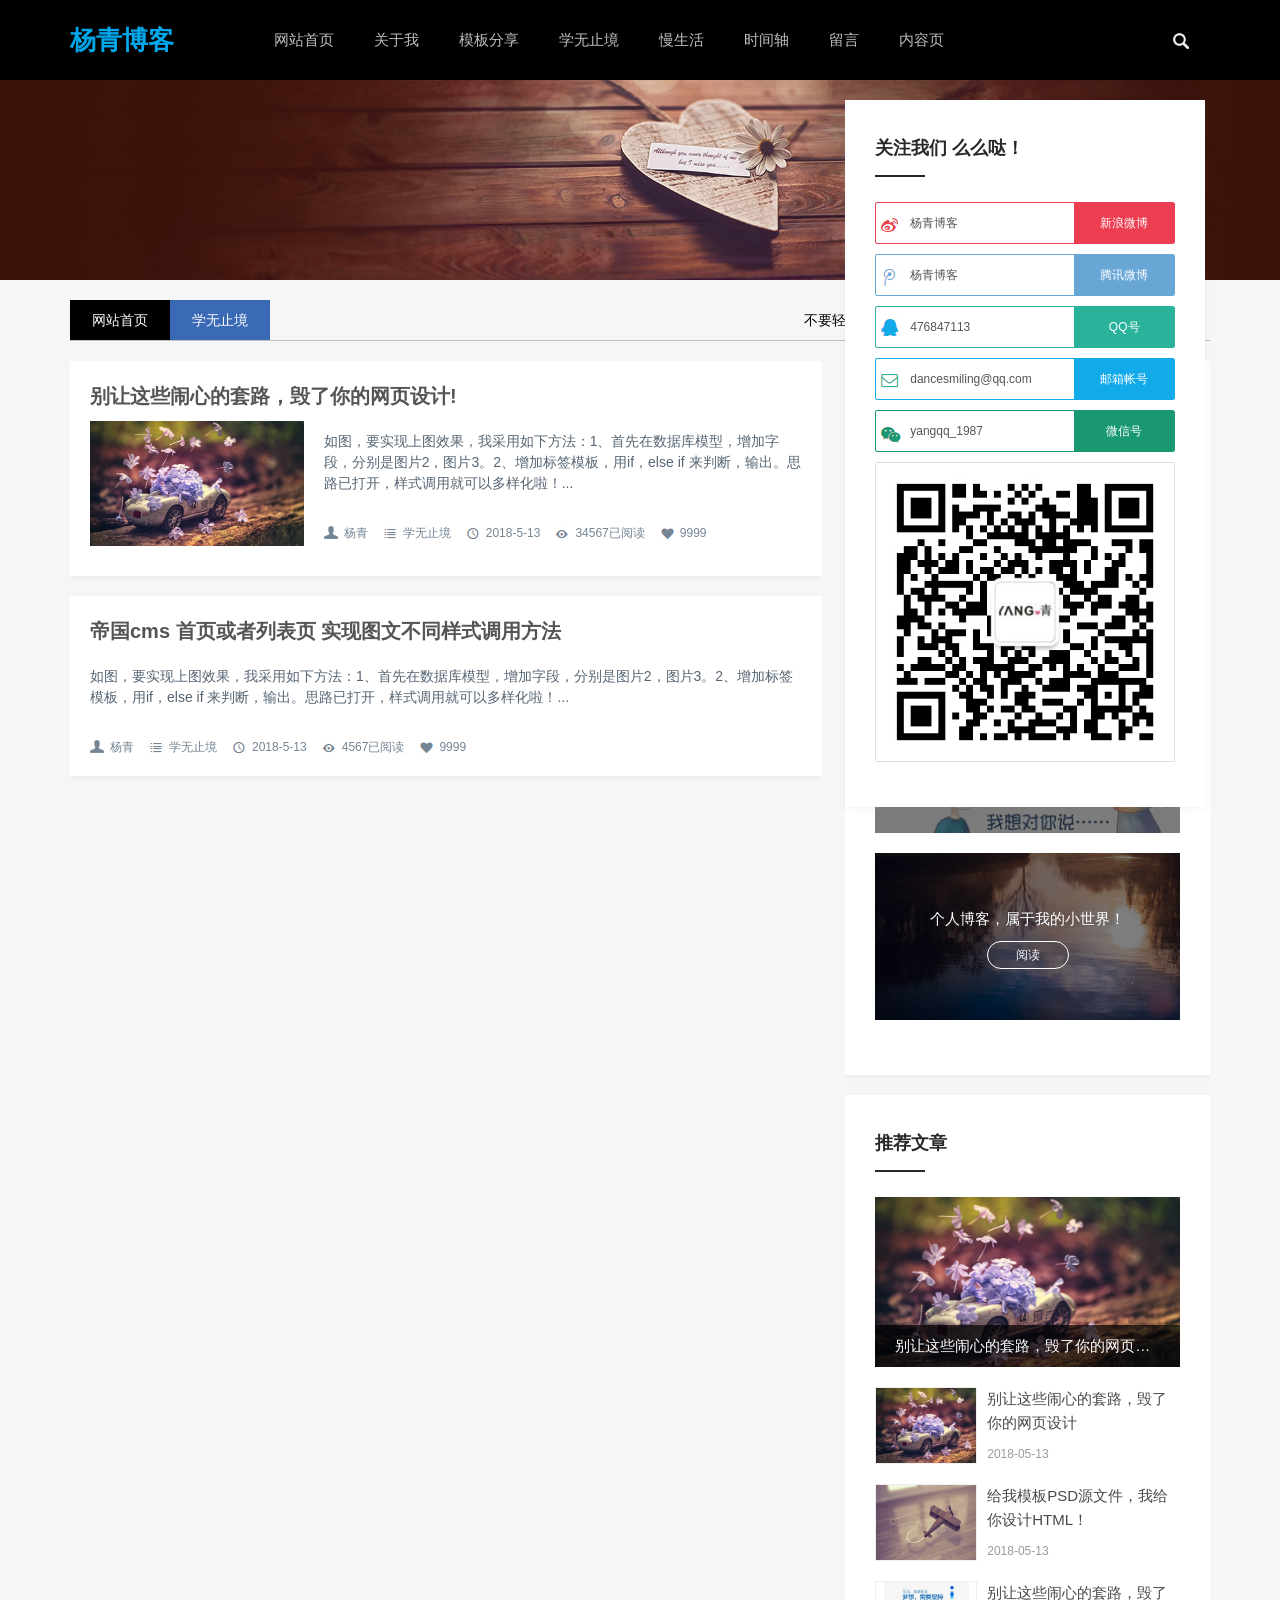
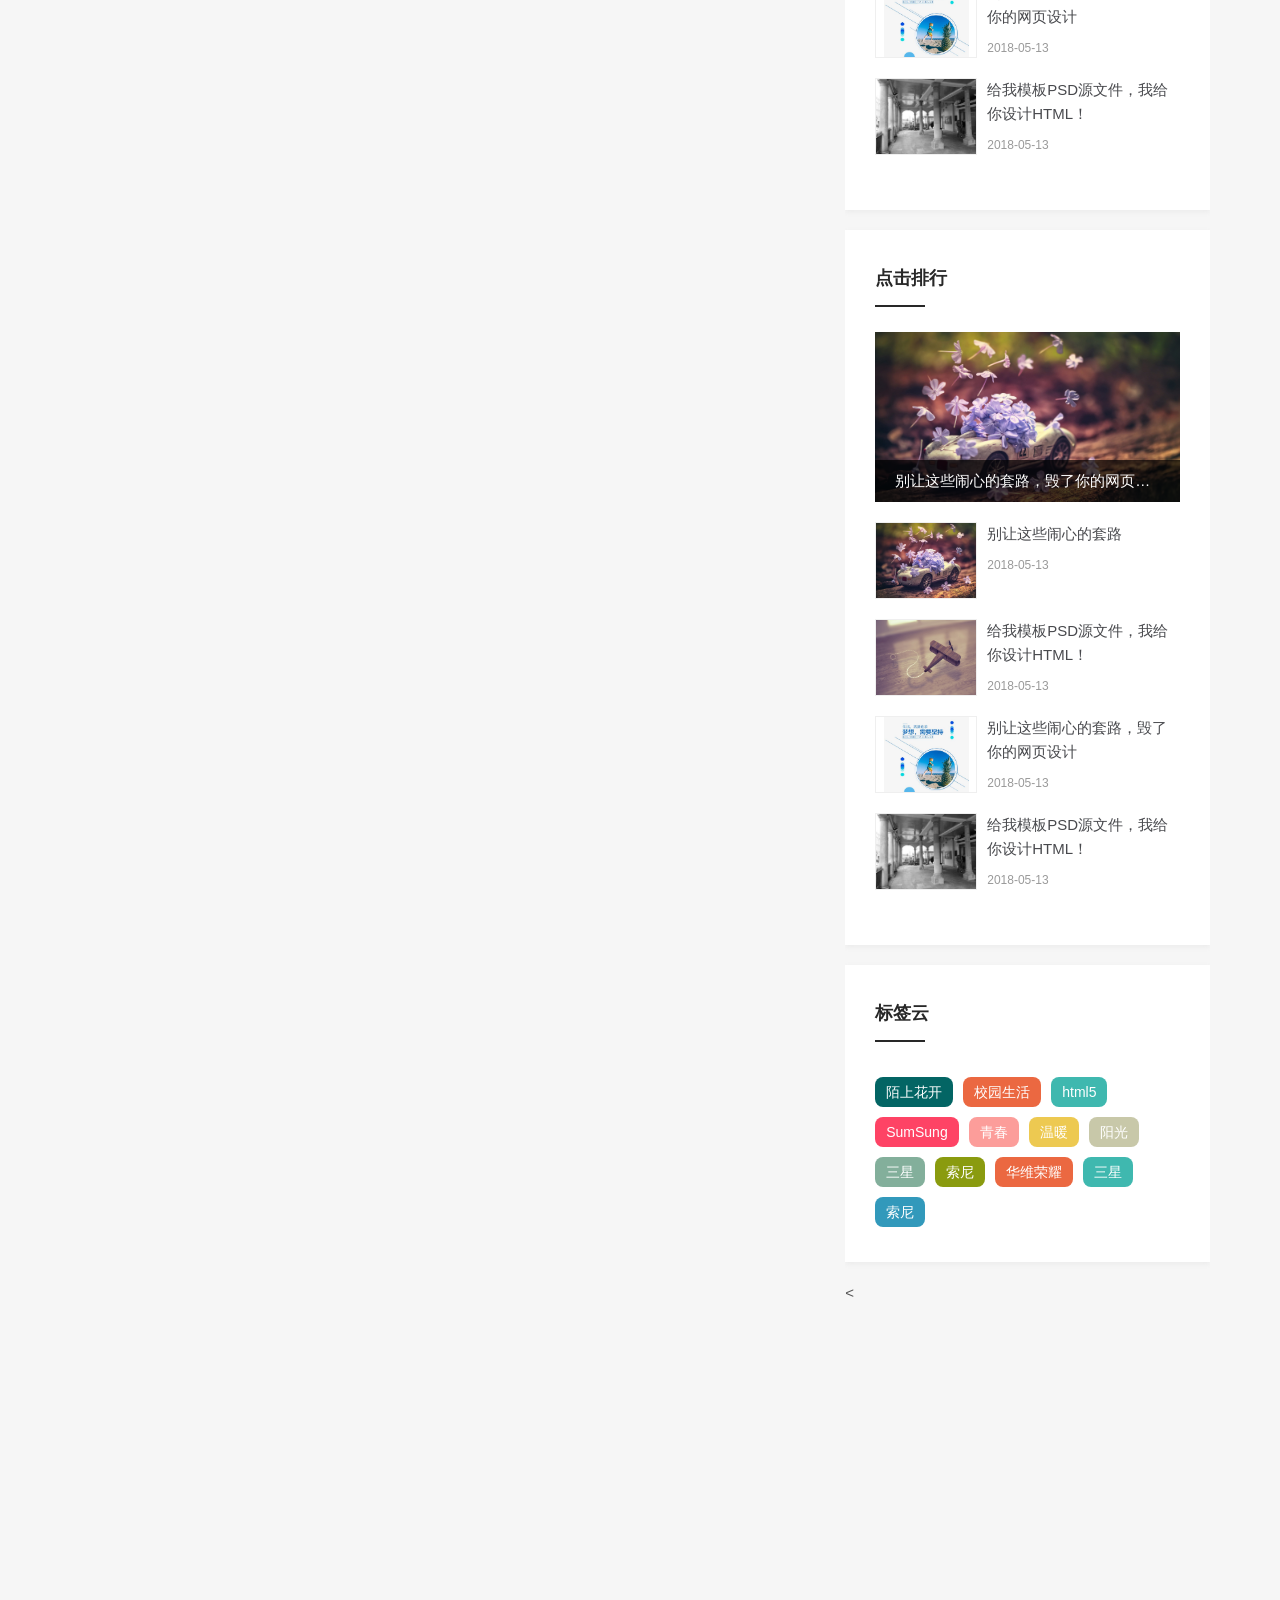
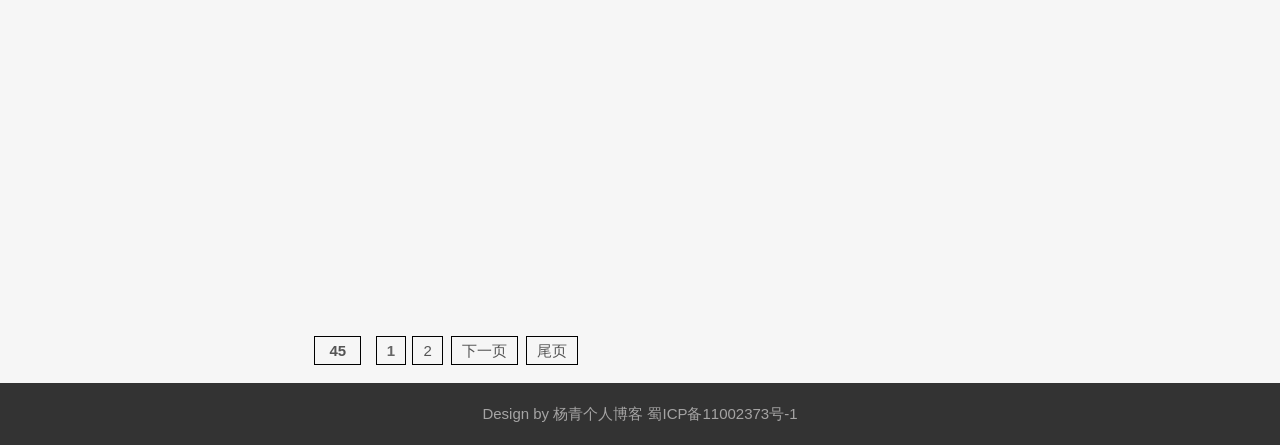
<file: BlogProject/BlogModel/852/list.html>
<!doctype html>
<html>
<head>
<meta charset="gbk">
<title>ѧ��ֹ��_������˲��� - һ��վ��webǰ�����֮·��Ů����Ա���˲�����վ</title>
<meta name="keywords" content="���˲���,������˲���,���˲���ģ��,����" />
<meta name="description" content="������˲��ͣ���һ��վ��webǰ�����֮·��Ů����Ա������վ���ṩ���˲���ģ�������Դ���صĸ���ԭ����վ��" />
<meta name="viewport" content="width=device-width, initial-scale=1.0">
<link href="css/base.css" rel="stylesheet">
<link href="css/index.css" rel="stylesheet">
<link href="css/m.css" rel="stylesheet">
<script src="js/jquery.min.js" type="text/javascript"></script>
<script src="js/jquery.easyfader.min.js"></script>
<script src="js/scrollReveal.js"></script>
<script src="js/common.js"></script>
<!--[if lt IE 9]>
<script src="js/modernizr.js"></script>
<![endif]-->
</head>
<body>
<header> 
  <!--menu begin-->
  <div class="menu">
    <nav class="nav" id="topnav">
      <h1 class="logo"><a href="http://www.yangqq.com">���಩��</a></h1>
      <li><a href="index.html">��վ��ҳ</a> </li>
      <li><a href="about.html">������</a> </li>
      <li><a href="share.html">ģ�����</a>
        <ul class="sub-nav">
          <li><a href="share.html">���˲���ģ��</a></li>
          <li><a href="share.html">����Html5ģ��</a></li>
          <li><a href="share.html">��ҵ��վģ��</a></li>
        </ul>
      </li>
      <li><a href="list.html">ѧ��ֹ��</a>
        <ul class="sub-nav">
          <li><a href="list.html">�ĵñʼ�</a></li>
          <li><a href="list.html">CSS3|Html5</a></li>
          <li><a href="list.html">��վ����</a></li>
          <li><a href="list.html">�Ƽ�����</a></li>
          <li><a href="list.html">JSʵ������</a></li>
        </ul>
      </li>
      <li><a href="life.html">������</a>
        <ul class="sub-nav">
          <li><a href="life.html">�ռ�</a></li>
          <li><a href="life.html">����</a></li>
          <li><a href="life.html">��������</a></li>
          <li><a href="life.html">������¼</a></li>
        </ul>
      </li>
      <li><a href="time.html">ʱ����</a> </li>
      <li><a href="gbook.html">����</a> </li>
      <li><a href="info.html">����ҳ</a> </li>
      <!--search begin-->
      <div id="search_bar" class="search_bar">
        <form  id="searchform" action="[!--news.url--]e/search/index.php" method="post" name="searchform">
          <input class="input" placeholder="���ѵ�ʲô��..." type="text" name="keyboard" id="keyboard">
          <input type="hidden" name="show" value="title" />
          <input type="hidden" name="tempid" value="1" />
          <input type="hidden" name="tbname" value="news">
          <input type="hidden" name="Submit" value="����" />
          <span class="search_ico"></span>
        </form>
      </div>
      <!--search end--> 
    </nav>
  </div>
  <!--menu end--> 
  <!--mnav begin-->
  <div id="mnav">
    <h2><a href="http://www.yangqq.com" class="mlogo">���಩��</a><span class="navicon"></span></h2>
    <dl class="list_dl">
      <dt class="list_dt"> <a href="index.html">��վ��ҳ</a> </dt>
      <dt class="list_dt"> <a href="about.html">������</a> </dt>
      <dt class="list_dt"> <a href="#">ģ�����</a> </dt>
      <dd class="list_dd">
        <ul>
          <li><a href="share.html">���˲���ģ��</a></li>
          <li><a href="share.html">����Html5ģ��</a></li>
          <li><a href="share.html">��ҵ��վģ��</a></li>
        </ul>
      </dd>
      <dt class="list_dt"> <a href="#">ѧ��ֹ��</a> </dt>
      <dd class="list_dd">
        <ul>
          <li><a href="list.html">�ĵñʼ�</a></li>
          <li><a href="list.html">CSS3|Html5</a></li>
          <li><a href="list.html">��վ����</a></li>
          <li><a href="list.html">�Ƽ�����</a></li>
          <li><a href="list.html">JSʵ������</a></li>
        </ul>
      </dd>
      <dt class="list_dt"> <a href="#">������</a> </dt>
      <dd class="list_dd">
        <ul>
          <li><a href="life.html">�ռ�</a></li>
          <li><a href="life.html">����</a></li>
          <li><a href="life.html">��������</a></li>
          <li><a href="life.html">������¼</a></li>
        </ul>
      </dd>
      <dt class="list_dt"> <a href="time.html">ʱ����</a> </dt>
      <dt class="list_dt"> <a href="gbook.html">����</a> </dt>
    </dl>
  </div>
  <!--mnav end--> 
</header>
<div class="pagebg sh"></div>
<div class="container">
  <h1 class="t_nav"><span>��Ҫ���׷�����ѧϰ�ɳ���·�ϣ����ǳ�·������ֻ��ѧ��ֹ���� </span><a href="/" class="n1">��վ��ҳ</a><a href="/" class="n2">ѧ��ֹ��</a></h1>
  <!--blogsbox begin-->
  <div class="blogsbox">
    <div class="blogs" data-scroll-reveal="enter bottom over 1s" >
      <h3 class="blogtitle"><a href="/" target="_blank">������Щ���ĵ���·�����������ҳ���!</a></h3>
      <span class="blogpic"><a href="/" title=""><img src="images/toppic01.jpg" alt=""></a></span>
      <p class="blogtext">��ͼ��Ҫʵ����ͼЧ�����Ҳ������·�����1�����������ݿ�ģ�ͣ������ֶΣ��ֱ���ͼƬ2��ͼƬ3��2�����ӱ�ǩģ�壬��if��else if ���жϣ������˼·�Ѵ򿪣���ʽ���þͿ��Զ���������... </p>
      <div class="bloginfo">
        <ul>
          <li class="author"><a href="/">����</a></li>
          <li class="lmname"><a href="/">ѧ��ֹ��</a></li>
          <li class="timer">2018-5-13</li>
          <li class="view"><span>34567</span>���Ķ�</li>
          <li class="like">9999</li>
        </ul>
      </div>
    </div>
    <div class="blogs" data-scroll-reveal="enter bottom over 1s" >
      <h3 class="blogtitle"><a href="/" target="_blank">�۹�cms ��ҳ�����б�ҳ ʵ��ͼ�Ĳ�ͬ��ʽ���÷���</a></h3>
      <p class="blogtext">��ͼ��Ҫʵ����ͼЧ�����Ҳ������·�����1�����������ݿ�ģ�ͣ������ֶΣ��ֱ���ͼƬ2��ͼƬ3��2�����ӱ�ǩģ�壬��if��else if ���жϣ������˼·�Ѵ򿪣���ʽ���þͿ��Զ���������...</p>
      <div class="bloginfo">
        <ul>
          <li class="author"><a href="/">����</a></li>
          <li class="lmname"><a href="/">ѧ��ֹ��</a></li>
          <li class="timer">2018-5-13</li>
          <li class="view">4567���Ķ�</li>
          <li class="like">9999</li>
        </ul>
      </div>
    </div>
    <div class="blogs" data-scroll-reveal="enter bottom over 1s" >
      <h3 class="blogtitle"><a href="/" target="_blank">������Щ���ĵ���·�����������ҳ���!</a></h3>
      <span class="bplist"><a href="/" title="">
      <li><img src="images/avatar.jpg" alt=""></li>
      <li><img src="images/toppic02.jpg" alt=""></li>
      <li><img src="images/banner01.jpg" alt=""></li>
      </a></span>
      <p class="blogtext">��ͼ��Ҫʵ����ͼЧ�����Ҳ������·�����1�����������ݿ�ģ�ͣ������ֶΣ��ֱ���ͼƬ2��ͼƬ3��2�����ӱ�ǩģ�壬��if��else if ���жϣ������˼·�Ѵ򿪣���ʽ���þͿ��Զ���������... </p>
      <div class="bloginfo">
        <ul>
          <li class="author"><a href="/">����</a></li>
          <li class="lmname"><a href="/">ѧ��ֹ��</a></li>
          <li class="timer">2018-5-13</li>
          <li class="view"><span>34567</span>���Ķ�</li>
          <li class="like">9999</li>
        </ul>
      </div>
    </div>
    <div class="blogs" data-scroll-reveal="enter bottom over 1s" >
      <h3 class="blogtitle"><a href="/" target="_blank">������Щ���ĵ���·�����������ҳ���!</a></h3>
      <span class="bigpic"><a href="/" title=""><img src="images/toppic01.jpg" alt=""></a></span>
      <p class="blogtext">��ͼ��Ҫʵ����ͼЧ�����Ҳ������·�����1�����������ݿ�ģ�ͣ������ֶΣ��ֱ���ͼƬ2��ͼƬ3��2�����ӱ�ǩģ�壬��if��else if ���жϣ������˼·�Ѵ򿪣���ʽ���þͿ��Զ���������... </p>
      <div class="bloginfo">
        <ul>
          <li class="author"><a href="/">����</a></li>
          <li class="lmname"><a href="/">ѧ��ֹ��</a></li>
          <li class="timer">2018-5-13</li>
          <li class="view"><span>34567</span>���Ķ�</li>
          <li class="like">9999</li>
        </ul>
      </div>
    </div>
    <div class="blogs" data-scroll-reveal="enter bottom over 1s" >
      <h3 class="blogtitle"><a href="/" target="_blank">������Щ���ĵ���·�����������ҳ���!</a></h3>
      <span class="blogpic"><a href="/" title=""><img src="images/toppic01.jpg" alt=""></a></span>
      <p class="blogtext">��ͼ��Ҫʵ����ͼЧ�����Ҳ������·�����1�����������ݿ�ģ�ͣ������ֶΣ��ֱ���ͼƬ2��ͼƬ3��2�����ӱ�ǩģ�壬��if��else if ���жϣ������˼·�Ѵ򿪣���ʽ���þͿ��Զ���������... </p>
      <div class="bloginfo">
        <ul>
          <li class="author"><a href="/">����</a></li>
          <li class="lmname"><a href="/">ѧ��ֹ��</a></li>
          <li class="timer">2018-5-13</li>
          <li class="view"><span>34567</span>���Ķ�</li>
          <li class="like">9999</li>
        </ul>
      </div>
    </div>
    <div class="blogs" data-scroll-reveal="enter bottom over 1s" >
      <h3 class="blogtitle"><a href="/" target="_blank">�۹�cms ��ҳ�����б�ҳ ʵ��ͼ�Ĳ�ͬ��ʽ���÷���</a></h3>
      <p class="blogtext">��ͼ��Ҫʵ����ͼЧ�����Ҳ������·�����1�����������ݿ�ģ�ͣ������ֶΣ��ֱ���ͼƬ2��ͼƬ3��2�����ӱ�ǩģ�壬��if��else if ���жϣ������˼·�Ѵ򿪣���ʽ���þͿ��Զ���������...</p>
      <div class="bloginfo">
        <ul>
          <li class="author"><a href="/">����</a></li>
          <li class="lmname"><a href="/">ѧ��ֹ��</a></li>
          <li class="timer">2018-5-13</li>
          <li class="view">4567���Ķ�</li>
          <li class="like">9999</li>
        </ul>
      </div>
    </div>
    <div class="blogs" data-scroll-reveal="enter bottom over 1s" >
      <h3 class="blogtitle"><a href="/" target="_blank">������Щ���ĵ���·�����������ҳ���!</a></h3>
      <span class="bplist"><a href="/" title="">
      <li><img src="images/avatar.jpg" alt=""></li>
      <li><img src="images/bi05.jpg" alt=""></li>
      <li><img src="images/banner01.jpg" alt=""></li>
      </a></span>
      <p class="blogtext">��ͼ��Ҫʵ����ͼЧ�����Ҳ������·�����1�����������ݿ�ģ�ͣ������ֶΣ��ֱ���ͼƬ2��ͼƬ3��2�����ӱ�ǩģ�壬��if��else if ���жϣ������˼·�Ѵ򿪣���ʽ���þͿ��Զ���������... </p>
      <div class="bloginfo">
        <ul>
          <li class="author"><a href="/">����</a></li>
          <li class="lmname"><a href="/">ѧ��ֹ��</a></li>
          <li class="timer">2018-5-13</li>
          <li class="view"><span>34567</span>���Ķ�</li>
          <li class="like">9999</li>
        </ul>
      </div>
    </div>
    <div class="blogs" data-scroll-reveal="enter bottom over 1s" >
      <h3 class="blogtitle"><a href="/" target="_blank">������Щ���ĵ���·�����������ҳ���!</a></h3>
      <span class="blogpic"><a href="/" title=""><img src="images/toppic01.jpg" alt=""></a></span>
      <p class="blogtext">��ͼ��Ҫʵ����ͼЧ�����Ҳ������·�����1�����������ݿ�ģ�ͣ������ֶΣ��ֱ���ͼƬ2��ͼƬ3��2�����ӱ�ǩģ�壬��if��else if ���жϣ������˼·�Ѵ򿪣���ʽ���þͿ��Զ���������... </p>
      <div class="bloginfo">
        <ul>
          <li class="author"><a href="/">����</a></li>
          <li class="lmname"><a href="/">ѧ��ֹ��</a></li>
          <li class="timer">2018-5-13</li>
          <li class="view"><span>34567</span>���Ķ�</li>
          <li class="like">9999</li>
        </ul>
      </div>
    </div>
    <div class="blogs" data-scroll-reveal="enter bottom over 1s" >
      <h3 class="blogtitle"><a href="/" target="_blank">�۹�cms ��ҳ�����б�ҳ ʵ��ͼ�Ĳ�ͬ��ʽ���÷���</a></h3>
      <p class="blogtext">��ͼ��Ҫʵ����ͼЧ�����Ҳ������·�����1�����������ݿ�ģ�ͣ������ֶΣ��ֱ���ͼƬ2��ͼƬ3��2�����ӱ�ǩģ�壬��if��else if ���жϣ������˼·�Ѵ򿪣���ʽ���þͿ��Զ���������...</p>
      <div class="bloginfo">
        <ul>
          <li class="author"><a href="/">����</a></li>
          <li class="lmname"><a href="/">ѧ��ֹ��</a></li>
          <li class="timer">2018-5-13</li>
          <li class="view">4567���Ķ�</li>
          <li class="like">9999</li>
        </ul>
      </div>
    </div>
    <div class="blogs" data-scroll-reveal="enter bottom over 1s" >
      <h3 class="blogtitle"><a href="/" target="_blank">������Щ���ĵ���·�����������ҳ���!</a></h3>
      <span class="bplist"><a href="/" title="">
      <li><img src="images/avatar.jpg" alt=""></li>
      <li><img src="images/toppic02.jpg" alt=""></li>
      <li><img src="images/banner01.jpg" alt=""></li>
      </a></span>
      <p class="blogtext">��ͼ��Ҫʵ����ͼЧ�����Ҳ������·�����1�����������ݿ�ģ�ͣ������ֶΣ��ֱ���ͼƬ2��ͼƬ3��2�����ӱ�ǩģ�壬��if��else if ���жϣ������˼·�Ѵ򿪣���ʽ���þͿ��Զ���������... </p>
      <div class="bloginfo">
        <ul>
          <li class="author"><a href="/">����</a></li>
          <li class="lmname"><a href="/">ѧ��ֹ��</a></li>
          <li class="timer">2018-5-13</li>
          <li class="view"><span>34567</span>���Ķ�</li>
          <li class="like">9999</li>
        </ul>
      </div>
    </div>
    <div class="blogs" data-scroll-reveal="enter bottom over 1s" >
      <h3 class="blogtitle"><a href="/" target="_blank">������Щ���ĵ���·�����������ҳ���!</a></h3>
      <span class="bigpic"><a href="/" title=""><img src="images/toppic01.jpg" alt=""></a></span>
      <p class="blogtext">��ͼ��Ҫʵ����ͼЧ�����Ҳ������·�����1�����������ݿ�ģ�ͣ������ֶΣ��ֱ���ͼƬ2��ͼƬ3��2�����ӱ�ǩģ�壬��if��else if ���жϣ������˼·�Ѵ򿪣���ʽ���þͿ��Զ���������... </p>
      <div class="bloginfo">
        <ul>
          <li class="author"><a href="/">����</a></li>
          <li class="lmname"><a href="/">ѧ��ֹ��</a></li>
          <li class="timer">2018-5-13</li>
          <li class="view"><span>34567</span>���Ķ�</li>
          <li class="like">9999</li>
        </ul>
      </div>
    </div>
    <div class="blogs" data-scroll-reveal="enter bottom over 1s" >
      <h3 class="blogtitle"><a href="/" target="_blank">������Щ���ĵ���·�����������ҳ���!</a></h3>
      <span class="blogpic"><a href="/" title=""><img src="images/toppic01.jpg" alt=""></a></span>
      <p class="blogtext">��ͼ��Ҫʵ����ͼЧ�����Ҳ������·�����1�����������ݿ�ģ�ͣ������ֶΣ��ֱ���ͼƬ2��ͼƬ3��2�����ӱ�ǩģ�壬��if��else if ���жϣ������˼·�Ѵ򿪣���ʽ���þͿ��Զ���������... </p>
      <div class="bloginfo">
        <ul>
          <li class="author"><a href="/">����</a></li>
          <li class="lmname"><a href="/">ѧ��ֹ��</a></li>
          <li class="timer">2018-5-13</li>
          <li class="view"><span>34567</span>���Ķ�</li>
          <li class="like">9999</li>
        </ul>
      </div>
    </div>
    <div class="blogs" data-scroll-reveal="enter bottom over 1s" >
      <h3 class="blogtitle"><a href="/" target="_blank">�۹�cms ��ҳ�����б�ҳ ʵ��ͼ�Ĳ�ͬ��ʽ���÷���</a></h3>
      <p class="blogtext">��ͼ��Ҫʵ����ͼЧ�����Ҳ������·�����1�����������ݿ�ģ�ͣ������ֶΣ��ֱ���ͼƬ2��ͼƬ3��2�����ӱ�ǩģ�壬��if��else if ���жϣ������˼·�Ѵ򿪣���ʽ���þͿ��Զ���������...</p>
      <div class="bloginfo">
        <ul>
          <li class="author"><a href="/">����</a></li>
          <li class="lmname"><a href="/">ѧ��ֹ��</a></li>
          <li class="timer">2018-5-13</li>
          <li class="view">4567���Ķ�</li>
          <li class="like">9999</li>
        </ul>
      </div>
    </div>
    <div class="blogs" data-scroll-reveal="enter bottom over 1s" >
      <h3 class="blogtitle"><a href="/" target="_blank">������Щ���ĵ���·�����������ҳ���!</a></h3>
      <span class="bplist"><a href="/" title="">
      <li><img src="images/avatar.jpg" alt=""></li>
      <li><img src="images/bi05.jpg" alt=""></li>
      <li><img src="images/banner01.jpg" alt=""></li>
      </a></span>
      <p class="blogtext">��ͼ��Ҫʵ����ͼЧ�����Ҳ������·�����1�����������ݿ�ģ�ͣ������ֶΣ��ֱ���ͼƬ2��ͼƬ3��2�����ӱ�ǩģ�壬��if��else if ���жϣ������˼·�Ѵ򿪣���ʽ���þͿ��Զ���������... </p>
      <div class="bloginfo">
        <ul>
          <li class="author"><a href="/">����</a></li>
          <li class="lmname"><a href="/">ѧ��ֹ��</a></li>
          <li class="timer">2018-5-13</li>
          <li class="view"><span>34567</span>���Ķ�</li>
          <li class="like">9999</li>
        </ul>
      </div>
    </div>
    <div class="blogs" data-scroll-reveal="enter bottom over 1s" >
      <h3 class="blogtitle"><a href="/" target="_blank">������Щ���ĵ���·�����������ҳ���!</a></h3>
      <span class="bigpic"><a href="/" title=""><img src="images/toppic01.jpg" alt=""></a></span>
      <p class="blogtext">��ͼ��Ҫʵ����ͼЧ�����Ҳ������·�����1�����������ݿ�ģ�ͣ������ֶΣ��ֱ���ͼƬ2��ͼƬ3��2�����ӱ�ǩģ�壬��if��else if ���жϣ������˼·�Ѵ򿪣���ʽ���þͿ��Զ���������... </p>
      <div class="bloginfo">
        <ul>
          <li class="author"><a href="/">����</a></li>
          <li class="lmname"><a href="/">ѧ��ֹ��</a></li>
          <li class="timer">2018-5-13</li>
          <li class="view"><span>34567</span>���Ķ�</li>
          <li class="like">9999</li>
        </ul>
      </div>
    </div>
    <div class="blogs" data-scroll-reveal="enter bottom over 1s" >
      <h3 class="blogtitle"><a href="/" target="_blank">�۹�cms ��ҳ�����б�ҳ ʵ��ͼ�Ĳ�ͬ��ʽ���÷���</a></h3>
      <p class="blogtext">��ͼ��Ҫʵ����ͼЧ�����Ҳ������·�����1�����������ݿ�ģ�ͣ������ֶΣ��ֱ���ͼƬ2��ͼƬ3��2�����ӱ�ǩģ�壬��if��else if ���жϣ������˼·�Ѵ򿪣���ʽ���þͿ��Զ���������...</p>
      <div class="bloginfo">
        <ul>
          <li class="author"><a href="/">����</a></li>
          <li class="lmname"><a href="/">ѧ��ֹ��</a></li>
          <li class="timer">2018-5-13</li>
          <li class="view">4567���Ķ�</li>
          <li class="like">9999</li>
        </ul>
      </div>
    </div>
    <div class="blogs" data-scroll-reveal="enter bottom over 1s" >
      <h3 class="blogtitle"><a href="/" target="_blank">������Щ���ĵ���·�����������ҳ���!</a></h3>
      <span class="bplist"><a href="/" title="">
      <li><img src="images/avatar.jpg" alt=""></li>
      <li><img src="images/bi05.jpg" alt=""></li>
      <li><img src="images/banner01.jpg" alt=""></li>
      </a></span>
      <p class="blogtext">��ͼ��Ҫʵ����ͼЧ�����Ҳ������·�����1�����������ݿ�ģ�ͣ������ֶΣ��ֱ���ͼƬ2��ͼƬ3��2�����ӱ�ǩģ�壬��if��else if ���жϣ������˼·�Ѵ򿪣���ʽ���þͿ��Զ���������... </p>
      <div class="bloginfo">
        <ul>
          <li class="author"><a href="/">����</a></li>
          <li class="lmname"><a href="/">ѧ��ֹ��</a></li>
          <li class="timer">2018-5-13</li>
          <li class="view"><span>34567</span>���Ķ�</li>
          <li class="like">9999</li>
        </ul>
      </div>
    </div>
    <div class="blogs" data-scroll-reveal="enter bottom over 1s" >
      <h3 class="blogtitle"><a href="/" target="_blank">������Щ���ĵ���·�����������ҳ���!</a></h3>
      <span class="bigpic"><a href="/" title=""><img src="images/toppic01.jpg" alt=""></a></span>
      <p class="blogtext">��ͼ��Ҫʵ����ͼЧ�����Ҳ������·�����1�����������ݿ�ģ�ͣ������ֶΣ��ֱ���ͼƬ2��ͼƬ3��2�����ӱ�ǩģ�壬��if��else if ���жϣ������˼·�Ѵ򿪣���ʽ���þͿ��Զ���������... </p>
      <div class="bloginfo">
        <ul>
          <li class="author"><a href="/">����</a></li>
          <li class="lmname"><a href="/">ѧ��ֹ��</a></li>
          <li class="timer">2018-5-13</li>
          <li class="view"><span>34567</span>���Ķ�</li>
          <li class="like">9999</li>
        </ul>
      </div>
    </div>
    
    <div class="pagelist"><a title="Total record">&nbsp;<b>45</b> </a>&nbsp;&nbsp;&nbsp;<b>1</b>&nbsp;<a href="/download/index_2.html">2</a>&nbsp;<a href="/download/index_2.html">��һҳ</a>&nbsp;<a href="/download/index_2.html">βҳ</a></div>
    
  </div>
  <!--blogsbox end-->
  <div class="sidebar">
    <div class="zhuanti">
      <h2 class="hometitle">�ر��Ƽ�</h2>
      <ul>
        <li> <i><img src="images/banner03.jpg"></i>
          <p>�۹�cms���÷��� <span><a href="/">�Ķ�</a></span> </p>
        </li>
        <li> <i><img src="images/b04.jpg"></i>
          <p>5.20 �������˵ <span><a href="/">�Ķ�</a></span></p>
        </li>
        <li> <i><img src="images/b05.jpg"></i>
          <p>���˲��ͣ������ҵ�С���磡 <span><a href="/">�Ķ�</a></span></p>
        </li>
      </ul>
    </div>
    <div class="tuijian">
      <h2 class="hometitle">�Ƽ�����</h2>
      <ul class="tjpic">
        <i><img src="images/toppic01.jpg"></i>
        <p><a href="/">������Щ���ĵ���·�����������ҳ���</a></p>
      </ul>
      <ul class="sidenews">
        <li> <i><img src="images/toppic01.jpg"></i>
          <p><a href="/">������Щ���ĵ���·�����������ҳ���</a></p>
          <span>2018-05-13</span> </li>
        <li> <i><img src="images/toppic02.jpg"></i>
          <p><a href="/">����ģ��PSDԴ�ļ����Ҹ������HTML��</a></p>
          <span>2018-05-13</span> </li>
        <li> <i><img src="images/v1.jpg"></i>
          <p><a href="/">������Щ���ĵ���·�����������ҳ���</a></p>
          <span>2018-05-13</span> </li>
        <li> <i><img src="images/v2.jpg"></i>
          <p><a href="/">����ģ��PSDԴ�ļ����Ҹ������HTML��</a></p>
          <span>2018-05-13</span> </li>
      </ul>
    </div>
    <div class="tuijian">
      <h2 class="hometitle">�������</h2>
      <ul class="tjpic">
        <i><img src="images/toppic01.jpg"></i>
        <p><a href="/">������Щ���ĵ���·�����������ҳ���</a></p>
      </ul>
      <ul class="sidenews">
        <li> <i><img src="images/toppic01.jpg"></i>
          <p><a href="/">������Щ���ĵ���·</a></p>
          <span>2018-05-13</span> </li>
        <li> <i><img src="images/toppic02.jpg"></i>
          <p><a href="/">����ģ��PSDԴ�ļ����Ҹ������HTML��</a></p>
          <span>2018-05-13</span> </li>
        <li> <i><img src="images/v1.jpg"></i>
          <p><a href="/">������Щ���ĵ���·�����������ҳ���</a></p>
          <span>2018-05-13</span> </li>
        <li> <i><img src="images/v2.jpg"></i>
          <p><a href="/">����ģ��PSDԴ�ļ����Ҹ������HTML��</a></p>
          <span>2018-05-13</span> </li>
      </ul>
    </div>
    <div class="cloud">
      <h2 class="hometitle">��ǩ��</h2>
      <ul>
        <a href="/">İ�ϻ���</a> <a href="/">У԰����</a> <a href="/">html5</a> <a href="/">SumSung</a> <a href="/">�ഺ</a> <a href="/">��ů</a> <a href="/">����</a> <a href="/">����</a><a href="/">����</a> <a href="/">��ά��ҫ</a> <a href="/">����</a> <a href="/">����</a>
      </ul>
    </div>
    
    <<div class="guanzhu" id="follow-us">
      <h2 class="hometitle">��ע���� ôô�գ�</h2>
      <ul>
        <li class="sina"><a href="/" target="_blank"><span>����΢��</span>���಩��</a></li>
        <li class="tencent"><a href="/" target="_blank"><span>��Ѷ΢��</span>���಩��</a></li>
        <li class="qq"><a href="/" target="_blank"><span>QQ��</span>476847113</a></li>
        <li class="email"><a href="/" target="_blank"><span>�����ʺ�</span>dancesmiling@qq.com</a></li>
        <li class="wxgzh"><a href="/" target="_blank"><span>΢�ź�</span>yangqq_1987</a></li>
        <li class="wx"><img src="images/wx.jpg"></li>
      </ul>
    </div>
  </div>
</div>
<footer>
  <p>Design by <a href="http://www.yangqq.com" target="_blank">������˲���</a> <a href="/">��ICP��11002373��-1</a></p>
</footer>
<a href="#" class="cd-top">Top</a>
</body>
</html>
</file>
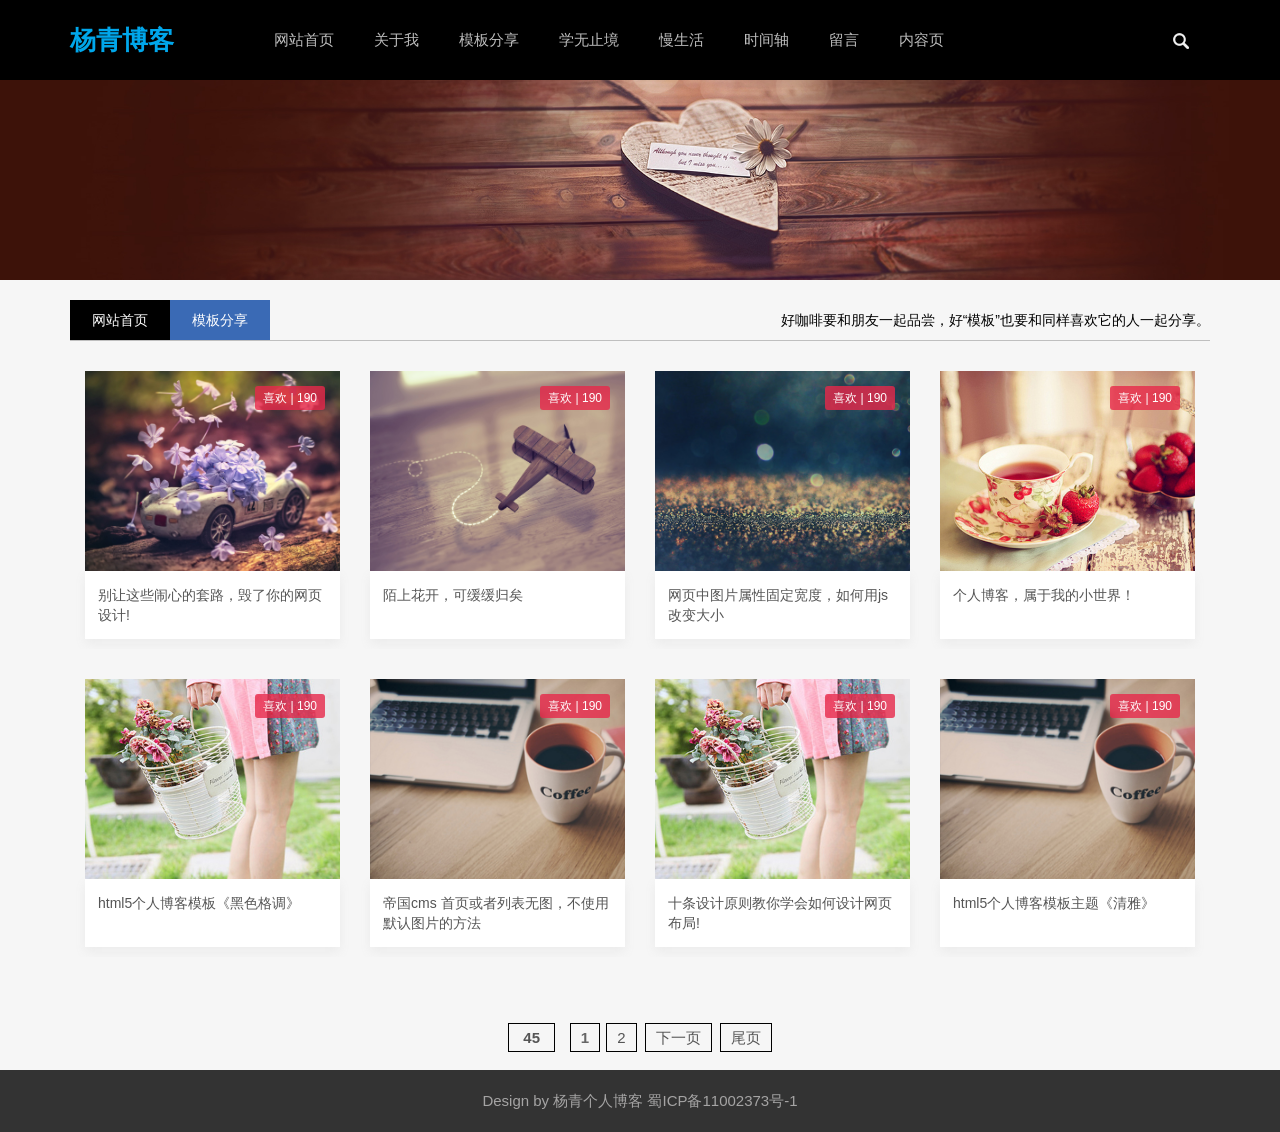
<file: BlogProject/BlogModel/852/share.html>
<!doctype html>
<html>
<head>
<meta charset="gbk">
<title>ģ�����_������˲��� - һ��վ��webǰ�����֮·��Ů����Ա���˲�����վ</title>
<meta name="keywords" content="���˲���,������˲���,���˲���ģ��,����" />
<meta name="description" content="������˲��ͣ���һ��վ��webǰ�����֮·��Ů����Ա������վ���ṩ���˲���ģ�������Դ���صĸ���ԭ����վ��" />
<meta name="viewport" content="width=device-width, initial-scale=1.0">
<link href="css/base.css" rel="stylesheet">
<link href="css/index.css" rel="stylesheet">
<link href="css/m.css" rel="stylesheet">
<script src="js/jquery.min.js" type="text/javascript"></script>
<script src="js/jquery.easyfader.min.js"></script>
<script src="js/scrollReveal.js"></script>
<script src="js/common.js"></script>
<!--[if lt IE 9]>
<script src="js/modernizr.js"></script>
<![endif]-->
</head>
<body>
<header> 
  <!--menu begin-->
  <div class="menu">
    <nav class="nav" id="topnav">
      <h1 class="logo"><a href="http://www.yangqq.com">���಩��</a></h1>
      <li><a href="index.html">��վ��ҳ</a> </li>
      <li><a href="about.html">������</a> </li>
      <li><a href="share.html">ģ�����</a>
        <ul class="sub-nav">
          <li><a href="share.html">���˲���ģ��</a></li>
          <li><a href="share.html">����Html5ģ��</a></li>
          <li><a href="share.html">��ҵ��վģ��</a></li>
        </ul>
      </li>
      <li><a href="list.html">ѧ��ֹ��</a>
        <ul class="sub-nav">
          <li><a href="list.html">�ĵñʼ�</a></li>
          <li><a href="list.html">CSS3|Html5</a></li>
          <li><a href="list.html">��վ����</a></li>
          <li><a href="list.html">�Ƽ�����</a></li>
          <li><a href="list.html">JSʵ������</a></li>
        </ul>
      </li>
      <li><a href="life.html">������</a>
        <ul class="sub-nav">
          <li><a href="life.html">�ռ�</a></li>
          <li><a href="life.html">����</a></li>
          <li><a href="life.html">��������</a></li>
          <li><a href="life.html">������¼</a></li>
        </ul>
      </li>
      <li><a href="time.html">ʱ����</a> </li>
      <li><a href="gbook.html">����</a> </li>
      <li><a href="info.html">����ҳ</a> </li>
      <!--search begin-->
      <div id="search_bar" class="search_bar">
        <form  id="searchform" action="[!--news.url--]e/search/index.php" method="post" name="searchform">
          <input class="input" placeholder="���ѵ�ʲô��..." type="text" name="keyboard" id="keyboard">
          <input type="hidden" name="show" value="title" />
          <input type="hidden" name="tempid" value="1" />
          <input type="hidden" name="tbname" value="news">
          <input type="hidden" name="Submit" value="����" />
          <span class="search_ico"></span>
        </form>
      </div>
      <!--search end--> 
    </nav>
  </div>
  <!--menu end--> 
  <!--mnav begin-->
  <div id="mnav">
    <h2><a href="http://www.yangqq.com" class="mlogo">���಩��</a><span class="navicon"></span></h2>
    <dl class="list_dl">
      <dt class="list_dt"> <a href="index.html">��վ��ҳ</a> </dt>
      <dt class="list_dt"> <a href="about.html">������</a> </dt>
      <dt class="list_dt"> <a href="#">ģ�����</a> </dt>
      <dd class="list_dd">
        <ul>
          <li><a href="share.html">���˲���ģ��</a></li>
          <li><a href="share.html">����Html5ģ��</a></li>
          <li><a href="share.html">��ҵ��վģ��</a></li>
        </ul>
      </dd>
      <dt class="list_dt"> <a href="#">ѧ��ֹ��</a> </dt>
      <dd class="list_dd">
        <ul>
          <li><a href="list.html">�ĵñʼ�</a></li>
          <li><a href="list.html">CSS3|Html5</a></li>
          <li><a href="list.html">��վ����</a></li>
          <li><a href="list.html">�Ƽ�����</a></li>
          <li><a href="list.html">JSʵ������</a></li>
        </ul>
      </dd>
      <dt class="list_dt"> <a href="#">������</a> </dt>
      <dd class="list_dd">
        <ul>
          <li><a href="life.html">�ռ�</a></li>
          <li><a href="life.html">����</a></li>
          <li><a href="life.html">��������</a></li>
          <li><a href="life.html">������¼</a></li>
        </ul>
      </dd>
      <dt class="list_dt"> <a href="time.html">ʱ����</a> </dt>
      <dt class="list_dt"> <a href="gbook.html">����</a> </dt>
    </dl>
  </div>
  <!--mnav end--> 
</header>
<div class="pagebg sh"></div>
<div class="container">
  <h1 class="t_nav"><span>�ÿ���Ҫ������һ��Ʒ�����á�ģ�塱ҲҪ��ͬ��ϲ��������һ������� </span><a href="/" class="n1">��վ��ҳ</a><a href="/" class="n2">ģ�����</a></h1>


<div class="share">
<ul>
 <li> <div class="shareli"><a href="/" target="_blank"> <i><img src="images/toppic01.jpg"></i>
      <h2><b>������Щ���ĵ���·�����������ҳ���!</b></h2>
      <span>ϲ�� | 190</span> </a></div> </li>
 <li> <div class="shareli"><a href="/" target="_blank"> <i><img src="images/toppic02.jpg"></i>
      <h2><b>İ�ϻ������ɻ�������</b></h2>
      <span>ϲ�� | 190</span> </a></div> </li>
 <li> <div class="shareli"><a href="/" target="_blank"> <i><img src="images/banner01.jpg"></i>
      <h2><b>��ҳ��ͼƬ���Թ̶����ȣ������js�ı��С</b></h2>
      <span>ϲ�� | 190</span> </a> </div> </li>
 <li> <div class="shareli"><a href="/" target="_blank"> <i><img src="images/text01.jpg"></i>
      <h2><b>���˲��ͣ������ҵ�С���磡</b></h2>
      <span>ϲ�� | 190</span> </a> </div> </li>
 <li> <div class="shareli"><a href="/" target="_blank"> <i><img src="images/text02.jpg"></i>
      <h2><b>html5���˲���ģ�塶��ɫ�����</b></h2>
      <span>ϲ�� | 190</span> </a> </div> </li>
 <li> <div class="shareli"><a href="/" target="_blank"> <i><img src="images/banner02.jpg"></i>
      <h2><b>�۹�cms ��ҳ�����б���ͼ����ʹ��Ĭ��ͼƬ�ķ���</b></h2>
      <span>ϲ�� | 190</span> </a> </div> </li>
       <li> <div class="shareli"><a href="/" target="_blank"> <i><img src="images/text02.jpg"></i>
      <h2><b>ʮ�����ԭ�����ѧ����������ҳ����!</b></h2>
      <span>ϲ�� | 190</span> </a> </div> </li>
 <li> <div class="shareli"><a href="/" target="_blank"> <i><img src="images/banner02.jpg"></i>
      <h2><b>html5���˲���ģ�����⡶���š�</b></h2>
      <span>ϲ�� | 190</span> </a> </div> </li>
</ul>
</div>

<div class="pagelist"><a title="Total record">&nbsp;<b>45</b> </a>&nbsp;&nbsp;&nbsp;<b>1</b>&nbsp;<a href="/download/index_2.html">2</a>&nbsp;<a href="/download/index_2.html">��һҳ</a>&nbsp;<a href="/download/index_2.html">βҳ</a></div>


</div>
<footer>
  <p>Design by <a href="http://www.yangqq.com" target="_blank">������˲���</a> <a href="/">��ICP��11002373��-1</a></p>
</footer>
<a href="#" class="cd-top">Top</a>
</body>
</html>
</file>
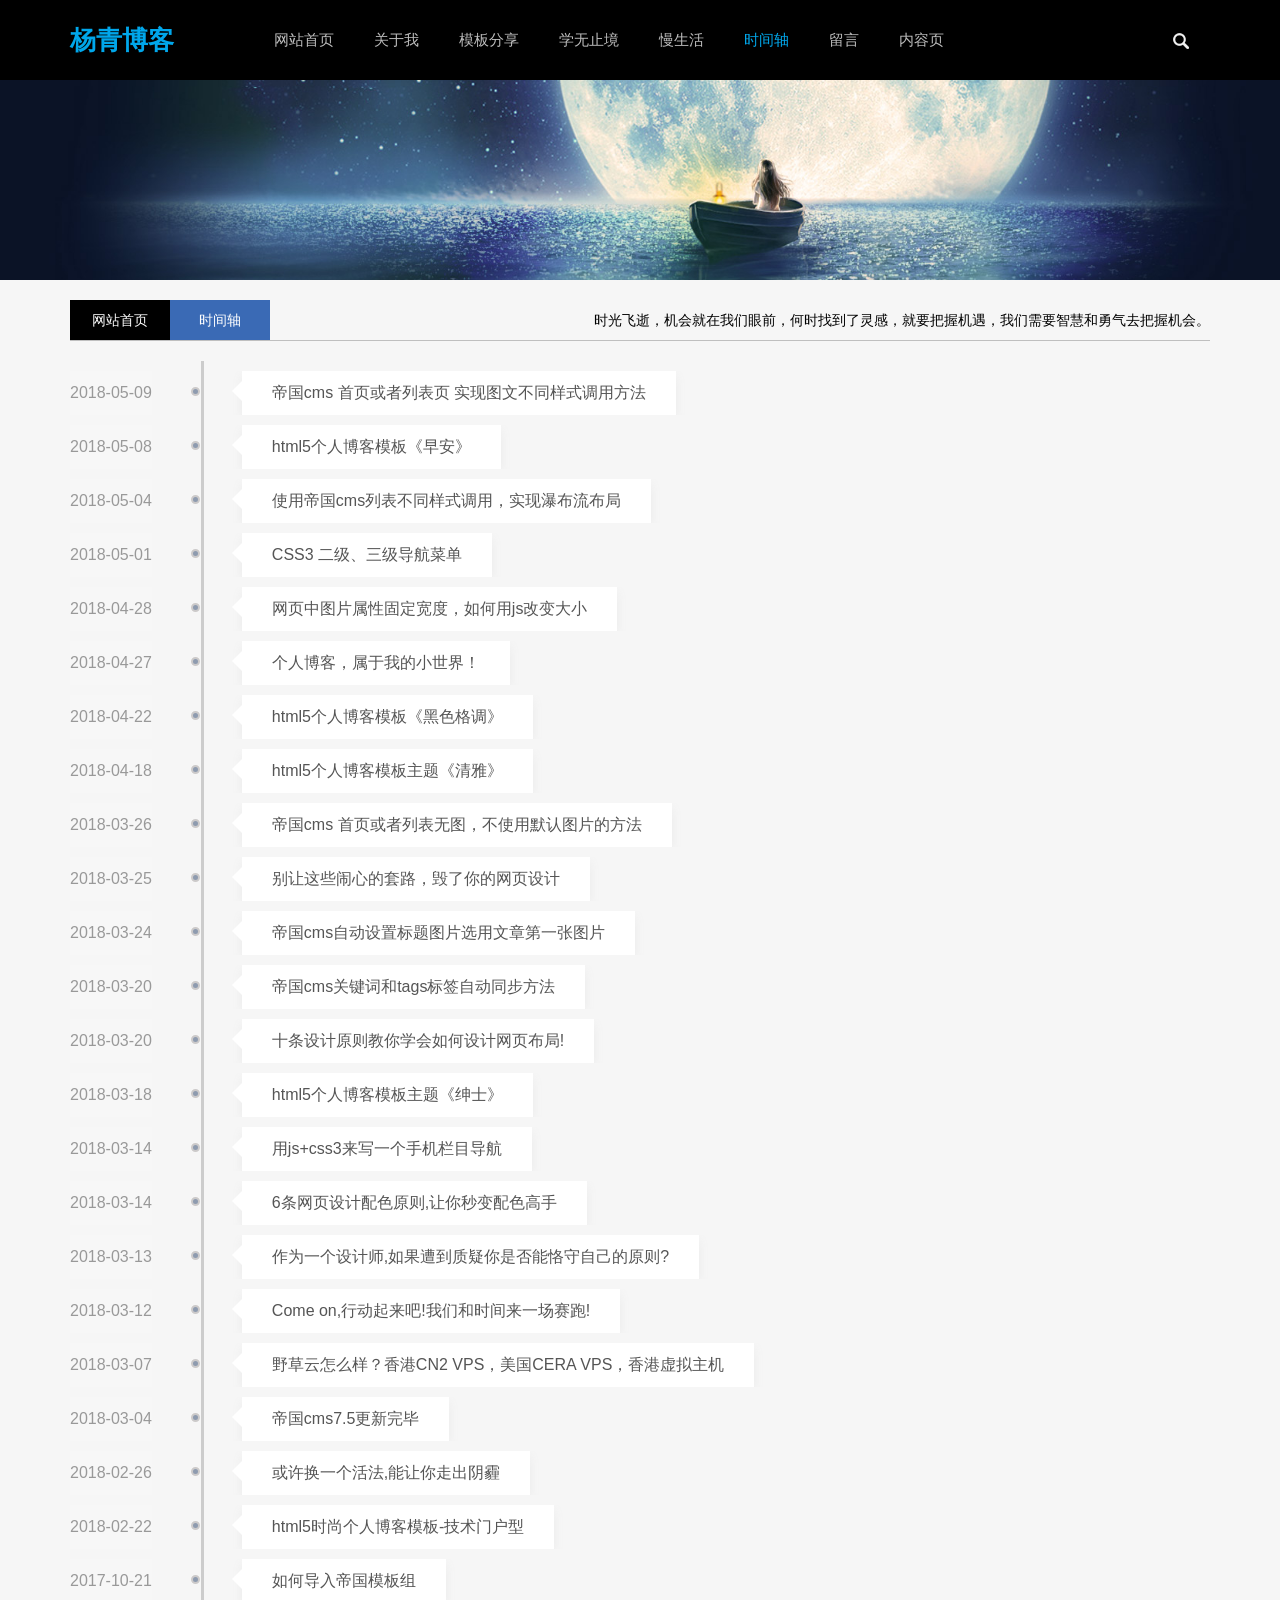
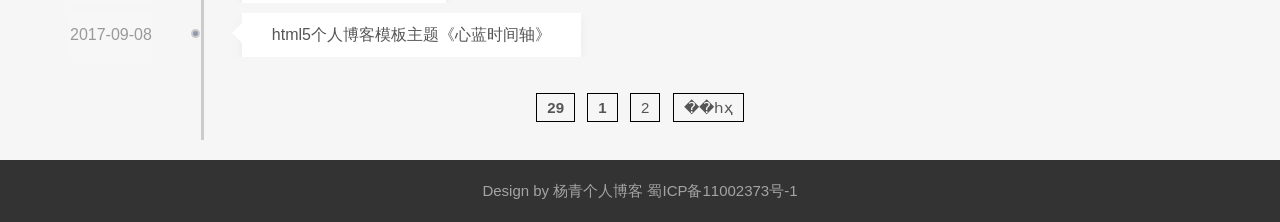
<file: BlogProject/BlogModel/852/time.html>
<!doctype html>
<html>
<head>
<meta charset="gbk">
<title>ʱ����_������˲��� - һ��վ��webǰ�����֮·��Ů����Ա���˲�����վ</title>
<meta name="keywords" content="���˲���,������˲���,���˲���ģ��,����" />
<meta name="description" content="������˲��ͣ���һ��վ��webǰ�����֮·��Ů����Ա������վ���ṩ���˲���ģ�������Դ���صĸ���ԭ����վ��" />
<meta name="viewport" content="width=device-width, initial-scale=1.0">
<link href="css/base.css" rel="stylesheet">
<link href="css/index.css" rel="stylesheet">
<link href="css/m.css" rel="stylesheet">
<script src="js/jquery.min.js" type="text/javascript"></script>
<script src="js/jquery.easyfader.min.js"></script>
<script src="js/scrollReveal.js"></script>
<script src="js/common.js"></script>
<script src="js/page.js"></script>
<!--[if lt IE 9]>
<script src="js/modernizr.js"></script>
<![endif]-->
</head>
<body>
<header> 
  <!--menu begin-->
  <div class="menu">
    <nav class="nav" id="topnav">
      <h1 class="logo"><a href="http://www.yangqq.com">���಩��</a></h1>
      <li><a href="index.html">��վ��ҳ</a> </li>
      <li><a href="about.html">������</a> </li>
      <li><a href="share.html">ģ�����</a>
        <ul class="sub-nav">
          <li><a href="share.html">���˲���ģ��</a></li>
          <li><a href="share.html">����Html5ģ��</a></li>
          <li><a href="share.html">��ҵ��վģ��</a></li>
        </ul>
      </li>
      <li><a href="list.html">ѧ��ֹ��</a>
        <ul class="sub-nav">
          <li><a href="list.html">�ĵñʼ�</a></li>
          <li><a href="list.html">CSS3|Html5</a></li>
          <li><a href="list.html">��վ����</a></li>
          <li><a href="list.html">�Ƽ�����</a></li>
          <li><a href="list.html">JSʵ������</a></li>
        </ul>
      </li>
      <li><a href="life.html">������</a>
        <ul class="sub-nav">
          <li><a href="life.html">�ռ�</a></li>
          <li><a href="life.html">����</a></li>
          <li><a href="life.html">��������</a></li>
          <li><a href="life.html">������¼</a></li>
        </ul>
      </li>
      <li><a href="time.html">ʱ����</a> </li>
      <li><a href="gbook.html">����</a> </li>
      <li><a href="info.html">����ҳ</a> </li>
      <!--search begin-->
      <div id="search_bar" class="search_bar">
        <form  id="searchform" action="[!--news.url--]e/search/index.php" method="post" name="searchform">
          <input class="input" placeholder="���ѵ�ʲô��..." type="text" name="keyboard" id="keyboard">
          <input type="hidden" name="show" value="title" />
          <input type="hidden" name="tempid" value="1" />
          <input type="hidden" name="tbname" value="news">
          <input type="hidden" name="Submit" value="����" />
          <span class="search_ico"></span>
        </form>
      </div>
      <!--search end--> 
    </nav>
  </div>
  <!--menu end--> 
  <!--mnav begin-->
  <div id="mnav">
    <h2><a href="http://www.yangqq.com" class="mlogo">���಩��</a><span class="navicon"></span></h2>
    <dl class="list_dl">
      <dt class="list_dt"> <a href="index.html">��վ��ҳ</a> </dt>
      <dt class="list_dt"> <a href="about.html">������</a> </dt>
      <dt class="list_dt"> <a href="#">ģ�����</a> </dt>
      <dd class="list_dd">
        <ul>
          <li><a href="share.html">���˲���ģ��</a></li>
          <li><a href="share.html">����Html5ģ��</a></li>
          <li><a href="share.html">��ҵ��վģ��</a></li>
        </ul>
      </dd>
      <dt class="list_dt"> <a href="#">ѧ��ֹ��</a> </dt>
      <dd class="list_dd">
        <ul>
          <li><a href="list.html">�ĵñʼ�</a></li>
          <li><a href="list.html">CSS3|Html5</a></li>
          <li><a href="list.html">��վ����</a></li>
          <li><a href="list.html">�Ƽ�����</a></li>
          <li><a href="list.html">JSʵ������</a></li>
        </ul>
      </dd>
      <dt class="list_dt"> <a href="#">������</a> </dt>
      <dd class="list_dd">
        <ul>
          <li><a href="life.html">�ռ�</a></li>
          <li><a href="life.html">����</a></li>
          <li><a href="life.html">��������</a></li>
          <li><a href="life.html">������¼</a></li>
        </ul>
      </dd>
      <dt class="list_dt"> <a href="time.html">ʱ����</a> </dt>
      <dt class="list_dt"> <a href="gbook.html">����</a> </dt>
    </dl>
  </div>
  <!--mnav end--> 
</header>
<div class="pagebg timer"> </div>
<div class="container">
  <h1 class="t_nav"><span>ʱ����ţ��������������ǰ����ʱ�ҵ�����У���Ҫ���ջ�����������Ҫ�ǻۺ�����ȥ���ջ��ᡣ</span><a href="/" class="n1">��վ��ҳ</a><a href="/" class="n2">ʱ����</a></h1>
  <div class="timebox">
  <ul id="list" style="display:none;">
    <li><span>2018-05-09</span><a href="/jstt/web/2018-05-09/851.html" title="�۹�cms ��ҳ�����б�ҳ ʵ��ͼ�Ĳ�ͬ��ʽ���÷���">�۹�cms ��ҳ�����б�ҳ ʵ��ͼ�Ĳ�ͬ��ʽ���÷���</a></li>
    <li><span>2018-05-08</span><a href="/download/div/2018-05-08/850.html" title="html5���˲���ģ�塶�簲��">html5���˲���ģ�塶�簲��</a></li>
    <li><span>2018-05-04</span><a href="/jstt/css3/2018-05-04/849.html" title="ʹ�õ۹�cms�б���ͬ��ʽ���ã�ʵ���ٲ�������">ʹ�õ۹�cms�б���ͬ��ʽ���ã�ʵ���ٲ�������</a></li>
    <li><span>2018-05-01</span><a href="/css3/nav/2018-05-01/818.html" title="CSS3 ���������������˵�">CSS3 ���������������˵�</a></li>
    <li><span>2018-04-28</span><a href="/jstt/css3/2018-04-28/817.html" title="��ҳ��ͼƬ���Թ̶����ȣ������js�ı��С">��ҳ��ͼƬ���Թ̶����ȣ������js�ı��С</a></li>
    <li><span>2018-04-27</span><a href="/news/life/2018-04-27/816.html" title="���˲��ͣ������ҵ�С���磡">���˲��ͣ������ҵ�С���磡</a></li>
    <li><span>2018-04-22</span><a href="/download/div/2018-04-22/815.html" title="html5���˲���ģ�塶��ɫ�����">html5���˲���ģ�塶��ɫ�����</a></li>
    <li><span>2018-04-18</span><a href="/download/div/2018-04-18/814.html" title="html5���˲���ģ�����⡶���š�">html5���˲���ģ�����⡶���š�</a></li>
    <li><span>2018-03-26</span><a href="/jstt/css3/2018-03-26/812.html" title="�۹�cms ��ҳ�����б���ͼ����ʹ��Ĭ��ͼƬ�ķ���">�۹�cms ��ҳ�����б���ͼ����ʹ��Ĭ��ͼƬ�ķ���</a></li>
    <li><span>2018-03-25</span><a href="/jstt/css3/2018-03-25/811.html" title="������Щ���ĵ���·�����������ҳ���">������Щ���ĵ���·�����������ҳ���</a></li>
    <li><span>2018-03-24</span><a href="/jstt/css3/2018-03-24/810.html" title="�۹�cms�Զ����ñ���ͼƬѡ�����µ�һ��ͼƬ">�۹�cms�Զ����ñ���ͼƬѡ�����µ�һ��ͼƬ</a></li>
    <li><span>2018-03-20</span><a href="/jstt/web/2018-03-20/809.html" title="�۹�cms�ؼ��ʺ�tags��ǩ�Զ�ͬ������">�۹�cms�ؼ��ʺ�tags��ǩ�Զ�ͬ������</a></li>
    <li><span>2018-03-20</span><a href="/jstt/css3/2018-03-20/808.html" title="ʮ�����ԭ�����ѧ����������ҳ����!">ʮ�����ԭ�����ѧ����������ҳ����!</a></li>
    <li><span>2018-03-18</span><a href="/download/div/2018-03-18/807.html" title="html5���˲���ģ�����⡶��ʿ��">html5���˲���ģ�����⡶��ʿ��</a></li>
    <li><span>2018-03-14</span><a href="/jstt/css3/2018-03-14/806.html" title="��js+css3��дһ���ֻ���Ŀ����">��js+css3��дһ���ֻ���Ŀ����</a></li>
    <li><span>2018-03-14</span><a href="/jstt/css3/2018-03-14/805.html" title="6����ҳ�����ɫԭ��,���������ɫ����">6����ҳ�����ɫԭ��,���������ɫ����</a></li>
    <li><span>2018-03-13</span><a href="/news/life/2018-03-13/804.html" title="��Ϊһ�����ʦ,����⵽�������Ƿ�������Լ���ԭ��?">��Ϊһ�����ʦ,����⵽�������Ƿ�������Լ���ԭ��?</a></li>
    <li><span>2018-03-12</span><a href="/news/life/2018-03-12/803.html" title="Come on,�ж�������!���Ǻ�ʱ����һ������!">Come on,�ж�������!���Ǻ�ʱ����һ������!</a></li>
    <li><span>2018-03-07</span><a href="/jstt/web/2018-03-07/802.html" title="Ұ������ô�������CN2 VPS������CERA VPS�������������">Ұ������ô�������CN2 VPS������CERA VPS�������������</a></li>
    <li><span>2018-03-04</span><a href="/news/life/2018-03-04/801.html" title="�۹�cms7.5�������">�۹�cms7.5�������</a></li>
    <li><span>2018-02-26</span><a href="/news/s/2018-02-26/800.html" title="������һ���,�������߳�����">������һ���,�������߳�����</a></li>
    <li><span>2018-02-22</span><a href="/download/div/2018-02-22/798.html" title="html5ʱ�и��˲���ģ��-�����Ż���">html5ʱ�и��˲���ģ��-�����Ż���</a></li>
    <li><span>2017-10-21</span><a href="/jstt/web/2017-10-21/790.html" title="��ε���۹�ģ����">��ε���۹�ģ����</a></li>
    <li><span>2017-09-08</span><a href="/download/div/2017-09-08/789.html" title="html5���˲���ģ�����⡶����ʱ���ᡷ">html5���˲���ģ�����⡶����ʱ���ᡷ</a></li>
    <li><span>2017-08-08</span><a href="/jstt/css3/2017-08-08/787.html" title="����ʵ�ֹ���������css����Ч��">����ʵ�ֹ���������css����Ч��</a></li>
    <li><span>2017-07-16</span><a href="/download/div/2017-07-16/785.html" title="�ŵ���˲���ģ�塶����ī����">�ŵ���˲���ģ�塶����ī����</a></li>
    <li><span>2017-07-13</span><a href="/jstt/bj/2017-07-13/784.html" title="����·���̡��벻Ҫ���������·���ǻ���">����·���̡��벻Ҫ���������·���ǻ���</a></li>
    <li><span>2017-07-13</span><a href="/download/div/2017-07-13/783.html" title="�ŵ���-���˲���ģ��">�ŵ���-���˲���ģ��</a></li>
    <li><span>2016-05-20</span><a href="/news/s/2016-05-20/751.html" title="IPҪͻ��2000+��">IPҪͻ��2000+��</a></li>
  </ul>
  <ul id="list2">
  </ul>
  <script src="js/page2.js"></script> 
  </div>
</div>
<footer>
  <p>Design by <a href="http://www.yangqq.com" target="_blank">������˲���</a> <a href="/">��ICP��11002373��-1</a></p>
</footer>
<a href="#" class="cd-top">Top</a>
</body>
</html>
</file>
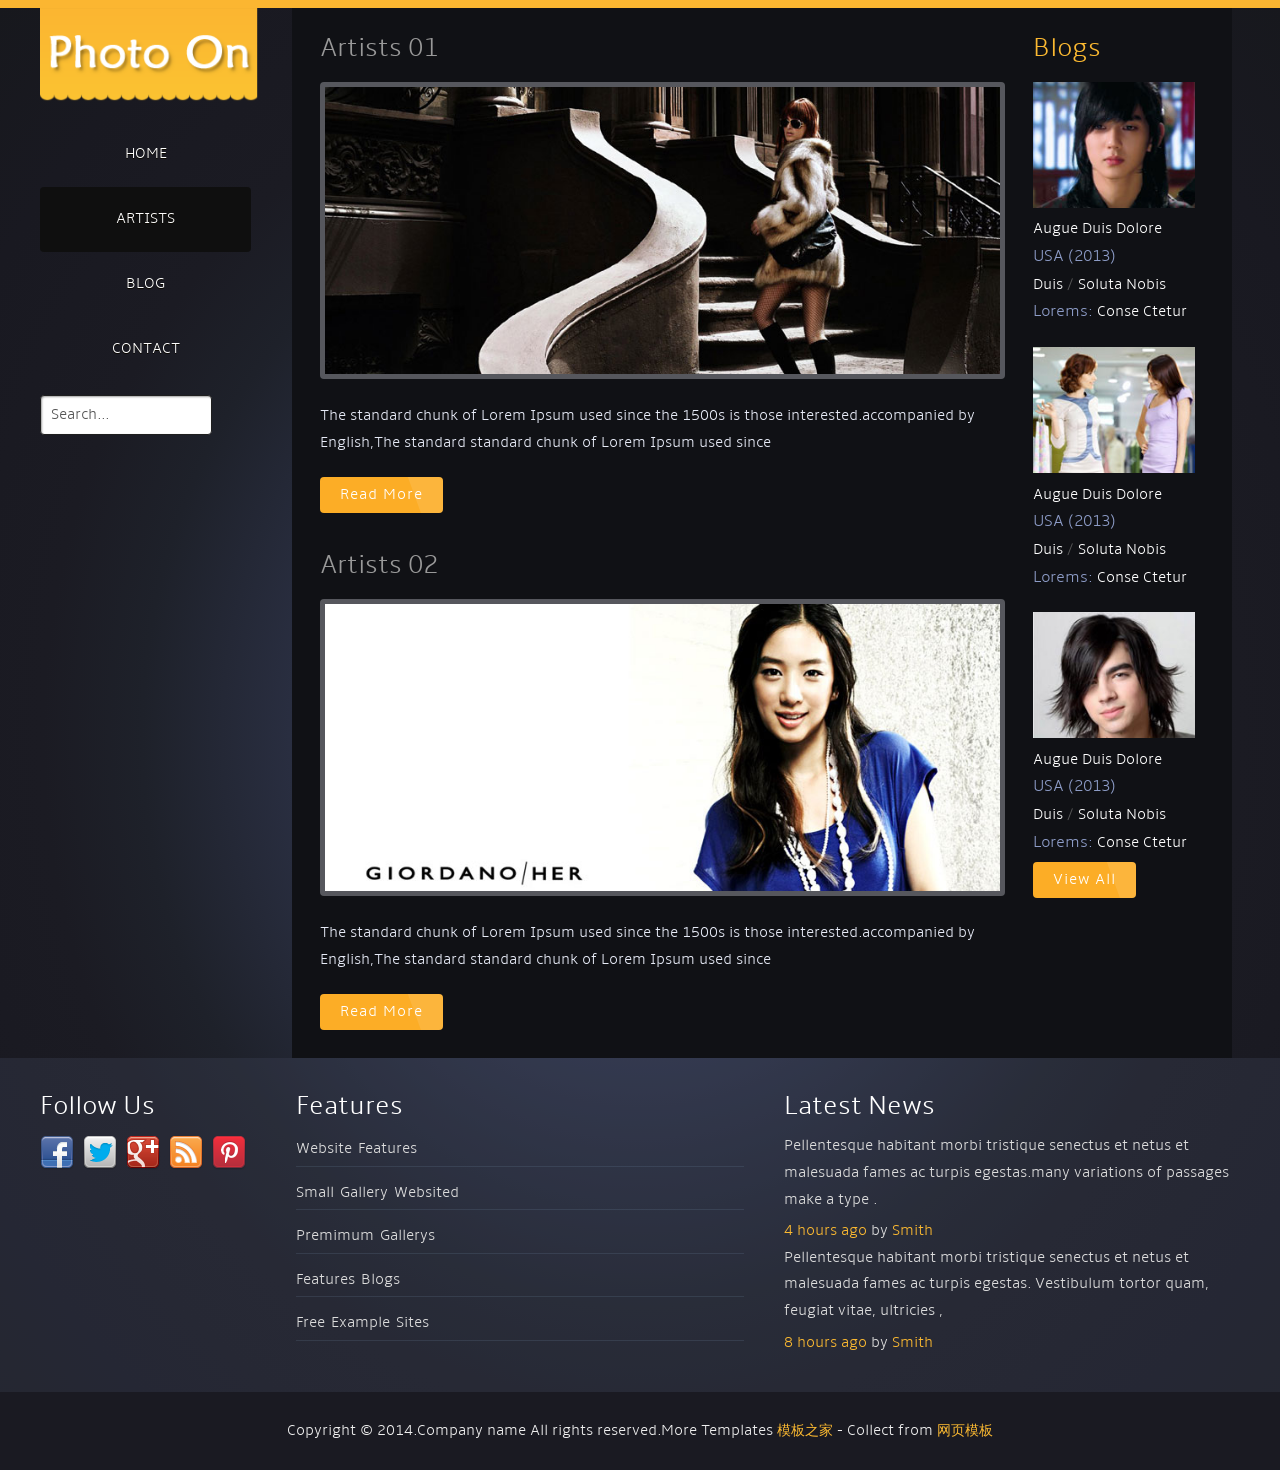
<file: BlogProject/BlogModel/cpts_1181_cgw/artists.html>
<!DOCTYPE HTML>
<html>
<head>
<title>Artists</title>
<meta http-equiv="Content-Type" content="text/html; charset=utf-8" />
<meta name="viewport" content="width=device-width, initial-scale=1, maximum-scale=1">
<link href="css/style.css" rel="stylesheet" type="text/css" media="all" />
</head>
<body>
<div class="wrap">
<div class="header-right">
	<div class="logo">
		<a href="index.html"><img src="images/logo.png" alt="" /> </a>
	</div>
	<div class="menu">
		<ul class="nav">
			<li><a href="index.html">Home</a></li> 
			<li  class="active"><a href="artists.html">Artists</a></li>
			<li><a href="blog.html">Blog</a></li>	
			<li><a href="contact.html">Contact</a></li>
		</ul>
		<form class="searchform" action="#"> 
			<input class="searchfield" type="text" value="Search..." onfocus="if (this.value == 'Search...') {this.value = '';}" onblur="if (this.value == '') {this.value = 'Search...';}" />
		</form>
	</div>
	<div class="clear"></div>
</div>
<div class="header-left">
<div class="main" style="margin-top: 0">
	<div class="content">
	<div class="artists">
		<h2>Artists 01</h2>
		<div class="banner">
			<a href="details.html"><img src="images/pic4.jpg" alt=""></a>
		</div>
		<p class="para-top">The standard chunk of Lorem Ipsum used since the 1500s is those interested.accompanied by English,The standard  standard chunk of Lorem Ipsum used since </p>
		<div class="readmore">
			<a href="details.html"><button class="btn btn-3 btn-3e icon-arrow-right">Read More</button></a>
		</div>
	</div>
		<div class="artists">
		<h2>Artists 02</h2>
		<div class="banner">
			<a href="details.html"><img src="images/pic3.jpg" alt=""></a>
		</div>
		<p class="para-top">The standard chunk of Lorem Ipsum used since the 1500s is those interested.accompanied by English,The standard  standard chunk of Lorem Ipsum used since </p>
		<div class="readmore">
			<a href="details.html"><button class="btn btn-3 btn-3e icon-arrow-right">Read More</button></a>
		</div>
	</div>
	</div>
	<div class="sidebar">
	<div class="blog">
		<h2>Blogs</h2>
	<div class="blog-img">
		 <img src="images/blog2.jpg" alt="">
	</div>
	  <div class="blog-text">
          <a href="#" class="link4">augue duis dolore</a><br>
          <span class="color1">USA (2013)</span><br>
          <a href="#" class="color2">duis</a> / <a href="#" class="color2">soluta nobis</a><br>
          <span class="link-top">Lorems: <a href="#" class="color2">Conse ctetur</a> </span> 
      </div>
	<div class="clear"></div>
	</div>
	<div class="blog">
	<div class="blog-img">
		 <img src="images/blog1.jpg" alt="">
	</div>
	  <div class="blog-text">
          <a href="#" class="link4">augue duis dolore</a><br>
          <span class="color1">USA (2013)</span><br>
          <a href="#" class="color2">duis</a> / <a href="#" class="color2">soluta nobis</a><br>
          <span class="link-top">Lorems: <a href="#" class="color2">Conse ctetur</a> </span> 
      </div>
	<div class="clear"></div>
	</div>
	<div class="blog">
	<div class="blog-img">
		 <img src="images/blog3.jpg" alt="">
	</div>
	  <div class="blog-text">
          <a href="#" class="link4">augue duis dolore</a><br>
          <span class="color1">USA (2013)</span><br>
          <a href="#" class="color2">duis</a> / <a href="#" class="color2">soluta nobis</a><br>
          <span class="link-top">Lorems: <a href="#" class="color2">Conse ctetur</a> </span> 
      </div>
	<div class="clear"></div>
	</div>
	<div class="readmore">
			<a href="details.html"><button class="btn btn-3 btn-3e icon-arrow-right">View All</button></a>
		</div>
	</div>
	<div class="clear"></div>
</div>
</div>
<div class="clear"></div>
</div>
<div class="footer-bg">
<div class="wrap"> 
<div class="f-main">
<div class="f-icons">
<h4>Follow Us</h4>
	<nav>
	<ul>
		<li><a href="#"><img src="images/fb.png" title="facebook" alt=""></a></li>
		<li><a href="#"><img src="images/twitter.png" title="twitter" alt=""></a></li>
		<li><a href="#"><img src="images/gplus.png" title="gplus" alt=""></a></li>
		<li><a href="#"><img src="images/feed.png" title="feed" alt=""></a></li>
		<li><a href="#"><img src="images/plus.png" title="pinterest" alt=""></a></li>
	</ul>
	</nav>
</div>
<div class="f-grid">
	<h4>Features</h4>
	<nav>	
		<ul>
			<li><a href="">Website Features</a></li>
			<li><a href="">Small Gallery Websited</a></li>
			<li><a href=""> Premimum Gallerys</a></li>
				<li><a href="">Features Blogs</a></li>
			<li><a href="">Free Example Sites</a></li>
		</ul>
	</nav>
</div>
<div class="f-grid">
	<h4>Latest News</h4>
	<p>Pellentesque habitant morbi tristique senectus et netus et malesuada fames ac turpis egestas.many variations of passages  make a type .</p>
	<a href="">4 hours ago</a>&nbsp;<span>by</span>&nbsp;<a href="">Smith</a>
	<p>Pellentesque habitant morbi tristique senectus et netus et malesuada fames ac turpis egestas. Vestibulum tortor quam, feugiat vitae, ultricies ,</p>
		<a href="">8 hours ago</a>&nbsp;<span>by</span>&nbsp;<a href="">Smith</a>
</div>
<div class="clear"></div>
</div>
</div>
</div>
<div class="ftr-bg">
	<div class="wrap"> 
		<div class="footer">
				<p class="w3-link"><span>Copyright &copy; 2014.Company name All rights reserved.More Templates <a href="http://www.cssmoban.com/" target="_blank" title="模板之家">模板之家</a> - Collect from <a href="http://www.cssmoban.com/" title="网页模板" target="_blank">网页模板</a></span></p>
		</div>
	</div>
</div>


</body>
</html>
</file>
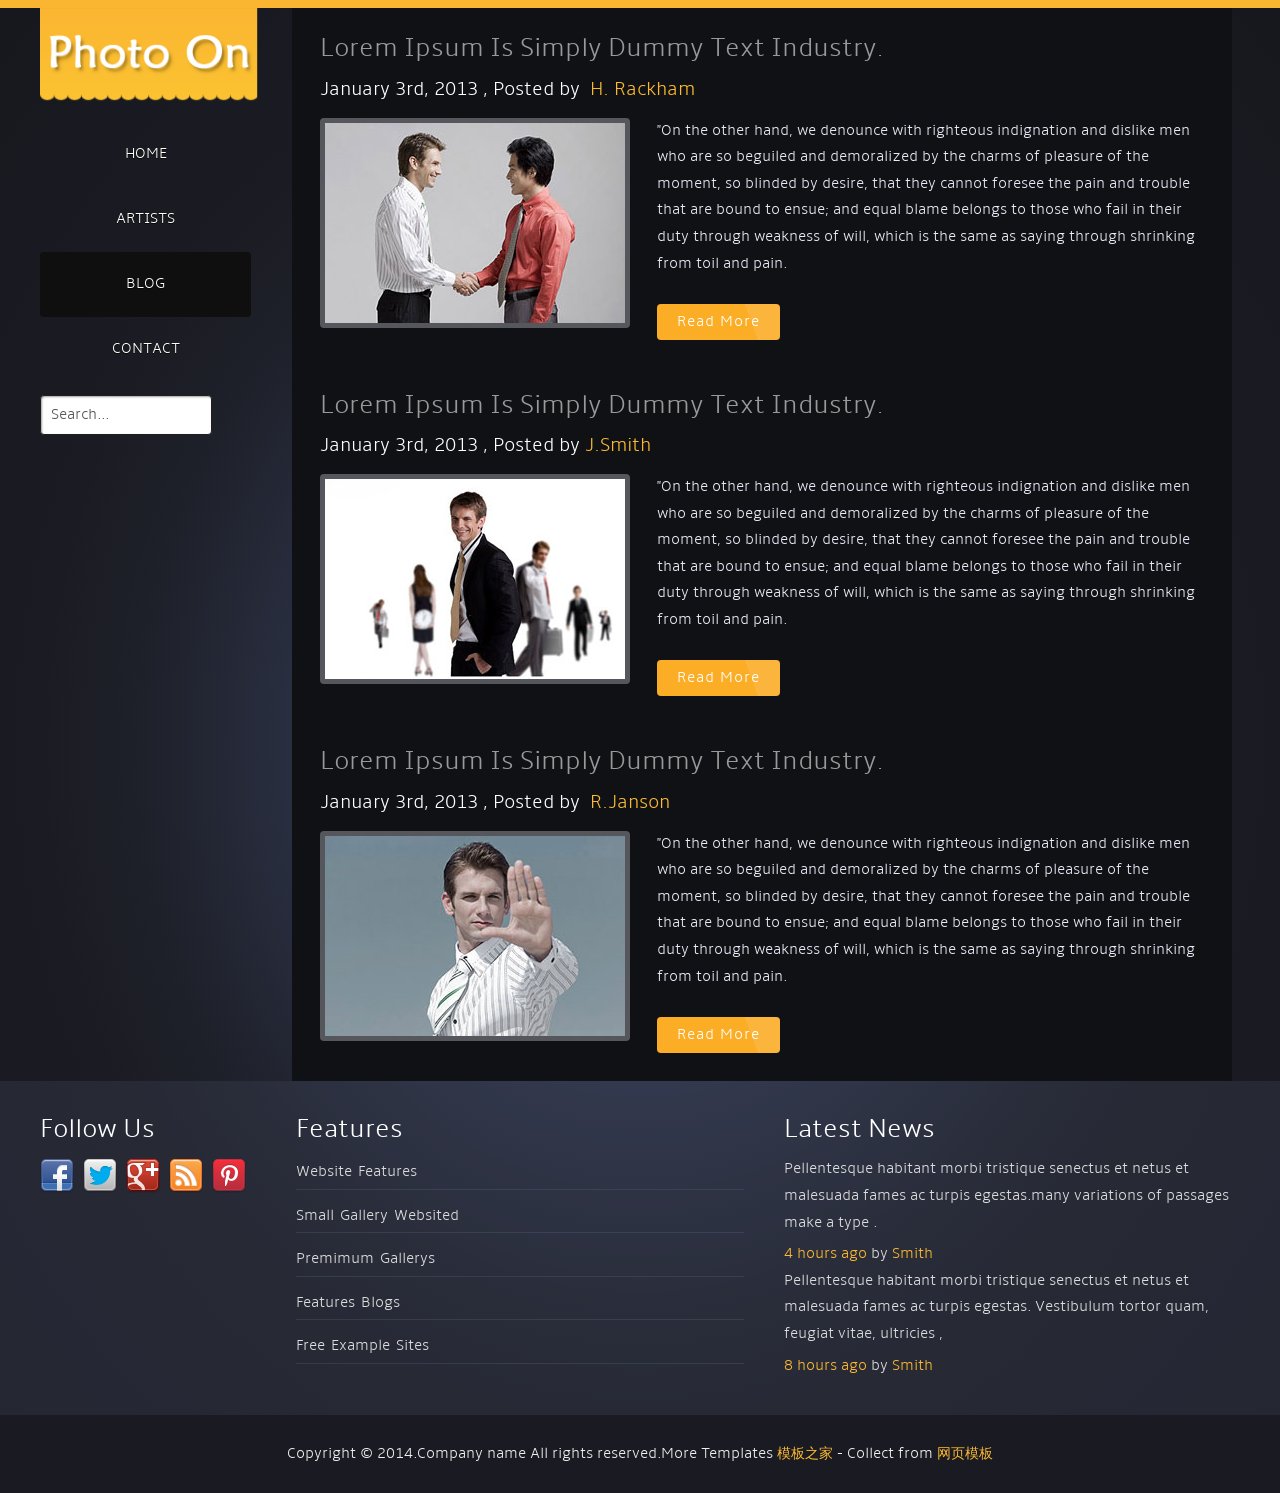
<file: BlogProject/BlogModel/cpts_1181_cgw/blog.html>
<!DOCTYPE HTML>
<html>
<head>
<title>Blog</title>
<meta http-equiv="Content-Type" content="text/html; charset=utf-8" />
<meta name="viewport" content="width=device-width, initial-scale=1, maximum-scale=1">
<link href="css/style.css" rel="stylesheet" type="text/css" media="all" />
</head>
<body>
<div class="wrap">
<div class="header-right">
	<div class="logo">
		<a href="index.html"><img src="images/logo.png" alt="" /> </a>
	</div>
	<div class="menu">
		<ul class="nav">
			<li><a href="index.html">Home</a></li> 
			<li><a href="artists.html">Artists</a></li>
			<li  class="active"><a href="blog.html">Blog</a></li>	
			<li><a href="contact.html">Contact</a></li>
		</ul>
		<form class="searchform" action="#"> 
			<input class="searchfield" type="text" value="Search..." onfocus="if (this.value == 'Search...') {this.value = '';}" onblur="if (this.value == '') {this.value = 'Search...';}" />
		</form>
	</div>
	<div class="clear"></div>
</div>
<div class="header-left">
	<div class="main" style="margin-top: 0">
	<div class="blog">
		<div class="grid">
			<h4><a>Lorem Ipsum is simply dummy text industry.</a></h4>
			<h5>January 3rd, 2013 , Posted by &nbsp;<a href="index.html">H. Rackham</a></h5>
			<div class="blog-para">
			<p><a href="images/pic5.jpg" rel="lightbox"><img src="images/pic5.jpg" alt=""></a>"On the other hand, we denounce with righteous indignation and dislike men who are so beguiled and demoralized by the charms of pleasure of the moment, so blinded by desire, that they cannot foresee the pain and trouble that are bound to ensue; and equal blame belongs to those who fail in their duty through weakness of will, which is the same as saying through shrinking from toil and pain.</p>
			<div class="readmore">
				<a href="details.html"><button class="btn btn-3 btn-3e icon-arrow-right">Read More</button></a>
			</div>
			</div>
			<div class="clear"></div>
		</div>
		<div class="grid">
			<h4><a>Lorem Ipsum is simply dummy text industry.</a></h4>
			<h5>January 3rd, 2013 , Posted by&nbsp;<a href="index.html">J.Smith</a></h5>
			<div class="blog-para">
			<p><a href="images/pic2.jpg" rel="lightbox"><img src="images/pic6.jpg" alt=""></a>"On the other hand, we denounce with righteous indignation and dislike men who are so beguiled and demoralized by the charms of pleasure of the moment, so blinded by desire, that they cannot foresee the pain and trouble that are bound to ensue; and equal blame belongs to those who fail in their duty through weakness of will, which is the same as saying through shrinking from toil and pain.</p>
			<div class="readmore">
				<a href="details.html"><button class="btn btn-3 btn-3e icon-arrow-right">Read More</button></a>
			</div>
			</div>
			<div class="clear"></div>
		</div>
		<div class="grid">
			<h4><a>Lorem Ipsum is simply dummy text industry.</a></h4>
			<h5>January 3rd, 2013 , Posted by &nbsp;<a href="index.html">R.Janson</a></h5>
			<div class="blog-para">
			<p><a href="images/pic3.jpg" rel="lightbox"><img src="images/pic7.jpg" alt=""></a>"On the other hand, we denounce with righteous indignation and dislike men who are so beguiled and demoralized by the charms of pleasure of the moment, so blinded by desire, that they cannot foresee the pain and trouble that are bound to ensue; and equal blame belongs to those who fail in their duty through weakness of will, which is the same as saying through shrinking from toil and pain.</p>
			<div class="readmore">
				<a href="details.html"><button class="btn btn-3 btn-3e icon-arrow-right">Read More</button></a>
			</div>
			</div>
			<div class="clear"></div>
		</div>
	</div>
</div>
</div>
<div class="clear"></div>
</div>
<div class="footer-bg">
<div class="wrap"> 
<div class="f-main">
<div class="f-icons">
<h4>Follow Us</h4>
	<nav>
	<ul>
		<li><a href="#"><img src="images/fb.png" title="facebook" alt=""></a></li>
		<li><a href="#"><img src="images/twitter.png" title="twitter" alt=""></a></li>
		<li><a href="#"><img src="images/gplus.png" title="gplus" alt=""></a></li>
		<li><a href="#"><img src="images/feed.png" title="feed" alt=""></a></li>
		<li><a href="#"><img src="images/plus.png" title="pinterest" alt=""></a></li>
	</ul>
	</nav>
</div>
<div class="f-grid">
	<h4>Features</h4>
	<nav>	
		<ul>
			<li><a href="">Website Features</a></li>
			<li><a href="">Small Gallery Websited</a></li>
			<li><a href=""> Premimum Gallerys</a></li>
				<li><a href="">Features Blogs</a></li>
			<li><a href="">Free Example Sites</a></li>
		</ul>
	</nav>
</div>
<div class="f-grid">
	<h4>Latest News</h4>
	<p>Pellentesque habitant morbi tristique senectus et netus et malesuada fames ac turpis egestas.many variations of passages  make a type .</p>
	<a href="">4 hours ago</a>&nbsp;<span>by</span>&nbsp;<a href="">Smith</a>
	<p>Pellentesque habitant morbi tristique senectus et netus et malesuada fames ac turpis egestas. Vestibulum tortor quam, feugiat vitae, ultricies ,</p>
		<a href="">8 hours ago</a>&nbsp;<span>by</span>&nbsp;<a href="">Smith</a>
</div>
<div class="clear"></div>
</div>
</div>
</div>
<div class="ftr-bg">
	<div class="wrap"> 
		<div class="footer">
				<p class="w3-link"><span>Copyright &copy; 2014.Company name All rights reserved.More Templates <a href="http://www.cssmoban.com/" target="_blank" title="模板之家">模板之家</a> - Collect from <a href="http://www.cssmoban.com/" title="网页模板" target="_blank">网页模板</a></span></p>
		</div>
	</div>
</div>

</body>
</html>
</file>
<file: BlogProject/BlogModel/852/css/base.css>
@charset "gb2312";
/* css */
* { margin: 0; padding: 0 }
body { font: 15px "Microsoft YaHei", Arial, Helvetica, sans-serif; color: #555; background-color: #f6f6f6; line-height: 1.5;  }
img { border: 0; display: block }
ul, li { list-style: none; }
a { text-decoration: none; color: #555 }
a:hover { text-decoration: none; color: #00A7EB; }
.clear { clear: both; }
.blank { height: 20px; overflow: hidden; width: 100%; margin: auto; clear: both }
.blank100 { height: 100px; overflow: hidden; width: 100%; margin: auto; clear: both }
.f_l { float: left }
.f_r { float: right }
.mt20 { margin-top: 20px }
header { width: 100%; background: rgba(255,255,255,1); }
article { width: 1140px; margin: 100px auto 0; overflow: hidden }
.tophead { width: 1200px; margin: 0 auto 10px; overflow: hidden; }
header { position: fixed; top: 0; z-index: 99999 }
.container { width: 1140px; margin: 20px auto }
/*nav*/
.logo { float: left; margin-right: 80px; font-size: 26px; }
.logo a { color: #00A7EB }
.menu { height: 80px; line-height: 80px; width: 100%; background-color: #000; }
.nav { height: 80px; width: 1140px; margin: 0 auto; }
.nav li { float: left; position: relative; }
.nav li a { color: #bdbdbd; padding: 0 20px; display: inline-block; }
.nav li a:hover { color: #fff; }
.nav li .sub-nav { position: absolute; top: 80px; width: 200px; background: #FFF; left: -20px; display: none; }
.nav li .sub-nav li { clear: left; height: 35px; line-height: 35px; position: relative; width: 200px; padding: 5px 20px }
.nav li .sub-nav li a { font-size: 15px; font-weight: 400; color: #404040; line-height: 28px; }
.nav li .sub-nav li a:hover { color: #000; border-left: 2px solid #000; }
#topnav_current { color: #00A7EB; }
/*search*/
.search_bar { position: relative; margin-top: 10px; width: 0%; min-width: 60px; height: 60px; float: right; overflow: hidden; -webkit-transition: width 0.3s; -moz-transition: width 0.3s; transition: width 0.3s; -webkit-backface-visibility: hidden; }
.input { position: absolute; top: 15px; right: 0; border: none; outline: none; width: 98%; height: 30px; line-height: 30px; z-index: 10; font-size: 16px; color: #333; padding-left: 5px }
.search_ico, .search_btn { width: 60px; height: 60px; display: block; position: absolute; right: 0; top: 0; padding: 0; margin: 0; line-height: 60px; cursor: pointer; }
.search_ico { background: #000 url(../images/searchbg.png) no-repeat center; z-index: 90; }
.search_open { width: 200px; }
#show { position: absolute; padding: 20px }
/*phone  nav */
#mnav { display: none; width: 100%; position: fixed; top: 0; right: 0; }
.mlogo { color: #00A7EB; line-height: 50px; font-size: 22px; float: left; padding-left: 20px }
#mnav h2 { text-align: right; color: #fff; font-size: 18px; height: 50px; line-height: 40px; width: 100%; background: rgba(0,0,0,1) }
#mnav h2.open { text-align: right; width: 100%; }
#mnav dl { display: none; background: #000; width: 100%; padding-bottom: 40px }
#mnav .list_dt { line-height: 40px; vertical-align: top; font-size: 16px; display: block; overflow: hidden; text-align: center; border-bottom: 1px solid #464646; margin: 0 20% }
#mnav h2 .navicon { margin-right: 15px; }
.navicon { display: inline-block; position: relative; width: 30px; height: 5px; background-color: #FFFFFF; }
.navicon:before, .navicon:after { content: ''; display: block; width: 30px; height: 5px; position: absolute; background: #FFFFFF; -webkit-transition-property: margin, -webkit-transform; transition-property: margin, -webkit-transform; transition-property: margin, transform; transition-property: margin, transform, -webkit-transform; -webkit-transition-duration: 300ms; transition-duration: 300ms; }
.navicon:before { margin-top: -10px; }
.navicon:after { margin-top: 10px; }
/* open */
#mnav h2.open .navicon { background: none }/* hidden */
#mnav h2.open .navicon:before { margin-top: 0; -webkit-transform: rotate(45deg); transform: rotate(45deg); }
#mnav h2.open .navicon:after { margin-top: 0; -webkit-transform: rotate(-45deg); transform: rotate(-45deg); }
#mnav h2.open .navicon:before, #mnav h2.open .navicon:after { content: ''; display: block; width: 30px; height: 5px; position: absolute; background: #FFFFFF; -webkit-transition-property: margin, -webkit-transform; transition-property: margin, -webkit-transform; transition-property: margin, transform; transition-property: margin, transform, -webkit-transform; -webkit-transition-duration: 300ms; transition-duration: 300ms; }
#mnav .list_dt a { color: #FFF }
.list_dd { display: none; }
.list_dd ul li { text-align: center; line-height: 36px; }
.list_dd ul li a { color: #999 }
/*cd-top*/
.cd-top { display: inline-block; height: 40px; width: 40px; position: fixed; bottom: 40px; right: 10px; box-shadow: 0 0 10px rgba(0, 0, 0, 0.05);  overflow: hidden; text-indent: 100%; white-space: nowrap; background: rgba(0, 0, 0, 0.8) url(../images/top.png) no-repeat center ; visibility: hidden; opacity: 0; -webkit-transition: all 0.3s; -moz-transition: all 0.3s; transition: all 0.3s; }
.cd-top.cd-is-visible {  visibility: visible; opacity: 1; }
/*footer*/
footer { width: 100%; background: #333; color: #a5a4a4; text-align: center; padding: 20px 0; clear: both; }
footer a { color: #a5a4a4 }
/* pagelist */
.pagelist { text-align: center; color: #666; width: 100%; clear: both; margin: 20px 0; padding-top: 20px }
.pagelist a { margin: 0 2px; border: 1px solid #000; padding: 5px 10px; }
.pagelist > b { border: 1px solid #000; padding: 5px 10px; }
.curPage { font-weight: bold }
.allpage { }
</file>
<file: BlogProject/BlogModel/852/css/index.css>
@charset "gb2312";
.picsbox { width: 100%; overflow: hidden; position: relative; }
/*banner*/
.banner { width: 66%; overflow: hidden; float: left }
.fader { position: relative; width: 100%; padding-top: 60%; font-family: "futura", arial; overflow: hidden; }
.fader .slide { position: absolute; width: 100%; top: 0; z-index: 1; opacity: 0; height: 100%; }
.fader .slide img { width: 100%; height: 100%; }
.fader .prev, .fader .next { position: absolute; height: 80px; line-height: 55px; width: 50px; font-size: 100px; text-align: center; color: #fff; top: 50%; left: 50px; z-index: 4; margin-top: -25px; cursor: pointer; opacity: 0; transition: all 150ms; }
.fader .next { left: auto; right: 50px; }
.fader .pager_list { position: absolute; width: 100%; height: 40px; padding: 0; line-height: 40px; bottom: 0; text-align: center; z-index: 4; }
.fader .pager_list li { display: inline-block; width: 15px; height: 15px; margin: 0 7px; background: #fff; opacity: .3; text-indent: -9999px; border-radius: 999px; cursor: pointer; transition: all 150ms; }
.fader .pager_list li:hover, .fader .pager_list li.active { opacity: 1; }
.banner:hover .fader_controls .page.prev { opacity: 0.5; left: 0 }
.banner:hover .fader_controls .page.next { opacity: 0.5; right: 0 }
.imginfo { z-index: 9; position: absolute; font-size: 26px; color: #FFF; display: block; overflow: hidden; bottom: 12%; left: 0; right: 0; display: block; background: #00000061; padding: 0 40px; text-overflow: ellipsis; white-space: nowrap; overflow: hidden; }
/*toppic*/
.toppic { width: 32%; float: right; overflow: hidden; position: relative; }
.toppic li { width: 100%; background: #000; position: relative; overflow: hidden; }
.toppic li i { display: block; opacity: 0.7; -moz-transition: all .5s ease; -webkit-transition: all .5s ease; -ms-transition: all .5s ease; -o-transition: all .5s ease; transition: all .5s ease; overflow: hidden }
.toppic li i img {
    width: 100%;
    height: 216px;
}
.toppic li h2 { position: absolute; bottom: 0; left: 0; right: 0; padding: 10px 20px; color: #fff; display: block; font-weight: normal; font-size: 16px; overflow: hidden; background: rgba(0,0,0,0.7); text-overflow: ellipsis; white-space: nowrap; overflow: hidden; }
.toppic li span { position: absolute; top: 20px; left: 20px; padding: 6px 10px; background: rgba(0, 0, 0, .7); font-size: 12px; display: block; color: #FFF; border-radius: 3px; }
.toppic li:hover i { opacity: 1; }
.toppic li:last-child { margin-top: 19px }
/*blogsbox*/
.blogsbox { width: 66%; overflow: hidden; float: left }
.blogs { overflow: hidden; margin-bottom: 20px; padding: 20px; background: #FFF; -webkit-box-shadow: 0 2px 5px 0 rgba(146, 146, 146, .1); -moz-box-shadow: 0 2px 5px 0 rgba(146, 146, 146, .1); box-shadow: 0 2px 5px 0 rgba(146, 146, 146, .1); -webkit-transition: all 0.6s ease; -moz-transition: all 0.6s ease; -o-transition: all 0.6s ease; transition: all 0.6s ease; }
.blogs .blogpic { float: left; width: 30%; max-height: 170px; margin-right: 20px; display: block; overflow: hidden; }
.blogs .blogpic img { width: 100%; height: auto; -webkit-transition: all 0.6s ease; -moz-transition: all 0.6s ease; -o-transition: all 0.6s ease; transition: all 0.6s ease; margin-bottom: 10px }
.blogs .blogpic :hover img { transform: scale(1.1) }
.blogs .blogtitle { margin: 0 0 10px 0; font-size: 20px; overflow: hidden; }
.blogs .blogtitle a:hover { color: #337ab7; }
.blogs .blogtext { font-size: 14px; color: #566573; overflow: hidden; text-overflow: ellipsis; -webkit-box-orient: vertical; display: -webkit-box; -webkit-line-clamp: 3; margin-top: 20px }
.bloginfo { overflow: hidden; margin-top: 30px }
.bloginfo ul li { float: left; font-size: 12px; padding: 0 0 0 20px; margin: 0 15px 0 0; color: #748594; line-height: 1.5; display: inline-block; }
.bloginfo ul li a { color: #748594; }
.bloginfo ul li a:hover { color: #000 }
.bloginfo .author { background: url(../images/auicon.jpg) no-repeat 0 0 }
.bloginfo .lmname { background: url(../images/auicon.jpg) no-repeat top -23px left; }
.bloginfo .timer { background: url(../images/auicon.jpg) no-repeat top -44px left; }
.bloginfo .view { background: url(../images/auicon.jpg) no-repeat top -64px left; }
.bloginfo .like { background: url(../images/auicon.jpg) no-repeat top -85px left; }
/*bplist*/
.bplist { width: 100%; overflow: hidden; display: block; margin-bottom: 20px }
.bplist li { float: left; width: 32.8%; height: 174px; overflow: hidden; }
.bplist li:nth-child(2) { margin-left: 6px }
.bplist li:last-child { float: right }
.bplist li img { width: auto; min-width: 100%; height: 174px; -webkit-transition: all 0.6s ease; -moz-transition: all 0.6s ease; -o-transition: all 0.6s ease; -ms-transition: all 0.6s ease; transition: all 0.6s ease; }
.bplist li:hover img { transform: scale(1.1) }
/*bigpic*/
.bigpic { overflow: hidden; width: 100%; display: block; margin-bottom: 20px; background: #000 }
.bigpic img { width: 100%; -webkit-transition: all 0.6s ease; -moz-transition: all 0.6s ease; -o-transition: all 0.6s ease; -ms-transition: all 0.6s ease; transition: all 0.6s ease; }
.bigpic:hover img { opacity: 0.8 }
/*sidebar*/
.sidebar { width: 32%; overflow: hidden; float: right }
.sidebar div { padding: 35px 30px; margin-bottom: 20px; background: #FFF; -webkit-box-shadow: 0 2px 5px 0 rgba(146, 146, 146, .1); -moz-box-shadow: 0 2px 5px 0 rgba(146, 146, 146, .1); box-shadow: 0 2px 5px 0 rgba(146, 146, 146, .1); }
.hometitle { font-size: 18px; color: #282828; font-weight: 600; margin: 0; text-transform: uppercase; padding-bottom: 15px; margin-bottom: 25px; position: relative; }
.hometitle:after { content: ""; background-color: #282828; left: 0; width: 50px; height: 2px; bottom: 0; position: absolute; -webkit-transition: 0.5s; -moz-transition: 0.5s; -ms-transition: 0.5s; -o-transition: 0.5s; transition: 0.5s; }
.sidebar div:hover ::after { width: 70px; }
/*//////////////sidebar//////////////////*/
/* zhuanti */
.zhuanti { overflow: hidden }
.zhuanti ul { width: 100%; overflow: hidden; display: block; clear: both; }
.zhuanti li { margin: 0 0 20px 0; overflow: hidden; position: relative; }
.zhuanti li i { background: #000; display: block }
.zhuanti img { width: 100%; -moz-transition: all .5s ease; -webkit-transition: all .5s ease; -ms-transition: all .5s ease; -o-transition: all .5s ease; transition: all .5s ease; opacity: 0.5 }
.zhuanti p { position: absolute; top: 30%; left: 0; right: 0; color: #FFF; text-align: center; font-size: 15px; overflow: hidden; margin-top: 5px; padding: 0 40px; }
.zhuanti p a { color: #fff; }
.zhuanti span { width: 80px; margin: 10px auto; background: transparent; font-size: 12px; border: 1px solid #FFF; border-radius: 40px; padding: 4px 0; color: #FFF; display: block; clear: both; -webkit-transition: all .3s ease; -moz-transition: all .3s ease; -ms-transition: all .3s ease; -o-transition: all .3s ease; transition: all .3s ease; }
.zhuanti li:hover img { opacity: 0.6 }
.zhuanti li:hover span { background: #FFF; }
.zhuanti li:hover span a { color: #333 }
/*tjpic */
.tjpic { width: 100%; height: 170px; background: #000; margin-bottom: 20px; overflow: hidden; display: block; clear: both; position: relative; }
.tjpic img { width: 100%; min-height: 170px; -moz-transition: all .5s ease; -webkit-transition: all .5s ease; -ms-transition: all .5s ease; -o-transition: all .5s ease; transition: all .5s ease; }
.tjpic p { position: absolute; bottom: 0; left: 0; right: 0; padding: 10px 20px; font-size: 15px; text-overflow: ellipsis; white-space: nowrap; overflow: hidden; ; background: rgba(0,0,0,0.7); color: #fff; }
.tjpic p a { color: #fff; }
.tjpic:hover img { transform: scale(1.1) }
/*sidenews*/
.sidenews { }
.sidenews li { margin: 0 0 20px 0; overflow: hidden }
.sidenews li p { line-height: 24px; color: #888; font-size: 15px; overflow: hidden; text-overflow: ellipsis; -webkit-box-orient: vertical; display: -webkit-box; -webkit-line-clamp: 2; }
.sidenews li a { color: #48494d; }
.sidenews li a:hover { color: #00A7EB; }
.sidenews i { width: 100px; height: 75px; overflow: hidden; display: block; border: #efefef 1px solid; float: left; margin-right: 10px }
.sidenews img { height: 100%; max-height: 75px; margin: auto; -moz-transition: all .5s ease; -webkit-transition: all .5s ease; -ms-transition: all .5s ease; -o-transition: all .5s ease; transition: all .5s ease; transition: all 0.5s; }
.sidenews li:hover i img { transform: scale(1.1) }
.sidenews span { font-size: 12px; color: #9A9A9A; margin-top: 10px; display: block }
/*tags*/
.cloud { clear: both; overflow: hidden; background: #fff; margin-bottom: 20px }
.cloud ul { overflow: hidden; font-size: 14px }
.cloud ul a { line-height: 24px; height: 24px; display: block; background: #999; float: left; padding: 3px 11px; margin: 10px 10px 0 0; border-radius: 8px; -moz-transition: all .5s ease; -webkit-transition: all .5s ease; -ms-transition: all .5s ease; -o-transition: all .5s ease; transition: all .5s ease; transition: all 0.5s; color: #FFF }
.cloud ul a:nth-child(8n-7) { background: #8A9B0F }
.cloud ul a:nth-child(8n-6) { background: #EB6841 }
.cloud ul a:nth-child(8n-5) { background: #3FB8AF }
.cloud ul a:nth-child(8n-4) { background: #FE4365 }
.cloud ul a:nth-child(8n-3) { background: #FC9D9A }
.cloud ul a:nth-child(8n-2) { background: #EDC951 }
.cloud ul a:nth-child(8n-1) { background: #C8C8A9 }
.cloud ul a:nth-child(8n) { background: #83AF9B }
.cloud ul a:first-child { background: #036564 }
.cloud ul a:last-child { background: #3299BB }
.cloud ul a:hover { border-radius: 0; text-shadow: #000 1px 1px 1px }
/*links*/
.links ul { overflow: hidden }
.links ul li { line-height: 24px; margin: 0 10px 10px 0; display: block; float: left }
.links ul a:hover { text-decoration: underline; color: #000 }
/*guanzhu*/
.guanzhu ul li { font-size: 12px; margin-bottom: 10px; background: #fff; color: #525252; line-height: 40px; padding: 0 0 0 34px; border: 1px solid #DDD; border-radius: 2px; position: relative; text-overflow: ellipsis; white-space: nowrap; overflow: hidden; }
.guanzhu .sina { border: #ec3d51 1px solid; background: url(../images/gzbg.jpg) no-repeat 0 10px }
.guanzhu .tencent { border: #68a6d6 1px solid; background: url(../images/gzbg.jpg) no-repeat 0 -43px }
.guanzhu .qq { border: #2ab39a 1px solid; background: url(../images/gzbg.jpg) no-repeat 0 -98px }
.guanzhu .email { border: #12aae8 1px solid; background: url(../images/gzbg.jpg) no-repeat 0 -150px }
.guanzhu .wxgzh { border: #199872 1px solid; background: url(../images/gzbg.jpg) no-repeat 0 -200px }
.guanzhu .wx { overflow: hidden; padding: 0 }
.guanzhu .wx img { width: 100%; }
.guanzhu ul li span { float: right; text-align: center; width: 100px; -moz-transition: all .5s ease; -webkit-transition: all .5s ease; -ms-transition: all .5s ease; -o-transition: all .5s ease; transition: all .5s ease; transition: all 0.5s; }
.guanzhu .sina span { background: #ec3d51; }
.guanzhu .tencent span { background: #68a6d6; }
.guanzhu .qq span { background: #2ab39a; }
.guanzhu .email span { background: #12aae8; }
.guanzhu .wxgzh span { background: #199872; }
.guanzhu a span { color: #FFF }
.guanzhu ul li:hover span { width: 120px; }
/*gd*/
.gd { width: 300px; top: 100px; z-index: 999; position: fixed; _position: absolute; _top:expression(documentElement.scrollTop + 0 + "px");
_margin-top: 100px; }
/*content*/
.news_infos { float: left; margin-bottom: 20px; width: 66%; background: #fff; -webkit-box-shadow: 0 2px 5px 0 rgba(146, 146, 146, .1); -moz-box-shadow: 0 2px 5px 0 rgba(146, 146, 146, .1); box-shadow: 0 2px 5px 0 rgba(146, 146, 146, .1); }
.news_infos ul { padding: 30px 40px; text-align: justify; line-height: 1.8; font-size: 16px; }
h1.t_nav span { float: right; color: #000; }
h1.t_nav { border-bottom: #bfbfbf 1px solid; font-size: 14px; font-weight: normal; line-height: 40px; width: 100%; overflow: hidden; margin-bottom: 20px }
.n1, .n2 { width: 100px; display: block; text-align: center; float: left; color: #fff; }
.n1 { background: #000; }
.n2 { background: #3a6ab5; }
.sidebar .about { background: #FFF url(../images/banner.png) no-repeat top center; overflow: hidden; }
.avatar { margin: 40px auto 20px; width: 100px }
.avatar img { width: 100px; border-radius: 50% }
.abname { color: #3f3f3f; font-weight: bold; font-size: 16px; margin-bottom: 10px; text-align: center }
.abposition { color: #595959; text-align: center }
.abtext { padding: 20px 20px; color: #999; line-height: 26px; text-align: justify; }
.weixin img { width: 100% }
/*pagebg*/
.pagebg { margin-top: 80px; padding: 100px 0; text-align: center; width: 100%; }
/*pagebg.pagebg p { font-size: 36px; color: #FFF; }*/
.ab { background: url(../images/blank.jpg) no-repeat; background-size: cover; background-position: top center; }
.sh { background: url(../images/page_bg.jpg) no-repeat; background-size: cover; background-position: top center; }
.timer { background: url(../images/page_time.jpg) no-repeat; background-size: cover; background-position: top center; }
/*share*/
.share { overflow: hidden; padding-top: 10px }
.shareli { margin: 0 15px; padding-bottom: 10px }
.share ul li { width: 25%; float: left; overflow: hidden; position: relative; margin-bottom: 30px; -webkit-transition: all .3s ease; -moz-transition: all .3s ease; -ms-transition: all .3s ease; -o-transition: all .3s ease; transition: all .3s ease; }
.share ul li i { height: 200px; display: block; overflow: hidden }
.share ul li i img { height: 200px; width: auto; margin: auto }
.share ul li h2 { height: 38px; font-size: 14px; line-height: 1.4; overflow: hidden; background: #fff; padding: 15px 13px; font-weight: normal; -webkit-box-shadow: 0 5px 10px 0 rgba(146, 146, 146, .1); -moz-box-shadow: 0 5px 10px 0 rgba(146, 146, 146, .1); box-shadow: 0 5px 10px 0 rgba(146, 146, 146, .1); }
.share ul li h2 b { height: 38px; overflow: hidden; text-overflow: ellipsis; -webkit-box-orient: vertical; display: -webkit-box; -webkit-line-clamp: 2; font-weight: normal }
.share ul li:hover { transform: translateY(-6px); -webkit-transform: translateY(-6px); -moz-transform: translateY(-6px); }
.share ul li span { position: absolute; right: 30px; top: 15px; background: rgba(232, 40, 74, .8); color: #FFF; padding: 3px 8px; font-size: 12px; border-radius: 3px; }
/*timer*/
.timebox { position: relative; overflow: hidden }
.timebox li { overflow: hidden; font-size: 16px; margin: 10px 0; line-height: 44px; }
.timebox li a { background: #FFF; display: block; float: left; padding: 0 30px; position: relative; -webkit-box-shadow: 0 5px 10px 0 rgba(146, 146, 146, .1); -moz-box-shadow: 0 5px 10px 0 rgba(146, 146, 146, .1); box-shadow: 0 5px 10px 0 rgba(146, 146, 146, .1); -webkit-transition: all .5s ease; -moz-transition: all .5s ease; -ms-transition: all .5s ease; -o-transition: all .5s ease; transition: all .5s ease; }
.timebox li span { margin-right: 90px; display: block; float: left; background: #f7f7f7; height: 44px; color: #999; -webkit-transition: all .5s ease; -moz-transition: all .5s ease; -ms-transition: all .5s ease; -o-transition: all .5s ease; transition: all .5s ease; }
.timebox:before { content: ''; position: absolute; top: 0; bottom: 0; width: 3px; background: #ccc; left: 141px; margin-left: -10px; }
.timebox li a:before { right: 100%; border: solid transparent; content: " "; height: 0; width: 0; position: absolute; border-right-color: #fff; border-width: 10px; top: 10px; }
.timebox li a:after { right: 100%; /* border: solid transparent; */ content: " "; height: 5px; width: 5px; border: 2px solid #cccaca; background: #8e9baf; position: absolute; top: 16px; left: -51px; border-radius: 50%; -webkit-transition: all .5s ease; -moz-transition: all .5s ease; -ms-transition: all .5s ease; -o-transition: all .5s ease; transition: all .5s ease; }
#list, #list2 { overflow: hidden; clear: both }
.timebox li:hover a { padding-right: 60px }
.timebox li:hover a:after { background: #3a6ab5 }
.timebox li:hover span { color: #000 }
/*infosbox*/
.infosbox { float: left; width: 66%; overflow: hidden; background: #FFF; }
.newsview { padding: 0 30px }
.intitle { line-height: 40px; height: 40px; font-size: 14px; ; border-bottom: #000 2px solid; }
.intitle a { font-weight: normal; }
.news_title { font-size: 24px; font-weight: normal; padding: 30px 0 0 0; color: #333; }
.news_author { width: 100%; color: #999; line-height: 18px; }
.news_author span { margin-right: 10px; padding-left: 20px }
.au01 { background: url(../images/author2.png) no-repeat left center }
.au02 { background: url(../images/date.png) no-repeat left center }
.au03 b { color: #333; padding: 0 5px }
.au04 { font-weight: normal; }
.news_about { color: #888888; border: 1px solid #F3F3F3; padding: 10px; margin: 20px auto 15px auto; line-height: 23px; background: none repeat 0 0 #F6F6F6; }
.news_about strong { color: #38485A; font-weight: 400 !important; font-size: 13px; padding-right: 8px; }
.news_content { line-height: 24px; font-size: 14px; }
.news_content p { overflow: hidden; padding-bottom: 4px; padding-top: 6px; word-wrap: break-word; }
.tags a { background: #F4650E; padding: 3px 8px; margin: 0 5px 0 0; color: #fff; }
.tags { margin: 30px 0; }
.infosbox .news_con { line-height: 1.8; font-size: 16px; text-align: justify; }
.infosbox .news_con p { margin-bottom: 25x }
.infosbox .news_con img { max-width: 650px; height: auto; }
.infosbox .share { padding: 20px; }
.nextinfo { line-height: 24px; width: 100%; background: #FFF; border-radius: 10px; overflow: hidden; margin: 20px 0 }
.nextinfo p { padding: 4px 10px; border-radius: 5px; }
.nextinfo a:hover { color: #000; text-decoration: underline }
.diggit { float:left; width: 140px; margin: auto; background: #E2523A url(../images/dzbg.jpg) no-repeat center left 10px; color: #fff; box-shadow: 1px 2px 6px 0px rgba(0,0,0,.2); border-radius: 3px; line-height: 40px; text-align: center; padding-left: 20px;margin-left: 20%; }
.diggit a { color: #fff; }
#diggnum { margin: 5px; }
.otherlink, .xzsm, .ffsm { width: 100%; background: #FFF; border-radius: 10px; overflow: hidden; margin: 20px 0 }
.otherlink h2 { border-bottom: #000 2px solid; line-height: 40px; font-size: 14px; background: url(../images/5794.png) left 10px center no-repeat; padding-left: 40px; color: #000 }
.otherlink ul { margin: 10px 0 }
.otherlink li { line-height: 24px; height: 24px; display: block; width: 290px; float: left; overflow: hidden; margin-right: 30px; padding-left: 10px; }
.otherlink li a:hover { text-decoration: underline; color: #000 }
.news_pl { margin: 10px 0; width: 100%; background: #FFF; border-radius: 10px; overflow: hidden; margin: 20px 0 }
.news_pl h2 { background: url(../images/newsbg03.png) no-repeat left 10px center; border-bottom: #000 2px solid; line-height: 40px; font-size: 14px; padding-left: 30px; color: #000 }
.xzsm ul, .ffsm ul { padding: 20px; line-height: 24px; border-top: 6px solid #a6b5c5; }
.bt-blue { display: block; line-height: 40px; height: 40px; background: #1e8ec5; width: 100px; text-align: center; }
.bt-blue a { color: #fff }
.gbko { padding: 10px; background: #fff; }
.ad { overflow: hidden }
.ad img { width: 100% }
.leftbox { width: 70%; float: left; overflow: hidden; }
.rightbox { width: 28%; float: right; overflow: hidden; }
.aboutme { overflow: hidden; background: #fff; }
.ab_con { line-height: 30px; padding: 10px; }
.ab_con p { background: #f6f6f6; margin: 5px 0; padding-left: 10px; border-radius: 5px; text-shadow: rgba(255, 255, 255, 0.3) 0px 1px 0px; }
.ab_box .avatar { width: 100px; height: 100px; overflow: hidden; border-radius: 50px; margin: 10px auto 0; }
.ab_box .avatar img { width: 100px; height: 100px }
.ab_box .news_infos { padding: 30px 0 }
.meandblog { padding: 20px; border-radius: 10px; overflow: hidden; margin: 0 0 20px 0; }
.meandblog li { background: #f1f1f1; line-height: 30px; margin: 5px 0; padding: 0 0 0 10px; border-radius: 10px; border-top: 2px solid #e2e2e2; text-shadow: #eae7e7 0px 0px 1px; }
.meandblog li a:hover { color: #000 }
/*money*/
.dasbox{ width:130px; float:left; margin-left:40px;background: url(../images/dsbz.jpg) no-repeat left 20px center #E2523A ;
    
    box-shadow: 1px 2px 6px 0px rgba(0,0,0,.2);
    border-radius: 3px;
    line-height: 40px; padding-left:10px;
    text-align: center; 
   }
.hide_box { z-index: 999; filter: alpha(opacity=50); background: #666; opacity: 0.5; -moz-opacity: 0.5; left: 0; top: 0; height: 99%; width: 100%; position: fixed; display: none; }
.shang_box { width: 430px; padding: 40px 10px; background: #fff url(../images/tbg.jpg) no-repeat left top 30px; ; border-radius: 10px; position: fixed; z-index: 1000; left: 50%; top: 50%; margin-left: -280px; margin-top: -280px; border: 1px dotted #dedede; display: none; }
.shang_box img { border: none; border-width: 0; }
.dasbox a{color: #fff; }
.shang_close { float: right; display: inline-block; }
.shang_tit { width: 100%; height: 70px; text-align: center; line-height: 70px; }
.shang_tit p { color: #a3a3a3; text-align: center; font-size: 16px; }
.shang_payimg { width: 140px; padding: 10px; border: 6px solid #EA5F00; margin: 0 auto; border-radius: 3px; height: 140px; }
.shang_payimg img { display: block; text-align: center; width: 140px; height: 140px; }
.pay_explain { text-align: center; margin: 10px auto; font-size: 12px; color: #545454; }
.radiobox { width: 16px; height: 16px; background: url(../images/radio2.jpg); display: block; float: left; margin-top: 5px; margin-right: 14px; }
.checked .radiobox { background: url(../images/radio1.jpg); }
.shang_payselect { text-align: center; margin: 0 auto; margin-top: 40px; cursor: pointer; height: 60px; width: 280px; }
.shang_payselect .pay_item { display: inline-block; margin-right: 10px; float: left; }
.shang_payselect img { float: left }
</file>
<file: BlogProject/BlogModel/852/css/m.css>
@charset "gb2312";
@media screen and (min-width: 1024px) and (max-width: 1199px) {
header { width: 100%; margin: auto; }
.nav { width: 90% }
.nav li a { padding: 0 15px }
.search_bar { display: none }
article { width: 90%; margin: 100px auto 0 }
.fader { padding-top: 0; height: 360px }
.imginfo { bottom: 15% }
.toppic li i img { height: 170px; }
.gd { width: 230px }
.container { width: 90%; margin: 20px auto; }
.share ul li i { }
}
@media screen and (min-width: 960px) and (max-width: 1023px) {
header { width: 100%; margin: auto; }
.nav { width: 90% }
.nav li a { padding: 0 15px }
.search_bar { display: none }
article { width: 90%; margin: 100px auto 0 }
.fader { padding-top: 0; height: 337px }
.imginfo { bottom: 15% }
.toppic li i img { height: 160px; }
.gd { width: 220px }
.zhuanti p { top: 20% }
.container { width: 90%; margin: 20px auto; }
.share ul li i { }
.timebox li:hover a { padding: 0 30px }
}
@media screen and (min-width: 768px) and (max-width: 959px) {
header, .blogsbox { width: 100%; margin: auto; }
.menu { width: 90%; display: none; }
#mnav { display: block; z-index: 99999;  }
.search_bar { display: none }
article { width: 90%; margin: 70px auto 0 }
.imginfo { bottom: 17% }
.fader { padding-top: 0; height: 279px }
.toppic li i img { height: 130px; }
.sidebar { display: none }
.imginfo { font-size: 22px }
.news_infos { width: 100% }
.container { width: 90%; margin: 20px auto; }
.shareli { margin: 0 5px; }
.share ul li i { height: 150px }
.share ul li h2 { padding: 15px 5px; }
h1.t_nav span { display: none }
.timebox li { font-size: 15px }
.timebox li span { margin-right: 30px }
.timebox:before { left: 100px; }
.timebox li a:after { left: -26px }
.timebox li:hover a { padding: 0 30px }
.infosbox { width: 100% }
.pagebg {margin-top: 50px;}
}
 @media only screen and (min-width: 480px) and (max-width: 767px) {
header, .blogsbox, .banner { width: 100%; margin: auto; }
.menu { width: 90%; display: none; }
#mnav { display: block; z-index: 99999; }
.search_bar, .toppic { display: none }
article { width: 90%; margin: 70px auto 0 }
.bloginfo { width: 100%; clear: both }
.blogs .blogpic { width: 30%; height: auto }
.fader { padding-top: 50%; width: 100% }
.imginfo { font-size: 20px; bottom: 20%; }
.bloginfo ul li { margin-right: 10px }
.bplist li img { height: 100px }
.bplist li { height: 100px }
.bigpic img { height: auto }
.blogs .blogtext { margin-top: 10px; }
.bplist li:nth-child(2) { margin-left: 3px; }
.sidebar { display: none }
.news_infos { width: 100% }
h1.t_nav span { display: none }
.container { width: 90%; margin: 20px auto; }
.share ul li { width: 50% }
.share ul li i { height: 150px }
.shareli { margin: 0 15px; }
.share ul li h2 { padding: 15px 15px; }
.timebox li { font-size: 15px }
.timebox li span { display: none }
.timebox:before { display: none }
.timebox li:hover a { padding: 0 30px }
.infosbox { width: 100% }
.pagebg {margin-top: 50px;}
.diggit{ float:none; margin-left: auto;}
.dasbox{ display:none}
}
@media only screen and (max-width: 479px) {
header, .blogsbox, .banner { width: 100%; margin: auto; }
.menu { width: 90%; display: none; }
#mnav { display: block; z-index: 99999;  }
.search_bar, .toppic { display: none }
article { width: 90%; margin: 70px auto 0 }
.imginfo { font-size: 18px; bottom: 22%; }
.bloginfo { width: 100%; clear: both; }
.blogs .blogpic { width: 100%; height: auto; margin-bottom: 10px }
.fader { padding-top: 60%; width: 100% }
.bloginfo ul li { margin-right: 10px }
.bplist li img { height: 100px }
.bplist li { height: 100px }
.bigpic img { height: auto }
.blogs .blogtext { width: 100%; }
.bloginfo ul li { background-image: none }
.bloginfo .author, .bloginfo .lmname { display: none }
.bplist li:nth-child(2) { margin: 0 0 0 2px }
.sidebar { display: none }
.news_infos { width: 100% }
h1.t_nav span { display: none }
.container { width: 90%; margin: 20px auto; }
.share ul li { width: 50% }
.share ul li i { height: 150px }
.shareli { margin: 0 3%; }
.share ul li h2 { padding: 15px 15px; }
footer p { padding: 0 30px }
.timebox li { font-size: 15px }
.timebox li span { display: none }
.timebox:before { display: none }
.timebox li:hover a { padding: 0 30px }
.infosbox { width: 100% }
.pagebg {margin-top: 50px;}
.diggit{ float:none; margin-left: auto;}
.dasbox{ display:none}
}
</file>
<file: BlogProject/BlogModel/cpts_1181_cgw/css/style.css>
/* reset */
html,body,div,span,applet,object,iframe,h1,h2,h3,h4,h5,h6,p,blockquote,pre,a,abbr,acronym,address,big,cite,code,del,dfn,em,img,ins,kbd,q,s,samp,small,strike,strong,sub,sup,tt,var,b,u,i,dl,dt,dd,ol,nav ul,nav li,fieldset,form,label,legend,table,caption,tbody,tfoot,thead,tr,th,td,article,aside,canvas,details,embed,figure,figcaption,footer,header,hgroup,menu,nav,output,ruby,section,summary,time,mark,audio,video{margin:0;padding:0;border:0;font-size:100%;font:inherit;vertical-align:baseline;}
article, aside, details, figcaption, figure,footer, header, hgroup, menu, nav, section {display: block;}
ol,ul{list-style:none;margin:0;padding:0;}
blockquote,q{quotes:none;}
blockquote:before,blockquote:after,q:before,q:after{content:'';content:none;}
table{border-collapse:collapse;border-spacing:0;}
/* start editing from here */
a{text-decoration:none;}
.txt-rt{text-align:right;}/* text align right */
.txt-lt{text-align:left;}/* text align left */
.txt-center{text-align:center;}/* text align center */
.float-rt{float:right;}/* float right */
.float-lt{float:left;}/* float left */
.clear{clear:both;}/* clear float */
.pos-relative{position:relative;}/* Position Relative */
.pos-absolute{position:absolute;}/* Position Absolute */
.vertical-base{	vertical-align:baseline;}/* vertical align baseline */
.vertical-top{	vertical-align:top;}/* vertical align top */
.underline{	padding-bottom:5px;	border-bottom: 1px solid #eee; margin:0 0 20px 0;}/* Add 5px bottom padding and a underline */
nav.vertical ul li{	display:block;}/* vertical menu */
nav.horizontal ul li{	display: inline-block;}/* horizontal menu */
img{max-width:100%;}
/*end reset*/
@font-face {
	font-family: 'AmbleRegular';
    src: url( '../fonts/Amble-Light-webfont.ttf ') format("truetype"); 
}
body {
	font-family: 'AmbleRegular';
	font-size: 100%;
	color: #555;
	border-top:8px solid #FBB631;
	/*bg*/
	background: rgb(66,75,114);
	background: -moz-radial-gradient(center, ellipse cover,  rgba(66,75,114,1) 2%, rgba(30,33,42,1) 55%, rgba(27,27,35,1) 66%, rgba(25,25,33,1) 84%, rgba(23,24,29,1) 100%);
	background: -webkit-gradient(radial, center center, 0px, center center, 100%, color-stop(2%,rgba(66,75,114,1)), color-stop(55%,rgba(30,33,42,1)), color-stop(66%,rgba(27,27,35,1)), color-stop(84%,rgba(25,25,33,1)), color-stop(100%,rgba(23,24,29,1)));
	background: -webkit-radial-gradient(center, ellipse cover,  rgba(66,75,114,1) 2%,rgba(30,33,42,1) 55%,rgba(27,27,35,1) 66%,rgba(25,25,33,1) 84%,rgba(23,24,29,1) 100%);
	background: -o-radial-gradient(center, ellipse cover,  rgba(66,75,114,1) 2%,rgba(30,33,42,1) 55%,rgba(27,27,35,1) 66%,rgba(25,25,33,1) 84%,rgba(23,24,29,1) 100%);
	background: -ms-radial-gradient(center, ellipse cover,  rgba(66,75,114,1) 2%,rgba(30,33,42,1) 55%,rgba(27,27,35,1) 66%,rgba(25,25,33,1) 84%,rgba(23,24,29,1) 100%);
	background: radial-gradient(ellipse at center,  rgba(66,75,114,1) 2%,rgba(30,33,42,1) 55%,rgba(27,27,35,1) 66%,rgba(25,25,33,1) 84%,rgba(23,24,29,1) 100%);
	filter: progid:DXImageTransform.Microsoft.gradient( startColorstr='#424b72', endColorstr='#17181d',GradientType=1 );
}
.wrap {
	width: 1200px;
	margin: 0 auto;
}
/*header-bg*/
.header-right {
	float: left;
	width: 18.666666%;
}
.logo {
	text-align:left;
}
.menu {
	width: 94.333%;
	text-align: left;
}
/*nav*/
.nav {
	margin-top: 6%;
	text-align: center;
}
.nav li {
	display: inherit;
}
.nav li a {
	text-shadow: 0 1px 0px rgb(10, 7, 0);
	font-family: 'AmbleRegular';
	display: block;
	color: #fff;
	font-size: 0.924em;
	line-height: 45px;
	padding: 10px 0;
	text-decoration: none;
	text-transform: uppercase;]
	-webkit-border-radius: 4px;
	-moz-border-radius:4px;
	-o-border-radius: 4px;
	border-radius: 4px;
	-webkit-transition: all 0.3s;
	-moz-transition: all 0.3s;
	transition: all 0.3s;
}
.nav li.active a {
	color: #FCFCFC;
	background: rgba(15, 15, 15, 1);
}
.nav li a:hover {
	color: #FFFFFF;
	background: rgba(15, 15, 15, 1);
}
/* Search form */
.searchform {
	margin-top: 6%;
	display: inline-block;
}
.searchform .searchfield {
	font-family: 'AmbleRegular';
	font-size: 0.924em;
	font-weight: normal;
	line-height: 1.8em;
	padding: 6px 10px;
	width: 150px;
	border: 1px solid #1F1F1F;
	outline: none;
	-webkit-border-radius: 4px;
	-moz-border-radius:4px;
	-o-border-radius: 4px;
	border-radius: 4px;
	-moz-box-shadow: inset 1px 1px 2px #A1A1A1;
	-webkit-box-shadow: inset 1px 1px 2px #A1A1A1;
	box-shadow: inner 1px 1px 2px #A1A1A1;
}
.searchfield:focus {
	width: 200px;
}
.searchfield:not(:focus) {
	width: 150px;
}
/* Search form colors */
.searchform input, .searchform input:not(:focus) {
	color: #555;
	background:#ffffff;
}
.searchfield:focus {
	color: #555;
}
.tlinks{text-indent:-9999px;height:0;line-height:0;font-size:0;overflow:hidden;}
/*========================
 Transitions
 ========================*/
.searchfield:focus, .searchfield:not(:focus) {
	-webkit-transition-property: width;
	-webkit-transition-duration: 0.5s, 0.5s;
	-webkit-transition-timing-function: linear, ease-out;
}

.header-left{
	float: left;
	width: 78.333%;
	margin-left: 2.33%;
}
.lb-album {
	font-family: 'AmbleRegular';
	margin: 0 auto;
}
.lb-album li {
	width: 24.9999%;
	float: left;
	position: relative;
}
.lb-album li:nth-child(4), .lb-album li:nth-child(8), .lb-album li:nth-child(12) {
	margin-right: 0;
}
.lb-album li > a, .lb-album li > a img {
	display: block;
}
.lb-album li > a {
	position: relative;
	-moz-border-radius: 4px;
	-webkit-border-radius: 4px;
	border-radius: 4px 4px 4px 4px;
}
.lb-album li > a span {
	position:absolute;
	width: 100%;
	height: 100%;
	top: 0px;
	left: 0px;
	text-align: center;
	line-height: 150px;
	color: #fff;
	text-shadow: 0px 1px 1px rgba(255,255,255,0.6);
	font-size: 24px;
	opacity: 0;
	filter: alpha(opacity=0); /* internet explorer */
	-ms-filter: "progid:DXImageTransform.Microsoft.Alpha(opacity=0)"; /*IE8*/
	background: rgba(64, 72, 109, 0.61);
	-moz-transition: opacity 0.3s linear;
	-o-transition: opacity 0.3s linear;
	-ms-transition: opacity 0.3s linear;
	transition: opacity 0.3s linear;
}
.lb-album li > a:hover span {
	opacity: 1;
	filter: alpha(opacity=99); /* internet explorer */
	-ms-filter: "progid:DXImageTransform.Microsoft.Alpha(opacity=99)"; /*IE8*/
}
.lb-overlay {
	width: 0px;
	height: 0px;
	position: fixed;
	overflow: hidden;
	left: 0px;
	top: 0px;
	padding: 0px;
	z-index: 99;
	text-align: center;
	background:rgba(64, 72, 109, 0.94);
}
.lb-overlay > div {
	position: relative;
	color: rgba(27,54,81,0.8);
	opacity: 0;
	filter: alpha(opacity=0); /* internet explorer */
	-ms-filter: "progid:DXImageTransform.Microsoft.Alpha(opacity=0)"; /*IE8*/
	width: 550px;
	margin: 10px auto 0px auto;
	text-shadow: 0px 1px 1px rgba(255,255,255,0.6);
	-webkit-transition: opacity 0.3s linear 1.3s;
	-moz-transition: opacity 0.3s linear 1.3s;
	-o-transition: opacity 0.3s linear 1.3s;
	-ms-transition: opacity 0.3s linear 1.3s;
	transition: opacity 0.3s linear 1.3s;
}
.lb-overlay div h3, .lb-overlay div p {
	padding: 0px 20px;
	width: 200px;
	height: 60px;
	color: #fff;
}
.lb-overlay div h3 {
	color: #fff;
	font-size: 36px;
	float: left;
	text-align: right;
	border-right: 1px solid rgba(27,54,81,0.4);
}
.lb-overlay div h3 span, .lb-overlay div p {
	font-size: 16px;
	font-style: italic;
}
.lb-overlay div h3 span {
	display: block;
	line-height: 6px;
}
.lb-overlay div p {
	text-align: left;
	float: left;
	width: 260px;
}
.lb-overlay a.lb-close {
	font-family: 'AmbleRegular';
	font-size: 0.924em;
	padding: 4px;
	background: rgba(64, 72, 109, 0.61);
	z-index: 1001;
	color: #fff;
	position: absolute;
	top: 43px;
	left: 50%;
	font-size: 15px;
	line-height: 26px;
	text-align: center;
	width: 50px;
	height: 23px;
	overflow: hidden;
	margin-left: -25px;
	opacity: 0;
	filter: alpha(opacity=0); /* internet explorer */
	-ms-filter: "progid:DXImageTransform.Microsoft.Alpha(opacity=0)"; /*IE8*/
	-webkit-box-shadow: 0px 1px 2px rgba(0,0,0,0.3);
	-moz-box-shadow: 0px 1px 2px rgba(0,0,0,0.3);
	box-shadow: 0px 1px 2px rgba(0,0,0,0.3);
	-webkit-transition: opacity 0.3s linear 1.2s;
	-moz-transition: opacity 0.3s linear 1.2s;
	-o-transition: opacity 0.3s linear 1.2s;
	-ms-transition: opacity 0.3s linear 1.2s;
	transition: opacity 0.3s linear 1.2s;
}
.lb-overlay img {
	/* height: 100%; For Opera max-height does not seem to work */
	max-height: 100%;
	position: relative;
	-webkit-box-shadow: 1px 1px 4px rgba(0,0,0,0.3);
	-moz-box-shadow: 1px 1px 4px rgba(0,0,0,0.3);
	box-shadow: 0px 2px 7px rgba(0,0,0,0.2);
}
.lb-overlay:target {
	width: auto;
	height: auto;
	bottom: 0px;
	right: 0px;
	padding: 80px 100px 120px 100px;
}
.lb-overlay:target img {
	-webkit-animation: fadeInScale 1.2s ease-in-out;
	-moz-animation: fadeInScale 1.2s ease-in-out;
	-o-animation: fadeInScale 1.2s ease-in-out;
	-ms-animation: fadeInScale 1.2s ease-in-out;
	animation: fadeInScale 1.2s ease-in-out;
}
.lb-overlay:target a.lb-close, .lb-overlay:target > div {
	opacity: 1;
	filter: alpha(opacity=99); /* internet explorer */
	-ms-filter: "progid:DXImageTransform.Microsoft.Alpha(opacity=99)"; /*IE8*/
}
@-webkit-keyframes fadeInScale {
0% { -webkit-transform: scale(0.6); opacity: 0; }
100% { -webkit-transform: scale(1); opacity: 1; }
}
@-moz-keyframes fadeInScale {
0% { -moz-transform: scale(0.6); opacity: 0; }
100% { -moz-transform: scale(1); opacity: 1; }
}
@-o-keyframes fadeInScale {
0% { -o-transform: scale(0.6); opacity: 0; }
100% { -o-transform: scale(1); opacity: 1; }
}
@-ms-keyframes fadeInScale {
0% { -ms-transform: scale(0.6); opacity: 0; }
100% { -ms-transform: scale(1); opacity: 1; }
}
@keyframes fadeInScale {
0% { transform: scale(0.6); opacity: 0; }
100% { transform: scale(1); opacity: 1; }
}

/*
 100% Height for Opera as the max-height seems to be ignored, not optimal for large screens
 http://bricss.net/post/11230266445/css-hack-to-target-opera
 */
x:-o-prefocus, .lb-overlay img {
	height: 100%;
}
.main{
	margin-top:3%;
	background: #101115;
	padding: 3%;
}
.content{
	float: left;
	width: 76.33%;
}
.content h2{
	font-size:1.6em;
	color: #FBB931;
}
.para-top{
	margin-top: 3%;
}
.content p{
	line-height:1.8em;
 	font-size: 0.924em;
 	color: rgba(231, 235, 247, 1);
}
.banner{
	margin-top: 3%;
}
.banner:first-child{
	margin-top: 0;
}
.banner img{
	border-radius: 4px;
	-webkit-border-radius: 4px;
	-moz-border-radius: 4px;
	-o-border-radius: 4px;
	background-color: rgba(142, 143, 150, 0.56);
	padding: 5px;
}
/*sidebar*/
.sidebar{
	float: left;
	width:18.333%;
	margin-left: 4.333%;
}
.blog:first-child{
	margin-top: 0;
}
.blog{
	margin-top: 6%;
}
.blog h2{
	font-size:1.6em;
	color: #FBB931;
}
.blog-img{
	margin-top: 12%;
}
.blog-text{
	margin-top: 3%;
}
 .blog-text a{
 	line-height:1.8em;
 	font-size: 0.924em;
 	color:#fff;
 	text-transform:capitalize;
 }
.blog-text span{
	line-height:1.8em;
	color: rgba(141, 156, 199, 1);
}
/* Button 3 */
.readmore {
	display: inline-block;
	margin-top: 3%;
}
.btn {
	border: none;
	font-family: inherit;
	font-size:0.924em;
	cursor: pointer;
	padding: 10px 20px;
	display: inline-block;
	text-transform: capitalize;
	letter-spacing: 1px;
	outline: none;
	position: relative;
	-webkit-transition: all 0.3s;
	-moz-transition: all 0.3s;
	transition: all 0.3s;
	-webkit-border-radius: 4px;
	-moz-border-radius:4px;
	-o-border-radius: 4px;
	border-radius: 4px;
}
.btn:after {
	content: '';
	position: absolute;
	z-index: -1;
	-webkit-transition: all 0.3s;
	-moz-transition: all 0.3s;
	transition: all 0.3s;
}
/* Button 3 */
.btn-3 {
	background: #fcad26;
	color: #fff;
}
.btn-3:hover {
	background: #f29e0d;
}

.btn-3:active {
	background: #f58500;
	top: 2px;
}
.btn-3:before {
	position: absolute;
	height: 100%;
	left: 0;
	top: 0;
	line-height: 3;
	font-size: 140%;
	width: 60px;
}
/* Button 3e */
.btn-3e {
	overflow: hidden;
}
.btn-3e:before {
	left: auto;
	right: 10px;
	z-index: 2;
}
.btn-3e:after {
	width: 30%;
	height: 200%;
	background: rgba(255,255,255,0.1);
	z-index: 1;
	right: 0;
	top: 0;
	margin: -5px 0 0 -5px;
	-webkit-transform-origin: 0 0;
	-webkit-transform: rotate(-20deg);
	-moz-transform-origin: 0 0;
	-moz-transform: rotate(-20deg);
	-ms-transform-origin: 0 0;
	-ms-transform: rotate(-20deg);
	transform-origin: 0 0;
	transform: rotate(-20deg);
}
.btn-3e:hover:after {
	width: 40%;
}
/*footer*/
.footer-bg{
	background: rgba(61, 68, 88, 0.35);
}
.f-main{
	padding: 3% 0;
}
.f-grid {
	float: left;
	width: 37.33%;
	margin-right: 3.33%;
}
.f-grid:nth-child(3){
	margin-right: 0;
}
.f-icons {
	float: left;
	width: 21.33%;
}
.f-grid h4,.f-icons h4{
	margin-bottom:3%;
	font-size:1.6em;
	color: #fff;
}
.f-icons nav{
	margin-top: 6%;
}
.f-grid nav ul li {
	margin-bottom: 10px;
	line-height: 1.8em;
	border-bottom: 1px solid rgba(112, 136, 167, 0.19);
}
.f-grid nav ul li a {
	line-height:2.2em;
	color: #ddd;
	font-size: 0.924em;
	word-spacing: 2px;
	-webkit-transition: all 0.3s;
	-moz-transition: all 0.3s;
	transition: all 0.3s;
}
.f-grid nav ul li a:hover{
	color: #FBB931;
}
.f-grid a:hover{
	color:#fff;
}
.f-grid p, .f-grid span {
	color: #ddd;
	font-size: 0.924em;
	line-height: 1.8em;
	margin-bottom: 5px;
}
.f-grid a {
	color: #FBB931;
	font-size: 0.924em;
}
.f-icons nav ul li{
	display: inline-block;
	margin-right:2%;
}
.ftr-bg{
	background: #1A1A22;
}
.footer{
	padding: 30px 0;
}
.footer p.w3-link {
	text-align:center;
	color: #eee;
	font-size: 0.924em;
}
.footer p.w3-link a {
	color: #FBB931;
	text-decoration: none;
	font-size: 0.924em;
	-webkit-transition: all 0.3s;
	-moz-transition: all 0.3s;
	transition: all 0.3s;
}
.footer p.w3-link a:hover {
	color: #FDDD9C;
}
/*artists*/
.artists{
	margin-top: 6%;
}
.artists:first-child{
	margin-top: 0%;
}
.artists h2{
	font-size:1.6em;
	color:#999;
}
/*blog*/
.grid{
	margin-top: 6%;
}
.grid:first-child{
	margin-top: 0%;
}
.grid h4 a{
	text-transform: capitalize;
	font-size: 1.6em;
	color:#999;
}
.grid h5 {
	font-size: 1.2em;
	color: #fff;
	margin: 2% 0 2%;
}
.grid h5 a {
	color: #FBB931;
		
}
.grid h5 a:hover{
	color:#fff;
}
.blog-para p a {
	display: block;
}
.blog-para img {
	float: left;
	margin-right: 3%;
}
.blog-para img {
	border-radius: 4px;
	-webkit-border-radius: 4px;
	-moz-border-radius: 4px;
	-o-border-radius: 4px;
	background-color: rgba(142, 143, 150, 0.56);
	padding: 5px;
}
.grid p {
	line-height: 1.8em;
	font-size: 0.924em;
	color: rgba(231, 235, 247, 1);
}
/***Contact*/
.contact-form{
	position:relative;
	padding-bottom:30px;
}
.contact-form div{
	padding:5px 0;
}
.contact-form span{
	color: #fff;
	display: block;
	font-size: 0.924em;
	padding-bottom: 5px;
}
.span_1_of_2 h3 {
	margin-bottom:1%;
	text-transform: capitalize;
	font-size: 1.6em;
	color: #999;
}
.span_2_of_4 h3 {
	text-transform: capitalize;
	font-size: 1.6em;
	color: #999;
	margin-bottom: 1%;
}
.contact-form input[type="text"],.contact-form textarea{
	font-size:1.1em;
	font-family: 'Source Sans Pro', sans-serif;
	color: #555;
	padding: 6px;
	display: block;
	width: 98%;
	background: rgba(255, 255, 255, 0.17);
	border: 1px solid #363636;
	outline: none;
	-webkit-appearance: none;
	border-radius: 4px;
	-webkit-border-radius: 4px;
	-moz-border-radius: 4px;
	-o-border-radius: 4px;
}
.contact-form textarea{
	resize:none;
	height:120px;		
}
.contact-form input[type="submit"]{
	cursor:pointer;
	padding: 8px 16px;
	border-radius:4px;
	-webkit-border-radius:4px;
	-moz-border-radius:4px;
	-o-border-radius:4px;
	font-size: 0.924em;
	color: #fff;
	position: absolute;
	letter-spacing: 1px;
	right: 0;
	font-weight:600;
	border: 1px solid #C0921B;
	background: #fcad26;
	box-shadow: 0 -1px 1px rgba(0,0,0,0.2) inset, 0 1px 1px rgba(255,255,255,0.8) inset, 1px 2px 2px -1px rgba(0,0,0,0.3);
	-moz-box-shadow: 0 -1px 1px rgba(0,0,0,0.2) inset, 0 1px 1px rgba(255,255,255,0.8) inset, 1px 2px 2px -1px rgba(0,0,0,0.3);
	-webkit-box-shadow: 0 -1px 1px rgba(0,0,0,0.2) inset, 0 1px 1px rgba(255,255,255,0.8) inset, 1px 2px 2px -1px rgba(0,0,0,0.3);
}
.contact-form input[type="submit"]:hover{
	background: #E29614;
}
.company_address p{
	line-height: 1.8em;
	font-size: 0.924em;
	color: rgba(231, 235, 247, 1);
}
.company_address p span{
	color: #FBB931;
	cursor:pointer;
}
.company_address p span:hover{
	color: #fff;
	-webkit-transition:0.5s;
}
.map{
	border:1px solid #C7C7C7;
	margin:3% 0;
}
.col.span_2_of_4 {
	margin-top: 3%;
}
/*details*/
.details h2 {
	text-transform: capitalize;
	font-size: 1.6em;
	color: #fff;
}
.details h2 span{
	color: #FBB931;
}
.det-pic{
	padding:3% 0 0;
}
.det-pic img{
	border-radius: 4px;
	-webkit-border-radius: 4px;
	-moz-border-radius: 4px;
	-o-border-radius: 4px;
	background-color: rgba(142, 143, 150, 0.56);
	padding: 5px;
}
.det-para{
	margin-top: 3%;
}
.det-para p{
	line-height: 1.8em;
	font-size: 0.924em;
	color: rgba(231, 235, 247, 1);
}
/*404*/
.page{
	text-align:center;
}
.page h2{
	font-family: 'AmbleRegular';
	font-size: 12em;
	color: #FBB931;
}

/***** Media Quries *****/
@media only screen and (max-width: 1024px) {
	.wrap{
		width:95%;
	}
	.f-icons nav ul li:nth-child(2){
		display: none;
	}
	.lb-album li > a span {
		line-height: 126px;
	}
}
/*  GO FULL WIDTH AT LESS THAN 800 PIXELS */

@media only screen and (max-width: 800px) {
	.wrap{
		width:95%;
	}
	.header-right {
		float: left;
		width: 26.666666%;
	}
	.header-left{
		float: left;
		width: 70.333%;
		margin-left: 2.33%;
	}
	.f-icons nav ul li:nth-child(2),.f-icons nav ul li:nth-child(3){
		display: none;
	}
	.lb-album li > a span {
		line-height: 96px;
	}
}
/*  GO FULL WIDTH AT LESS THAN 640 PIXELS */

@media only screen and (max-width: 640px){
	.wrap{
		width:95%;
	}
	.header-right {
		float: left;
		width: 32.666666%;
	}
	.header-left{
		float: left;
		width: 64.333%;
		margin-left: 2.33%;
	}
	.f-icons nav ul li:nth-child(2),.f-icons nav ul li:nth-child(3){
		display: none;
	}
	.lb-album li > a span {
		line-height: 46px;
		font-size:0.924em;
	}
	.content {
		float: none;
		width: 100%;
	}
	.sidebar {
		float: none;
		width: 100%;
		margin-left: 0%;
	}
	.blog:first-child {
		margin-top: 6%;
	}
	.f-icons {
		float: none;
		width: 100%;
	}
	.f-grid {
		float: none;
		width: 100%;
		margin-right:0%;
	}
	.f-icons nav {
		margin-bottom: 3%;
	}
	.blog-para img {
		float: none;
		margin-right: 0%;
	}
}
/*  GO FULL WIDTH AT LESS THAN 480 PIXELS */

@media only screen and (max-width: 480px) {
	.wrap{
		width:95%;
	}
		.header-right {
		float: left;
		width: 38.666666%;
	}
	.header-left{
		float: left;
		width: 58.333%;
		margin-left: 2.33%;
	}
	.f-icons nav ul li:nth-child(2),.f-icons nav ul li:nth-child(3){
		display: none;
	}
	.lb-album li > a span {
		line-height: 46px;
		font-size:0.924em;
	}
	.content {
		float: none;
		width: 100%;
	}
	.sidebar {
		float: none;
		width: 100%;
		margin-left: 0%;
	}
	.blog:first-child {
		margin-top: 6%;
	}
	.f-icons {
		float: none;
		width: 100%;
	}
	.f-grid {
		float: none;
		width: 100%;
		margin-right:0%;
	}
	.f-icons nav {
		margin-bottom: 3%;
	}
	.blog-para img {
		float: none;
		margin-right: 0%;
	}
}
</file>
<file: BlogProject/BlogModel/twts_67_avision/styles/main_styles.css>
@charset "utf-8";
/* CSS Document */

/******************************

[Table of Contents]

1. Fonts
2. Body and some general stuff
3. Header
	3.1 Logo
	3.2 Main Navigation
	3.3 Weather and Search
	3.4 Hamburger
4. Menu
5. Home
	5.1 Home Slider
6. Main Content
7. Section Panel
8. Cards
9. Videos
10. Load More Button
11. Sidebar
12. Footer


******************************/

/***********
1. Fonts
***********/

@import url('https://fonts.googleapis.com/css?family=Ubuntu:300,400,500,700|Work+Sans:300,400,500,600,700,800,900');

/*********************************
2. Body and some general stuff
*********************************/

*
{
	margin: 0;
	padding: 0;
	-webkit-font-smoothing: antialiased;
	-webkit-text-shadow: rgba(0,0,0,.01) 0 0 1px;
	text-shadow: rgba(0,0,0,.01) 0 0 1px;
}
body
{
	font-family: 'Work Sans', sans-serif;
	font-size: 14px;
	font-weight: 400;
	background: #f7f7f7;
	color: #a5a5a5;
}
div
{
	display: block;
	position: relative;
	-webkit-box-sizing: border-box;
    -moz-box-sizing: border-box;
    box-sizing: border-box;
}
ul
{
	list-style: none;
	margin-bottom: 0px;
}
p
{
	font-family: 'Work Sans', sans-serif;
	font-size: 14px;
	line-height: 1.45;
	font-weight: 500;
	color: rgba(0,0,0,0.5);
	-webkit-font-smoothing: antialiased;
	-webkit-text-shadow: rgba(0,0,0,.01) 0 0 1px;
	text-shadow: rgba(0,0,0,.01) 0 0 1px;
}
p:last-of-type
{
	margin-bottom: 0;
}
p a
{
	display: inline;
	position: relative;
	color: inherit;
	border-bottom: solid 1px #ffa07f;
	-webkit-transition: all 200ms ease;
	-moz-transition: all 200ms ease;
	-ms-transition: all 200ms ease;
	-o-transition: all 200ms ease;
	transition: all 200ms ease;
}
a, a:hover, a:visited, a:active, a:link
{
	text-decoration: none;
	-webkit-font-smoothing: antialiased;
	-webkit-text-shadow: rgba(0,0,0,.01) 0 0 1px;
	text-shadow: rgba(0,0,0,.01) 0 0 1px;
}
p a:active
{
	position: relative;
	color: #FF6347;
}
p a:hover
{
	color: #FFFFFF;
	background: #ffa07f;
}
p a:hover::after
{
	opacity: 0.2;
}
::selection
{
	
}
p::selection
{
	
}
h1{font-size: 48px;}
h2{font-size: 36px;}
h3{font-size: 24px;}
h4{font-size: 18px;}
h5{font-size: 14px;}
h1, h2, h3, h4, h5, h6
{
	font-family: 'Open Sans', sans-serif;
	-webkit-font-smoothing: antialiased;
	-webkit-text-shadow: rgba(0,0,0,.01) 0 0 1px;
	text-shadow: rgba(0,0,0,.01) 0 0 1px;
}
h1::selection, 
h2::selection, 
h3::selection, 
h4::selection, 
h5::selection, 
h6::selection
{
	
}
.form-control
{
	color: #db5246;
}
section
{
	display: block;
	position: relative;
	box-sizing: border-box;
}
.clear
{
	clear: both;
}
.clearfix::before, .clearfix::after
{
	content: "";
	display: table;
}
.clearfix::after
{
	clear: both;
}
.clearfix
{
	zoom: 1;
}
.float_left
{
	float: left;
}
.float_right
{
	float: right;
}
.trans_200
{
	-webkit-transition: all 200ms ease;
	-moz-transition: all 200ms ease;
	-ms-transition: all 200ms ease;
	-o-transition: all 200ms ease;
	transition: all 200ms ease;
}
.trans_300
{
	-webkit-transition: all 300ms ease;
	-moz-transition: all 300ms ease;
	-ms-transition: all 300ms ease;
	-o-transition: all 300ms ease;
	transition: all 300ms ease;
}
.trans_400
{
	-webkit-transition: all 400ms ease;
	-moz-transition: all 400ms ease;
	-ms-transition: all 400ms ease;
	-o-transition: all 400ms ease;
	transition: all 400ms ease;
}
.trans_500
{
	-webkit-transition: all 500ms ease;
	-moz-transition: all 500ms ease;
	-ms-transition: all 500ms ease;
	-o-transition: all 500ms ease;
	transition: all 500ms ease;
}
.fill_height
{
	height: 100%;
}
.super_container
{
	width: 100%;
	overflow: hidden;
}
.prlx_parent
{
	overflow: hidden;
}
.prlx
{
	height: 130% !important;
}
.nopadding
{
	padding: 0px !important;
}

/*********************************
3. Header
*********************************/

.header
{
	position: fixed;
	top: 0;
	left: 0;
	width: 100%;
	z-index: 100;
	-webkit-transition: all 200ms ease;
	-moz-transition: all 200ms ease;
	-ms-transition: all 200ms ease;
	-o-transition: all 200ms ease;
	transition: all 200ms ease;
}
.header_content
{
	height: 106px;
	-webkit-transition: all 200ms ease;
	-moz-transition: all 200ms ease;
	-ms-transition: all 200ms ease;
	-o-transition: all 200ms ease;
	transition: all 200ms ease;
}
.header.scrolled
{
	background: rgba(0,0,0,0.75);
	box-shadow: 0px 5px 5px rgba(0,0,0,0.1);
}
.header.scrolled .header_content
{
	height: 80px;
}

/*********************************
3.1 Logo
*********************************/

.logo a
{
	font-family: 'Ubuntu', sans-serif;
	font-size: 20px;
	color: #FFFFFF;
	text-transform: uppercase;
	font-weight: 700;
	letter-spacing: 0.075em;
}

/*********************************
3.2 Main Navigation
*********************************/

.main_nav
{
	margin-left: 46px;
}
.main_nav ul li
{
	display: inline-block;
}
.main_nav ul li:not(:last-child)
{
	margin-right: 29px;
}
.main_nav ul li a
{
	font-family: 'Ubuntu', sans-serif;
	font-size: 14px;
	font-weight: 700;
	color: rgba(255,255,255,0.5);
	-webkit-transition: all 200ms ease;
	-moz-transition: all 200ms ease;
	-ms-transition: all 200ms ease;
	-o-transition: all 200ms ease;
	transition: all 200ms ease;
}
.main_nav ul li a:hover,
.main_nav ul li.active a
{
	color: rgba(255,255,255,1);
}

/*********************************
3.3 Weather and Search
*********************************/

.weather
{
	display: inline-block;
	margin-right: 26px;
	vertical-align: middle;
}
.temperature
{
	display: inline-block;
	vertical-align: middle;
	font-family: 'Ubuntu', sans-serif;
	font-size: 14px;
	font-weight: 700;
	color: #FFFFFF;
	margin-right: 4px;
}
.weather_icon
{
	display: inline-block;
}
.search_container form
{
	display: inline-block;
	position: relative;
}
.header_search_input
{
	display: inline-block;
	width: 262px;
	height: 46px;
	background: rgba(255,255,255,0.2);
	border: none;
	outline: none;
	border-radius: 5px;
	padding-left: 49px;
	color: #FFFFFF;
}
.header_search_input::-webkit-input-placeholder
{
	font-family: 'Ubuntu', sans-serif;
	font-size: 14px !important;
	font-weight: 400 !important;
	color: rgba(255,255,255,0.5) !important;
}
.header_search_input:-moz-placeholder
{
	font-family: 'Ubuntu', sans-serif;
	font-size: 14px !important;
	font-weight: 400 !important;
	color: rgba(255,255,255,0.5) !important;
}
.header_search_input::-moz-placeholder
{
	font-family: 'Ubuntu', sans-serif;
	font-size: 14px !important;
	font-weight: 400 !important;
	color: rgba(255,255,255,0.5) !important;
} 
.header_search_input:-ms-input-placeholder
{ 
	font-family: 'Ubuntu', sans-serif;
	font-size: 14px !important;
	font-weight: 400 !important;
	color: rgba(255,255,255,0.5) !important;
}
.header_search_input::input-placeholder
{
	font-family: 'Ubuntu', sans-serif;
	font-size: 14px !important;
	font-weight: 400 !important;
	color: rgba(255,255,255,0.5) !important;
}
.header_search_icon
{
	position: absolute;
	top: 50%;
	left: 25px;
	-webkit-transform: translateY(-50%);
	-moz-transform: translateY(-50%);
	-ms-transform: translateY(-50%);
	-o-transform: translateY(-50%);
	transform: translateY(-50%);
}

/*********************************
3.4 Hamburger
*********************************/

.hamburger
{
	display: none;
	cursor: pointer;
}
.hamburger i
{
	font-size: 20px;
	color: rgba(255,255,255,1);
}
.hamburger:hover i
{
	color: rgba(255,255,255,0.5);
}

/*********************************
4. Menu
*********************************/

.menu
{
	position: fixed;
	top: 0;
	right: -400px;
	width: 400px;
	height: 100vh;
	background: #FFFFFF;
	z-index: 101;
	padding-right: 60px;
	padding-top: 87px;
	padding-left: 50px;
}
.menu .logo a
{
	color: #000000;
}
.menu.active
{
	right: 0;
}
.menu_close_container
{
	position: absolute;
	top: 30px;
	right: 60px;
	width: 18px;
	height: 18px;
	transform-origin: center center;
	-webkit-transform: rotate(45deg);
	-moz-transform: rotate(45deg);
	-ms-transform: rotate(45deg);
	-o-transform: rotate(45deg);
	transform: rotate(45deg);
	cursor: pointer;
}
.menu_close
{
	width: 100%;
	height: 100%;
	transform-style: preserve-3D;
}
.menu_close div
{
	width: 100%;
	height: 2px;
	background: #232323;
	top: 8px;
	-webkit-transition: all 200ms ease;
	-moz-transition: all 200ms ease;
	-ms-transition: all 200ms ease;
	-o-transition: all 200ms ease;
	transition: all 200ms ease;
}
.menu_close div:last-of-type
{
	-webkit-transform: rotate(90deg) translateX(-2px);
	-moz-transform: rotate(90deg) translateX(-2px);
	-ms-transform: rotate(90deg) translateX(-2px);
	-o-transform: rotate(90deg) translateX(-2px);
	transform: rotate(90deg) translateX(-2px);
	transform-origin: center;
}
.menu_close:hover div
{
	background: #937c6f;
}
.menu .logo
{
	margin-bottom: 60px;
}
.menu_nav ul li
{
	margin-bottom: 11px;
}
.menu_nav ul li a
{
	font-family: 'Ubuntu', sans-serif;
	font-size: 12px;
	text-transform: uppercase;
	color: rgba(0,0,0,1);
	font-weight: 700;
	letter-spacing: 0.1em;
	-webkit-transition: all 200ms ease;
	-moz-transition: all 200ms ease;
	-ms-transition: all 200ms ease;
	-o-transition: all 200ms ease;
	transition: all 200ms ease;
}
.menu_nav ul li a:hover
{
	color: #937c6f;
}
.menu .search
{
	width: 100%;
	margin-bottom: 67px;
}
.search
{
	display: inline-block;
	width: 400px;
	-webkit-transform: translateY(2px);
	-moz-transform: translateY(2px);
	-ms-transform: translateY(2px);
	-o-transform: translateY(2px);
	transform: translateY(2px);
}
.menu .header_search_input
{
	width: 100%;
	background: rgba(0,0,0,0.1);
	border-radius: 6px;
	color: rgba(0,0,0,0.5);
}
.menu .header_search_input::-webkit-input-placeholder
{
	font-family: 'Ubuntu', sans-serif;
	font-size: 14px !important;
	font-weight: 400 !important;
	color: rgba(0,0,0,0.4) !important;
}
.menu .header_search_input:-moz-placeholder
{
	font-family: 'Ubuntu', sans-serif;
	font-size: 14px !important;
	font-weight: 400 !important;
	color: rgba(0,0,0,0.4) !important;
}
.menu .header_search_input::-moz-placeholder
{
	font-family: 'Ubuntu', sans-serif;
	font-size: 14px !important;
	font-weight: 400 !important;
	color: rgba(0,0,0,0.4) !important;
} 
.menu .header_search_input:-ms-input-placeholder
{ 
	font-family: 'Ubuntu', sans-serif;
	font-size: 14px !important;
	font-weight: 400 !important;
	color: rgba(0,0,0,0.4) !important;
}
.menu .header_search_input::input-placeholder
{
	font-family: 'Ubuntu', sans-serif;
	font-size: 14px !important;
	font-weight: 400 !important;
	color: rgba(0,0,0,0.4) !important;
}

/*********************************
5. Home
*********************************/

.home
{
	width: 100%;
	height: 100vh;
}

/*********************************
5.1 Home Slider
*********************************/

.home_slider_container
{
	width: 100%;
	height: 100%;
}
.home_slider
{
	
}
.home_slider_background
{
	position: absolute;
	top: 0;
	left: 0;
	width: 100%;
	height: 100%;
	background-repeat: no-repeat;
	background-size: cover;
	background-position: center center;
}
.home_slider_content_container
{
	position: absolute;
	top: 45%;
	-webkit-transform: translateY(-50%);
	-moz-transform: translateY(-50%);
	-ms-transform: translateY(-50%);
	-o-transform: translateY(-50%);
	transform: translateY(-50%);
	left: 0;
	width: 100%;
}
.home_slider_content
{
	max-width: 460px;
}
.home_slider_item_category
{
	width: 83px;
	height: 28px;
	background: #899091;
	border-radius: 14px;
	text-align: center;
}
.home_slider_item_category a
{
	display: block;
	line-height: 28px;
	font-family: 'Ubuntu', sans-serif;
	font-size: 12px;
	color: rgba(255,255,255,1);
	text-transform: uppercase;
}
.home_slider_item_category:hover
{
	background: #FFFFFF;
}
.home_slider_item_category:hover a
{
	color: rgba(0,0,0,0.8);
}
.home_slider_item_title
{
	margin-top: 19px;
}
.home_slider_item_title a
{
	font-family: 'Work Sans', sans-serif;
	font-size: 36px;
	font-weight: 600;
	color: #FFFFFF;
	line-height: 1.27;
}
.home_slider_item_link
{
	margin-top: 21px;
}
.home_slider_item_link a
{
	font-family: 'Ubuntu', sans-serif;
	font-size: 14px;
	color: rgba(255,255,255,0.5);
	font-weight: 500;
}
.home_slider_item_link a:hover
{
	color: rgba(255,255,255,1);
}
.home_slider_item_link a svg
{
	display: inline-block;
	vertical-align: middle;
	margin-left: 16px;
	-webkit-transition: all 200ms ease;
	-moz-transition: all 200ms ease;
	-ms-transition: all 200ms ease;
	-o-transition: all 200ms ease;
	transition: all 200ms ease;
}
.home_slider_item_link a svg polygon
{
	fill: rgba(255,255,255,0.5);
}
.home_slider_item_link a:hover svg polygon
{
	fill: rgba(255,255,255,1);
}
.similar_posts_container
{
	position: absolute;
	left: 0;
	bottom: 0;
	width: 100%;
}
.similar_post
{
	width: 100%;
	height: 70px;
	background: #dedede;
	border-radius: 6px;
	padding-left: 26px;
	padding-right: 26px;
	margin-bottom: 30px;
}
.similar_post:hover
{
	background: #FFFFFF;
}
.similar_post a
{
	display: block;
	position: relative;
	top: 50%;
	-webkit-transform: translateY(-50%);
	-moz-transform: translateY(-50%);
	-ms-transform: translateY(-50%);
	-o-transform: translateY(-50%);
	transform: translateY(-50%);
	font-size: 14px;
	color: #000000;
	line-height: 1.28;
	font-weight: 500;
}
.home_slider_next_container
{
	position: absolute;
	bottom: 0;
	left: calc(((100vw - 1170px) / 2) + (1170px * 0.75) + 8px);
}
.home_slider_next
{
	width: 375px;
	height: 240px;
	cursor: pointer;
}
.home_slider_next_background
{
	display: block;
	position: absolute;
	top: 0;
	left: 0;
	width: 100%;
	height: 100%;
	background: rgba(0,0,0,0);
}
.home_slider_next:hover .home_slider_next_background
{
	background: rgba(0,0,0,0.5);
}
.home_slider_next_content
{
	width: 100%;
	height: 100%;
	padding-left: 30px;
	padding-right: 30px;
	padding-top: 40px;
	visibility: hidden;
	opacity: 0;
}
.home_slider_next_title
{
	font-family: 'Ubuntu', sans-serif;
	font-size: 12px;
	font-weight: 700;
	color: #FFFFFF;
	text-transform: uppercase;
	line-height: 0.75;
}
.home_slider_next_link
{
	font-size: 20px;
	font-weight: 500;
	color: #FFFFFF;
	margin-top: 25px;
}
.home_slider_next:hover .home_slider_next_content
{
	visibility: visible;
	opacity: 1;
}
.custom_nav_container
{
	z-index: 10;
}
.home_slider_nav_container
{
	position: absolute;
	bottom: 264px;
	left: calc(((100vw - 1170px) / 2) + (1170px * 0.75) + 8px);
}
.custom_dots
{
	display: inline-block;
	height: 12px;
	margin-left: 7px;
	margin-right: 7px;
}
.custom_dot
{
	display: inline-block;
	padding: 2px;
	cursor: pointer;
}
.custom_dot span
{
	display: block;
	width: 4px;
	height: 4px;
	border-radius: 50%;
	background: rgba(255,255,255,0.35);
	-webkit-transition: all 200ms ease;
	-moz-transition: all 200ms ease;
	-ms-transition: all 200ms ease;
	-o-transition: all 200ms ease;
	transition: all 200ms ease;
}
.custom_dot.active span
{
	background: rgba(255,255,255,1);
}
.custom_dot:hover span
{
	background: rgba(255,255,255,1);
}
.custom_prev,
.custom_next
{
	cursor: pointer;
}
.custom_prev, .custom_next
{
	display: inline-block;
	vertical-align: middle;
}
.custom_prev svg polyline,
.custom_next svg polyline
{
	fill: rgba(255,255,255,0.35);
	-webkit-transition: all 200ms ease;
	-moz-transition: all 200ms ease;
	-ms-transition: all 200ms ease;
	-o-transition: all 200ms ease;
	transition: all 200ms ease;
}
.custom_prev:hover svg polyline,
.custom_next:hover svg polyline
{
	fill: rgba(255,255,255,1);
}

/*********************************
6. Main Content
*********************************/

.page_content
{
	background: #f7f7f7;
}
.blog_section
{
	margin-top: 80px;
}

/*********************************
7. Section Panel
*********************************/

.section_panel
{
	z-index: 10;
}
.section_title
{
	font-family: 'Ubuntu', sans-serif;
	font-size: 18px;
	font-weight: 700;
	color: #000000;
	padding-bottom: 10px;
	white-space: nowrap;
	-webkit-transform: translateY(3px);
	-moz-transform: translateY(3px);
	-ms-transform: translateY(3px);
	-o-transform: translateY(3px);
	transform: translateY(3px);
}
.section_title::after
{
	display: block;
	position: absolute;
	bottom: 0;
	left: 0;
	width: 50px;
	height: 2px;
	background: #000000;
	content: '';
}
.section_tags
{
	padding-right: 94px;
}
.section_tags ul li
{
	display: inline-block;
	width: auto;
	height: 28px;
	background: #ededed;
	border-radius: 14px;
	text-align: center;
	padding-left: 22px;
	padding-right: 22px;
}
.section_tags ul li:not(:last-child)
{
	margin-right: 4px;
}
.section_tags ul li a
{
	display: block;
	line-height: 28px;
	font-family: 'Ubuntu', sans-serif;
	font-size: 12px;
	font-weight: 500;
	color: rgba(0,0,0,0.4);
	text-transform: uppercase;
	letter-spacing: 0.025em;
}
.section_tags ul li:hover,
.section_tags ul li.active
{
	background: #FFFFFF;
}
.section_panel_more
{
	position: absolute;
	top: 50%;
	-webkit-transform: translateY(-50%);
	-moz-transform: translateY(-50%);
	-ms-transform: translateY(-50%);
	-o-transform: translateY(-50%);
	transform: translateY(-50%);
	right: 0;
	width: 55px;
}
.section_panel_more ul li
{
	position: relative;
	font-family: 'Ubuntu', sans-serif;
	font-size: 12px;
	font-weight: 500;
	color: rgba(0,0,0,0.4);
	text-transform: uppercase;
	letter-spacing: 0.025em;
}
.section_panel_more ul li a
{
	font-family: 'Ubuntu', sans-serif;
	font-size: 12px;
	font-weight: 500;
	color: rgba(0,0,0,0.4);
	text-transform: uppercase;
	letter-spacing: 0.025em;
}
.section_panel_more > ul > li
{
	padding-right: 20px;
	cursor: default;
	padding-top: 22px;
	padding-bottom: 22px;
}
.section_panel_more > ul > li::after
{
	display: block;
	position: absolute;
	top: 50%;
	-webkit-transform: translateY(-50%);
	-moz-transform: translateY(-50%);
	-ms-transform: translateY(-50%);
	-o-transform: translateY(-50%);
	transform: translateY(-50%);
	right: 0;
	font-family: 'FontAwesome';
	content: '\f107';
}
.section_panel_more > ul > li > ul
{
	position: absolute;
	top: 55px;
	right: 0;
	padding-top: 23px;
	padding-left: 29px;
	padding-right: 60px;
	padding-bottom: 23px;
	background: #FFFFFF;
	box-shadow: 0px 5px 5px rgba(0,0,0,0.1);
	visibility: hidden;
	opacity: 0;
	-webkit-transition: all 200ms ease;
	-moz-transition: all 200ms ease;
	-ms-transition: all 200ms ease;
	-o-transition: all 200ms ease;
	transition: all 200ms ease;
}
.section_panel_more > ul > li:hover > ul
{
	visibility: visible;
	opacity: 1;
}
.section_panel_more > ul > li:hover::after
{
	content: '\f106';
}
.section_panel_more > ul > li > ul li:not(:last-child)
{
	margin-bottom: 10px;
}
.section_panel_more > ul > li > ul li a
{
	font-family: 'Ubuntu', sans-serif;
	font-size: 12px;
	font-weight: 500;
	color: rgba(0,0,0,0.4);
	text-transform: uppercase;
	letter-spacing: 0.025em;
	white-space: nowrap;
	-webkit-transition: all 200ms ease;
	-moz-transition: all 200ms ease;
	-ms-transition: all 200ms ease;
	-o-transition: all 200ms ease;
	transition: all 200ms ease;
}
.section_panel_more > ul > li > ul li a:hover
{
	color: rgba(0,0,0,0.8);
}
.section_content
{
	padding-top: 33px;
}

/*********************************
8. Cards
*********************************/

.card
{
	border: none;
	border-radius: 6px;
	margin-top: 15px;
}
.card-body
{
	padding-top: 16px;
	padding-left: 25px;
	padding-bottom: 15px;
}
.card-img-top
{
	border-top-left-radius: 6px;
    border-top-right-radius: 6px;
}  
.card-title a
{
	font-size: 18px;
	font-weight: 600;
	color: rgba(0,0,0,1);
	line-height: 1.33;
	-webkit-transition: all 200ms ease;
	-moz-transition: all 200ms ease;
	-ms-transition: all 200ms ease;
	-o-transition: all 200ms ease;
	transition: all 200ms ease;
}
.card-title-small a
{
	font-size: 16px;
	line-height: 1.375;
}
.card-title a:hover
{
	color: rgba(0,0,0,0.5);
}
.card-text
{
	margin-top: -1px;
}
.post_meta
{
	display: block;
	font-family: 'Ubuntu', sans-serif;
	color: rgba(0,0,0,0.4);
	font-size: 12px;
	font-weight: 500;
	margin-top: 22px;
}
.post_meta a,
.post_meta span
{
	display: inline-block;
	position: relative;
	font-family: 'Ubuntu', sans-serif;
	color: rgba(0,0,0,0.4);
	font-size: 12px;
	font-weight: 500;
}
.post_meta span
{
	margin-left: 10px;
	padding-left: 5px;
}
.post_meta span::before
{
	display: block;
	position: absolute;
	top: 1px;
	left: -4px;
	content: '•';
}
.post_row
{
	
}
.grid
{
	width: calc(100% + 30px);
}
.grid-item
{
	float: left;
}
.card_largest_with_image,
.card_large_with_background,
.card_large_with_image
{
	width: 555px;
	/*height: 325px;*/
}
.card_small_no_image,
.card_small_with_background,
.card_small_with_image,
.card_default_no_image,
.card_default_with_background
{
	width: 263px;
}
.card_small_with_image .card-body
{
	padding-top: 17px;
}
.card_small_with_image .post_meta
{
	margin-top: 32px;
}
.card_default:not(:last-child)
{
	/*margin-bottom: 15px;*/
}
.card_default .card-body
{
	padding-top: 17px;
}
.card_default .post_meta
{
	margin-top: 17px;
}
.card_small_with_background .card-title a
{
	color: #FFFFFF;
}
.card_background
{
	position: absolute;
	top: 0;
	left: 0;
	width: 100%;
	height: 100%;
	background-repeat: no-repeat;
	background-size: cover;
	background-position: center center;
	border-radius: 6px;
	overflow: hidden;
}
.card_small_with_background .post_meta span,
.card_small_with_background .post_meta a
{
	color: rgba(255,255,255,0.5);
}
.card_small_with_background .post_meta
{
	margin-top: 18px;
}
.card_default_no_image .card-body
{
	padding-top: 16px;
	padding-bottom: 6px !important;
}
.card_default_no_image .card-title a
{
	font-size: 14px;
	line-height: 1.3;
	font-weight: 500;
}
.card_default_no_image .card-title
{
	line-height: 1.3;
}
.card_default_no_image .card-body
{
	padding-bottom: 10px;
}
.card_default_with_background .card-body
{
	padding-top: 16px;
	padding-bottom: 6px !important;
}
.card_default_with_background .card-title a
{
	font-size: 14px;
	line-height: 1.3;
	font-weight: 500;
	color: #FFFFFF;
}
.card_default_with_background .card-title
{
	line-height: 1.3;
}
.card_default_with_background .card-body
{
	padding-bottom: 10px;
}
.card_large_with_background .card-title a
{
	color: #FFFFFF;
	font-weight: 500;
}
.card_large_with_background .post_meta
{
	margin-top: 58px;
}
.card_large_with_background .post_meta span,
.card_large_with_background .post_meta a
{
	color: rgba(255,255,255,0.5);
}

/*********************************
9. Videos
*********************************/

.videos
{
	height: 395px;
	width: 100%;
	background: #1f1f1f;
}
.playlist
{
	position: absolute;
	top: 0;
	right: 0;
	width: 263px;
	height: 100%;
	padding-top: 35px;
	padding-bottom: 35px;
}
.playlist_background
{
	position: absolute;
	top: 0;
	right: 0;
	width: calc(100% - 35px);
	height: 100%;
	background: #1f1f1f;
}
.video_container
{
	cursor: pointer;
}
.video_container:not(:last-child)
{
	margin-bottom: 15px;
}
.video_container.active .video_image::after
{
	display: block;
	position: absolute;
	top: 50%;
	left: 50%;
	-webkit-transform: translate(-50%, -50%);
	-moz-transform: translate(-50%, -50%);
	-ms-transform: translate(-50%, -50%);
	-o-transform: translate(-50%, -50%);
	transform: translate(-50%, -50%);
	width: 88px;
	height: 88px;
	border-radius: 50%;
	border: solid 3px #2ddf80;
	content: '';
	-webkit-transition: all 200ms ease;
	-moz-transition: all 200ms ease;
	-ms-transition: all 200ms ease;
	-o-transition: all 200ms ease;
	transition: all 200ms ease;
}
.video_image div
{
	width: 70px;
	height: 70px;
	border-radius: 50%;
	overflow: hidden;
}
.video_image div::after
{
	display: block;
	position: absolute;
	top: 0;
	left: 0;
	width: 100%;
	height: 100%;
	content: '';
	background: rgba(0,0,0,0.5);
	-webkit-transition: all 200ms ease;
	-moz-transition: all 200ms ease;
	-ms-transition: all 200ms ease;
	-o-transition: all 200ms ease;
	transition: all 200ms ease;
}
.play_img
{
	position: absolute;
	top: 50%;
	left: 50%;
	-webkit-transform: translate(-50%, -50%);
	-moz-transform: translate(-50%, -50%);
	-ms-transform: translate(-50%, -50%);
	-o-transform: translate(-50%, -50%);
	transform: translate(-50%, -50%);
	visibility: hidden;
	opacity: 0;
	-webkit-transition: all 200ms ease;
	-moz-transition: all 200ms ease;
	-ms-transition: all 200ms ease;
	-o-transition: all 200ms ease;
	transition: all 200ms ease;
}
.video:hover .video_image div::after,
.video_container.active .video_image div::after
{
	background: rgba(0,0,0,0);
}
.video:hover .play_img
{
	visibility: visible;
	opacity: 1;
}
.video_content
{
	padding-left: 20px;
}
.video_title
{
	font-size: 14px;
	font-weight: 500;
	color: rgba(255,255,255,0.25);
	line-height: 1.285;
	-webkit-transition: all 200ms ease;
	-moz-transition: all 200ms ease;
	-ms-transition: all 200ms ease;
	-o-transition: all 200ms ease;
	transition: all 200ms ease;
}
.video:hover .video_title,
.video_container.active .video_title
{
	color: rgba(255,255,255,1);
}
.video_info
{
	font-family: 'Ubuntu', sans-serif;
	font-size: 12px;
	font-weight: 500;
	color: rgba(255,255,255,0.1);
	margin-top: 9px;
	-webkit-transition: all 200ms ease;
	-moz-transition: all 200ms ease;
	-ms-transition: all 200ms ease;
	-o-transition: all 200ms ease;
	transition: all 200ms ease;
}
.video:hover .video_info,
.video_container.active .video_info
{
	color: rgba(255,255,255,0.5);
}
.player_container
{
	width: calc(100% - 228px);
	height: 100% !important;
}
.player
{
	height: 100% !important;
	padding-bottom: 0 !important;
}
.inline-YTPlayer
{
	height: 100%;
}
.mbYTP_wrapper
{
	width: 100%;
	height: 100%;
}
.playerBox
{
	width: 100% !important;
	height: 100% !important;
	margin-left: 0 !important;
}

/*********************************
10. Load More Button
*********************************/

.load_more
{
	margin-top: 80px;
	margin-bottom: 140px;
}
.load_more_button
{
	width: 118px;
	height: 36px;
	background: transparent;
	border: solid 1px #d7d7d7;
	border-radius: 18px;
	margin: 0 auto;
	line-height: 32px;
	font-family: 'Ubuntu', sans-serif;
	font-size: 14px;
	font-weight: 500;
	color: rgba(0,0,0,0.5);
	cursor: pointer;
}
.load_more_button:hover
{
	background: #d7d7d7;
}

/*********************************
11. Sidebar
*********************************/

.sidebar
{
	width: 100%;
	height: 100%;
	padding-top: 83px;
	padding-left: 30px;
}
.sidebar_background
{
	position: absolute;
	top: 0;
	left: 0;
	width: 375px;
	height: 100%;
	background: #ededed;
}
.sidebar_title
{
	font-family: 'Ubuntu', sans-serif;
	font-size: 18px;
	font-weight: 700;
	color: #000000;
}
.sidebar_section_content
{
	padding-top: 55px;
}
.sidebar_slider_container
{
	width: 100%;
}
.side_post a
{
	display: block;
}
.side_post:not(:last-child)
{
	margin-bottom: 15px;
}
.side_post_image div
{
	width: 70px;
	height: 70px;
	border-radius: 6px;
	overflow: hidden;
}
.side_post_image div img
{
	max-width: 100%;
}
.side_post_content
{
	padding-left: 20px;
	margin-top: -5px;
}
.side_post_title
{
	font-size: 14px;
	font-weight: 500;
	color: rgba(0,0,0,1);
	line-height: 1.285;
	-webkit-transition: all 200ms ease;
	-moz-transition: all 200ms ease;
	-ms-transition: all 200ms ease;
	-o-transition: all 200ms ease;
	transition: all 200ms ease;
}
.side_post_title:hover
{
	color: rgba(0,0,0,0.5);
}
.side_post_content .post_meta
{
	margin-top: 7px;
}
.sidebar_slider_nav
{
	position: absolute;
	top: 5px;
	right: 0;
}
.sidebar_slider_nav_container .custom_prev svg polyline,
.sidebar_slider_nav_container .custom_next svg polyline
{
	fill: rgba(0,0,0,0.15);
	-webkit-transition: all 200ms ease;
	-moz-transition: all 200ms ease;
	-ms-transition: all 200ms ease;
	-o-transition: all 200ms ease;
	transition: all 200ms ease;
}
.sidebar_slider_nav_container .custom_prev:hover svg polyline,
.sidebar_slider_nav_container .custom_next:hover svg polyline
{
	fill: rgba(0,0,0,1);
}
.sidebar_slider_nav_container .custom_dot span
{
	background: rgba(0,0,0,0.15);
}
.sidebar_slider_nav_container .custom_dot:hover span,
.sidebar_slider_nav_container .custom_dot.active span
{
	background: rgba(0,0,0,1);
}
.advertising
{
	width: 100%;
	height: 340px;
	margin-top: 80px;
}
.advertising_background
{
	position: absolute;
	top: 0;
	left: 0;
	width: 100%;
	height: 100%;
	background-repeat: no-repeat;
	background-size: cover;
	background-position: center center;
}
.advertising_content
{
	width: 100%;
	height: 100%;
	padding-left: 28px;
	padding-bottom: 25px;
	padding-right: 15px;
}
.advertising_perc
{
	font-family: 'Ubuntu', sans-serif;
	font-size: 12px;
	font-weight: 700;
	color: #2ddf80;
	margin-bottom: 14px;
}
.advertising_link a
{
	font-size: 24px;
	font-weight: 600;
	color: rgba(255,255,255,1);
	line-height: 1.33;
	-webkit-transition: all 200ms ease;
	-moz-transition: all 200ms ease;
	-ms-transition: all 200ms ease;
	-o-transition: all 200ms ease;
	transition: all 200ms ease;
}
.advertising_link a:hover
{
	color: rgba(255,255,255,0.5);
}
.newest_videos
{
	margin-top: 72px;
}
.newest_videos .side_post_image div
{
	border-radius: 50%;
	overflow: hidden;
}
.advertising_2
{
	width: 100%;
	height: 140px;
	margin-top: 80px;
}
.advertising_2_content
{
	width: 100%;
	height: 100%;
}
.advertising_2_link a
{
	font-size: 20px;
	color: rgba(255,255,255,1);
	font-weight: 400;
	-webkit-transition: all 200ms ease;
	-moz-transition: all 200ms ease;
	-ms-transition: all 200ms ease;
	-o-transition: all 200ms ease;
	transition: all 200ms ease;
}
.advertising_2_link a span
{
	font-weight: 600;
}
.advertising_2_link a:hover
{
	color: rgba(255,255,255,0.5);
}
.future_events
{
	margin-top: 72px;
}
.event_date
{
	text-align: center;
	width: 70px;
	height: 70px;
}
.event_day
{
	font-size: 40px;
	font-weight: 800;
	color: rgba(0,0,0,0.15);
	line-height: 0.75;
}
.event_month
{
	font-size: 18px;
	font-weight: 900;
	text-transform: uppercase;
	color: rgba(0,0,0,0.15);
	line-height: 0.75;
	margin-top: 13px;
}

/*********************************
12. Footer
*********************************/

.footer
{
	width: 100%;
	background: #1f1f1f;
}
.footer_content
{
	padding-top: 50px;
	text-align: center;
	padding-bottom: 17px;
}
.footer_logo a
{
	font-family: 'Ubuntu', sans-serif;
	font-size: 20px;
	font-weight: 700;
	color: #FFFFFF;
	letter-spacing: 0.075em;
	text-transform: uppercase;
	line-height: 0.75;
}
.footer_social
{
	margin-top: 34px;
}
.footer_social ul li
{
	display: inline-block;
}
.footer_social ul li:not(:last-child)
{
	margin-right: 21px;
}
.footer_social ul li i
{
	color: #8f8f8f;
}
.footer_social_facebook:hover i
{
	color: #3b5999;
}
.footer_social_twitter:hover i
{
	color: #55acee;
}
.footer_social_pinterest:hover i
{
	color: #bd081c;
}
.footer_social_vimeo:hover i
{
	color: #1ab7ea;
}
.footer_social_instagram:hover i
{
	color: #c26d7a;
}
.footer_social_google:hover i
{
	color: #dd4b39;
}
.copyright
{
	font-family: 'Ubuntu', sans-serif;
	font-size: 12px;
	font-weight: 500;
	color: rgba(255,255,255,0.1);
	margin-top: 40px;
}
.subscribe
{
	width: 100%;
	height: 100%;
}
.subscribe_background
{
	position: absolute;
	top: 0;
	left: 0;
	width: 375px;
	height: 100%;
	background: #111111;
}
.subscribe_content
{
	width: 100%;
	padding-left: 30px;
	padding-right: 15px;
	padding-top: 45px;
}
.subscribe_title
{
	font-family: 'Ubuntu', sans-serif;
	font-size: 18px;
	font-weight: 700;
	color: #FFFFFF;
	margin-bottom: 32px;
}
.subscribe_content form
{
	position: relative;
	width: 100%;
}
.sub_input
{
	width: 100%;
	background: transparent;
	border: none;
	outline: none;
	border-bottom: solid 1px #888888;
	padding-bottom: 9px;
	color: #FFFFFF;
}
.sub_input::-webkit-input-placeholder
{
	font-family: 'Ubuntu', sans-serif;
	font-size: 14px !important;
	font-weight: 500 !important;
	color: rgba(255,255,255,0.5) !important;
}
.sub_input:-moz-placeholder
{
	font-family: 'Ubuntu', sans-serif;
	font-size: 14px !important;
	font-weight: 500 !important;
	color: rgba(255,255,255,0.5) !important;
}
.sub_input::-moz-placeholder
{
	font-family: 'Ubuntu', sans-serif;
	font-size: 14px !important;
	font-weight: 500 !important;
	color: rgba(255,255,255,0.5) !important;
} 
.sub_input:-ms-input-placeholder
{ 
	font-family: 'Ubuntu', sans-serif;
	font-size: 14px !important;
	font-weight: 500 !important;
	color: rgba(255,255,255,0.5) !important;
}
.sub_input::input-placeholder
{
	font-family: 'Ubuntu', sans-serif;
	font-size: 14px !important;
	font-weight: 500 !important;
	color: rgba(255,255,255,0.5) !important;
}
.sub_button
{
	position: absolute;
	top: 50%;
	-webkit-transform: translateY(-50%);
	-moz-transform: translateY(-50%);
	-ms-transform: translateY(-50%);
	-o-transform: translateY(-50%);
	transform: translateY(-50%);
	right: 0;
	background: transparent;
	border: none;
	outline: none;
}
.sub_button svg polygon
{
	fill: rgba(255,255,255,0.5);
}
.subscribe_content form:hover .sub_button svg polygon,
.subscribe_content form:focus .sub_button svg polygon
{
	fill: #37d27f;
}
.subscribe_content form:hover .sub_input,
.sub_input:focus
{
	border-bottom: solid 1px rgba(255,255,255,1);
}
</file>
<file: BlogProject/BlogModel/twts_67_avision/styles/responsive.css>
@charset "utf-8";
/* CSS Document */

/******************************

[Table of Contents]

1. 1600px
2. 1440px
3. 1280px
4. 1199px
5. 1024px
6. 991px
7. 959px
8. 880px
9. 768px
10. 767px
11. 539px
12. 479px
13. 400px

******************************/

/************
1. 1600px
************/

@media only screen and (max-width: 1600px)
{
	
}

/************
2. 1440px
************/

@media only screen and (max-width: 1440px)
{
	
}

/************
3. 1380px
************/

@media only screen and (max-width: 1380px)
{
	.home_slider_next
	{
		width: 315px;
	}
}

/************
3. 1280px
************/

@media only screen and (max-width: 1280px)
{
	.home_slider_next
	{
		width: 285px;
	}
	.home_slider_next_link
	{
		font-size: 16px;
	}
}

/************
4. 1199px
************/

@media only screen and (max-width: 1199px)
{
	.header_search_input
	{
		width: 193px;
	}
	.home_slider_next_container
	{
		left: calc(((100vw - 960px) / 2) + (960px * 0.75) + 8px);
	}
	.home_slider_nav_container
	{
		left: calc(((100vw - 960px) / 2) + (960px * 0.75) + 8px);
	}
	.section_tags
	{
		padding-right: 75px;
	}
	.section_tags ul li
	{
		display: none;
	}
	.section_tags ul li:nth-child(-n+4)
	{
		display: inline-block !important;
	}
	.card_largest_with_image,
	.card_large_with_background,
	.card_large_with_image
	{
		width: 690px;
		/*height: 325px;*/
	}
	.card_small_no_image,
	.card_small_with_background,
	.card_small_with_image,
	.card_default_no_image,
	.card_default_with_background
	{
		width: 330px;
	}
	.side_post_image div
	{
		width: 50px;
		height: 50px;
	}
	.sidebar_title_container
	{
		padding-bottom: 10px;
	}
	.sidebar_slider_nav
	{
		position: absolute;
	    top: 37px;
	    right: auto;
	    left: 0;
	}
}

/************
4. 1100px
************/

@media only screen and (max-width: 1100px)
{
	
}

/************
5. 1024px
************/

@media only screen and (max-width: 1024px)
{
	
}

/************
6. 991px
************/

@media only screen and (max-width: 991px)
{
	.similar_posts_container
	{

	}
	.similar_post
	{
		display: none;
	}
	.home_slider_item_title a
	{
		font-size: 28px;
	}
	.home_slider_content
	{
		max-width: 360px;
	}
	.home_slider_next_container
	{
		left: auto;
		right: 0;
	}
	.home_slider_nav_container
	{
		left: auto;
		right: 305px;
	}
	.home_slider_next
	{
		width: 375px;
	}
	.home_slider_next_link
	{
		font-size: 20px;
	}
	.main_nav
	{
		display: none;
	}
	.search_container
	{
		display: none;
	}
	.hamburger
	{
		display: block;
	}
	.sidebar
	{
		padding-left: 15px;
		padding-right: 15px;
		padding-bottom: 100px;
	}
	.sidebar_title_container
	{
		padding-bottom: 0px;
	}
	.sidebar_slider_nav
	{
		position: absolute;
	    top: 5px;
	    right: 0;
	    left: auto;
	}
	.sidebar_background
	{
		width: 100%;
	}
	.side_post_image div
	{
		width: 70px;
		height: 70px;
	}
	.subscribe
	{
		padding-bottom: 60px;
	}
	.subscribe_background
	{
		width: 100%;
	}
}

/************
7. 959px
************/

@media only screen and (max-width: 959px)
{
	
}

/************
8. 880px
************/

@media only screen and (max-width: 880px)
{
	
}

/************
9. 768px
************/

@media only screen and (max-width: 768px)
{
	.section_tags ul li
	{
		display: none;
	}
	.section_tags ul li:nth-child(-n+4)
	{
		display: none !important;
	}
	.section_tags ul li:nth-child(-n+3)
	{
		display: inline-block !important;
	}
}

/************
10. 767px
************/

@media only screen and (max-width: 767px)
{
	.home_slider_next
	{
		width: 285px;
		height: 210px;
	}
	.home_slider_next_link
	{
		font-size: 16px;
	}
	.home_slider_nav_container
	{
		right: 215px;
		bottom: 227px;
	}
	.section_tags
	{
		display: none;
	}
	.grid
	{
		width: 100%;
	}
	.card_largest_with_image,
	.card_large_with_background,
	.card_large_with_image
	{
		width: 100%;
		/*height: 325px;*/
	}
	.card_small_no_image,
	.card_small_with_background,
	.card_small_with_image,
	.card_default_no_image,
	.card_default_with_background
	{
		width: 100%;
	}
	.videos
	{
		height: auto;
	}
	.player_container
	{
		height: 287px !important;
	}
	.playlist
	{
		position: relative;
		top: auto;
		left: auto;
		right: auto;
		width: 100%;
		height: auto;
		padding-left: 35px;
	}
	.playlist_background
	{
		width: 100%;
	}
	.player_container
	{
		width: 100%;
	}
}

/************
11. 575px
************/

@media only screen and (max-width: 575px)
{
	p
	{
		font-size: 12px;
	}
	.menu
	{
		width: 100%;
		right: -100%;
		padding-right: 15px;
		padding-left: 30px;
		padding-top: 61px;
	}
	.menu_close_container
	{
		right: 13px;
		top: 15px;
	}
	.menu .logo
	{
		margin-bottom: 20px;
	}
	.menu .search
	{
		margin-bottom: 29px;
	}
	.header.scrolled .header_content
	{
		height: 60px;
	}
	.home_slider_next_container,
	.home_slider_nav_container
	{
		display: none;
	}
	.home_slider_content_container
	{
		top: 58%;
	}
	.home_slider_item_title a
	{
		font-size: 20px;
	}
	.card-body
	{
		padding-left: 15px;
		padding-right: 15px;
	}
}

/************
11. 539px
************/

@media only screen and (max-width: 539px)
{
	
}

/************
12. 480px
************/

@media only screen and (max-width: 480px)
{
	
}

/************
13. 479px
************/

@media only screen and (max-width: 479px)
{
	
}

/************
14. 400px
************/

@media only screen and (max-width: 400px)
{
	
}
</file>
